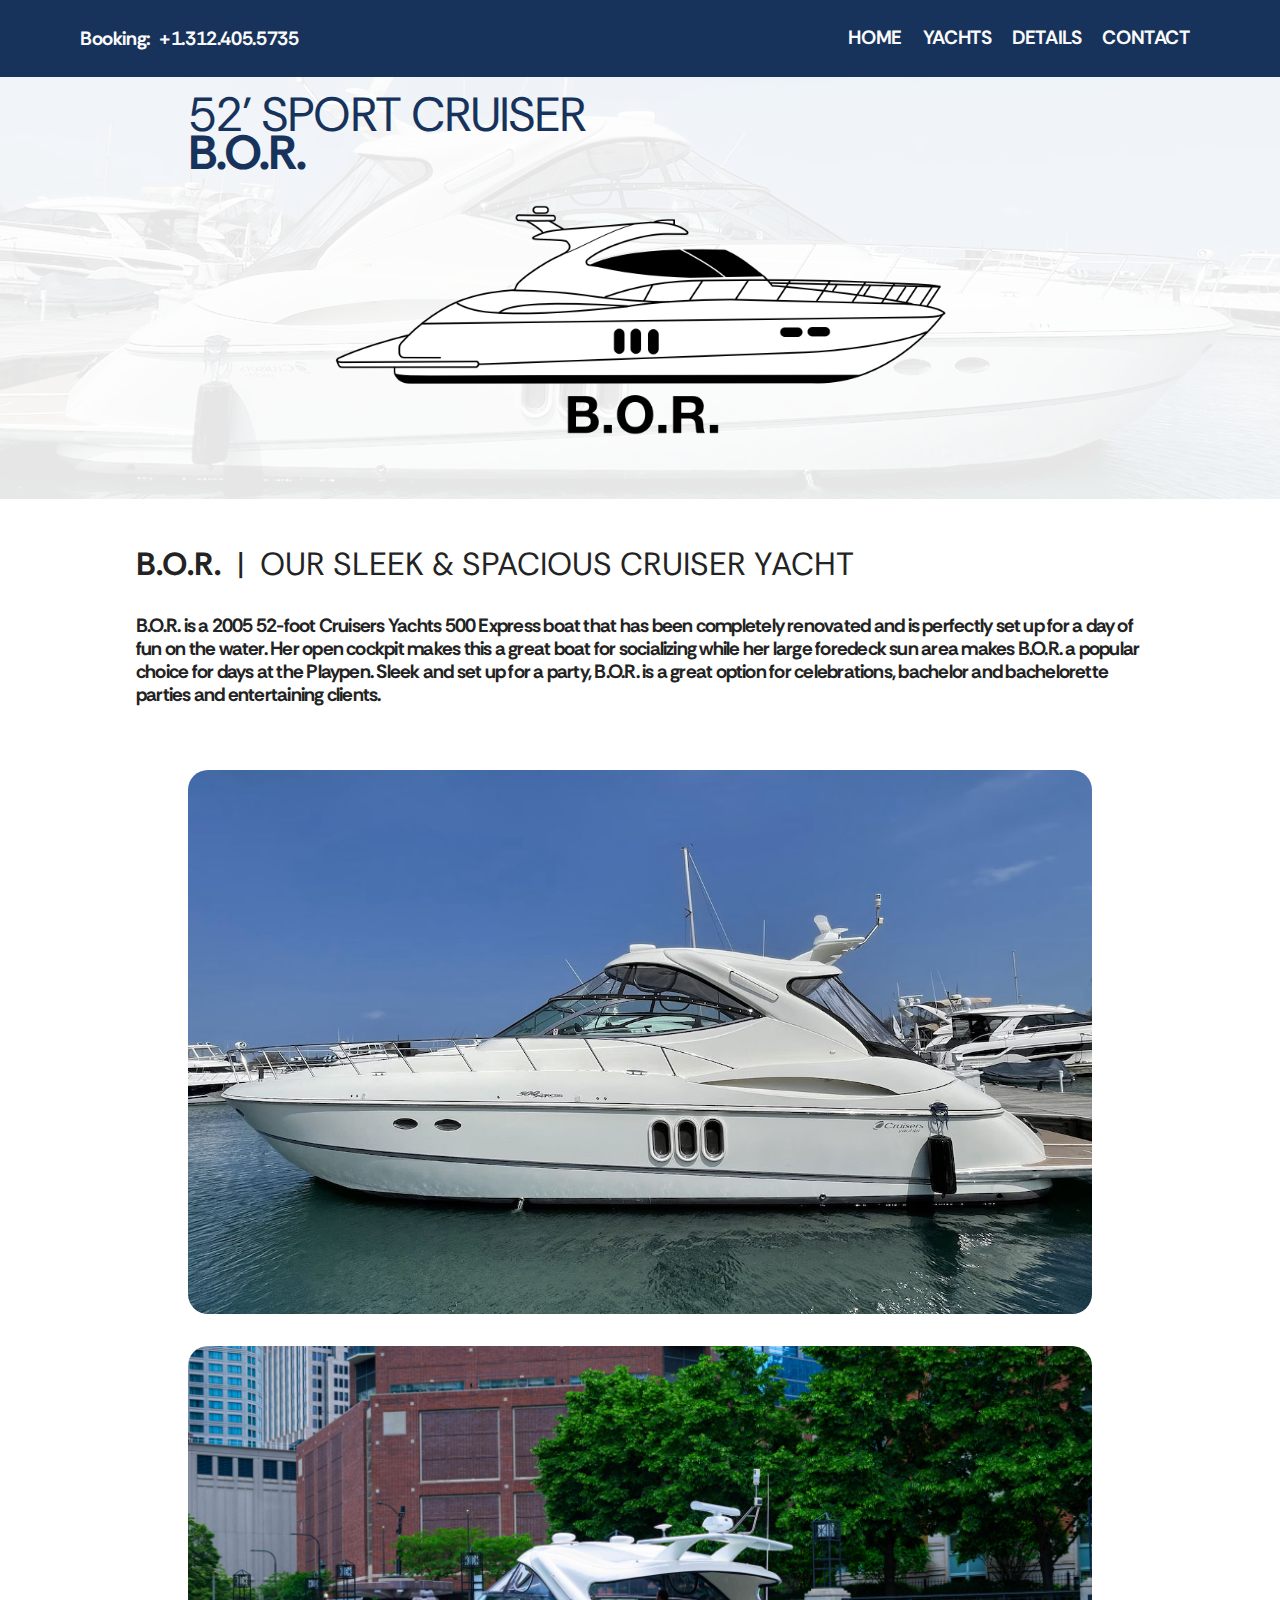
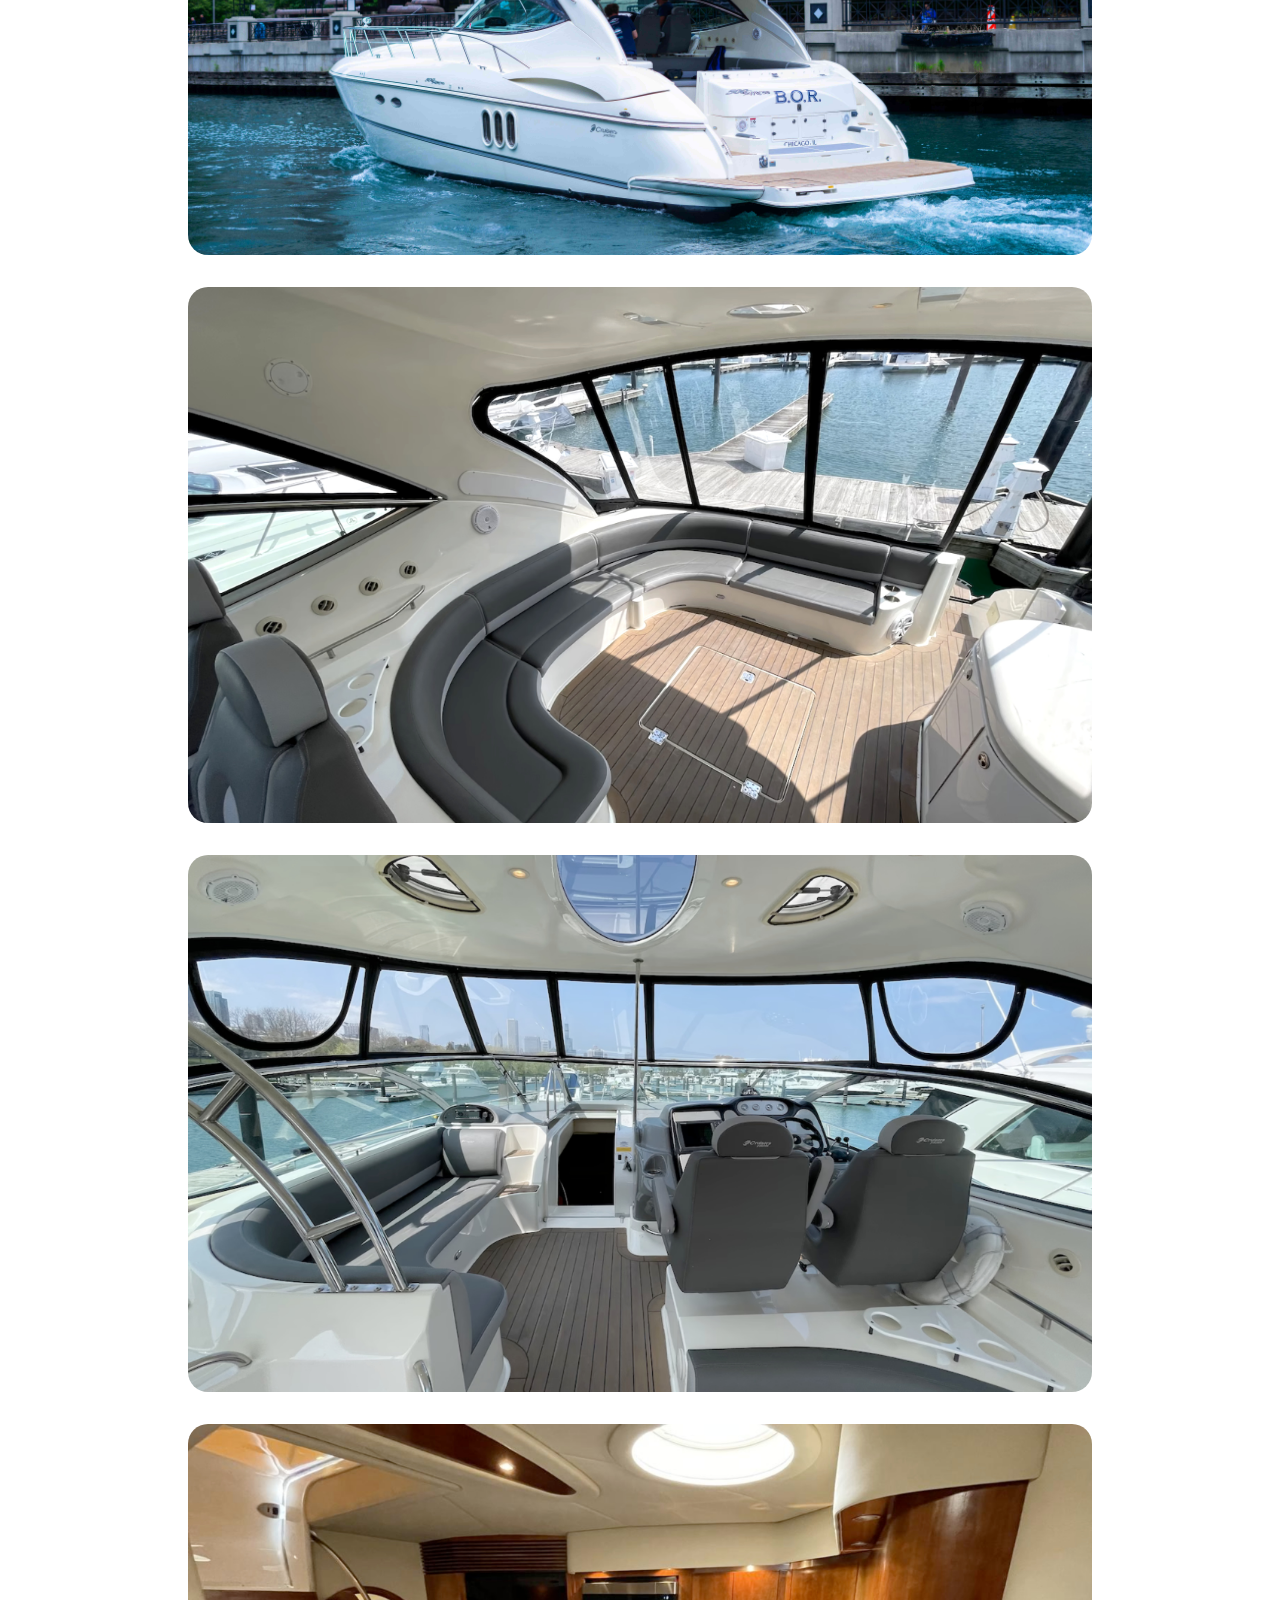
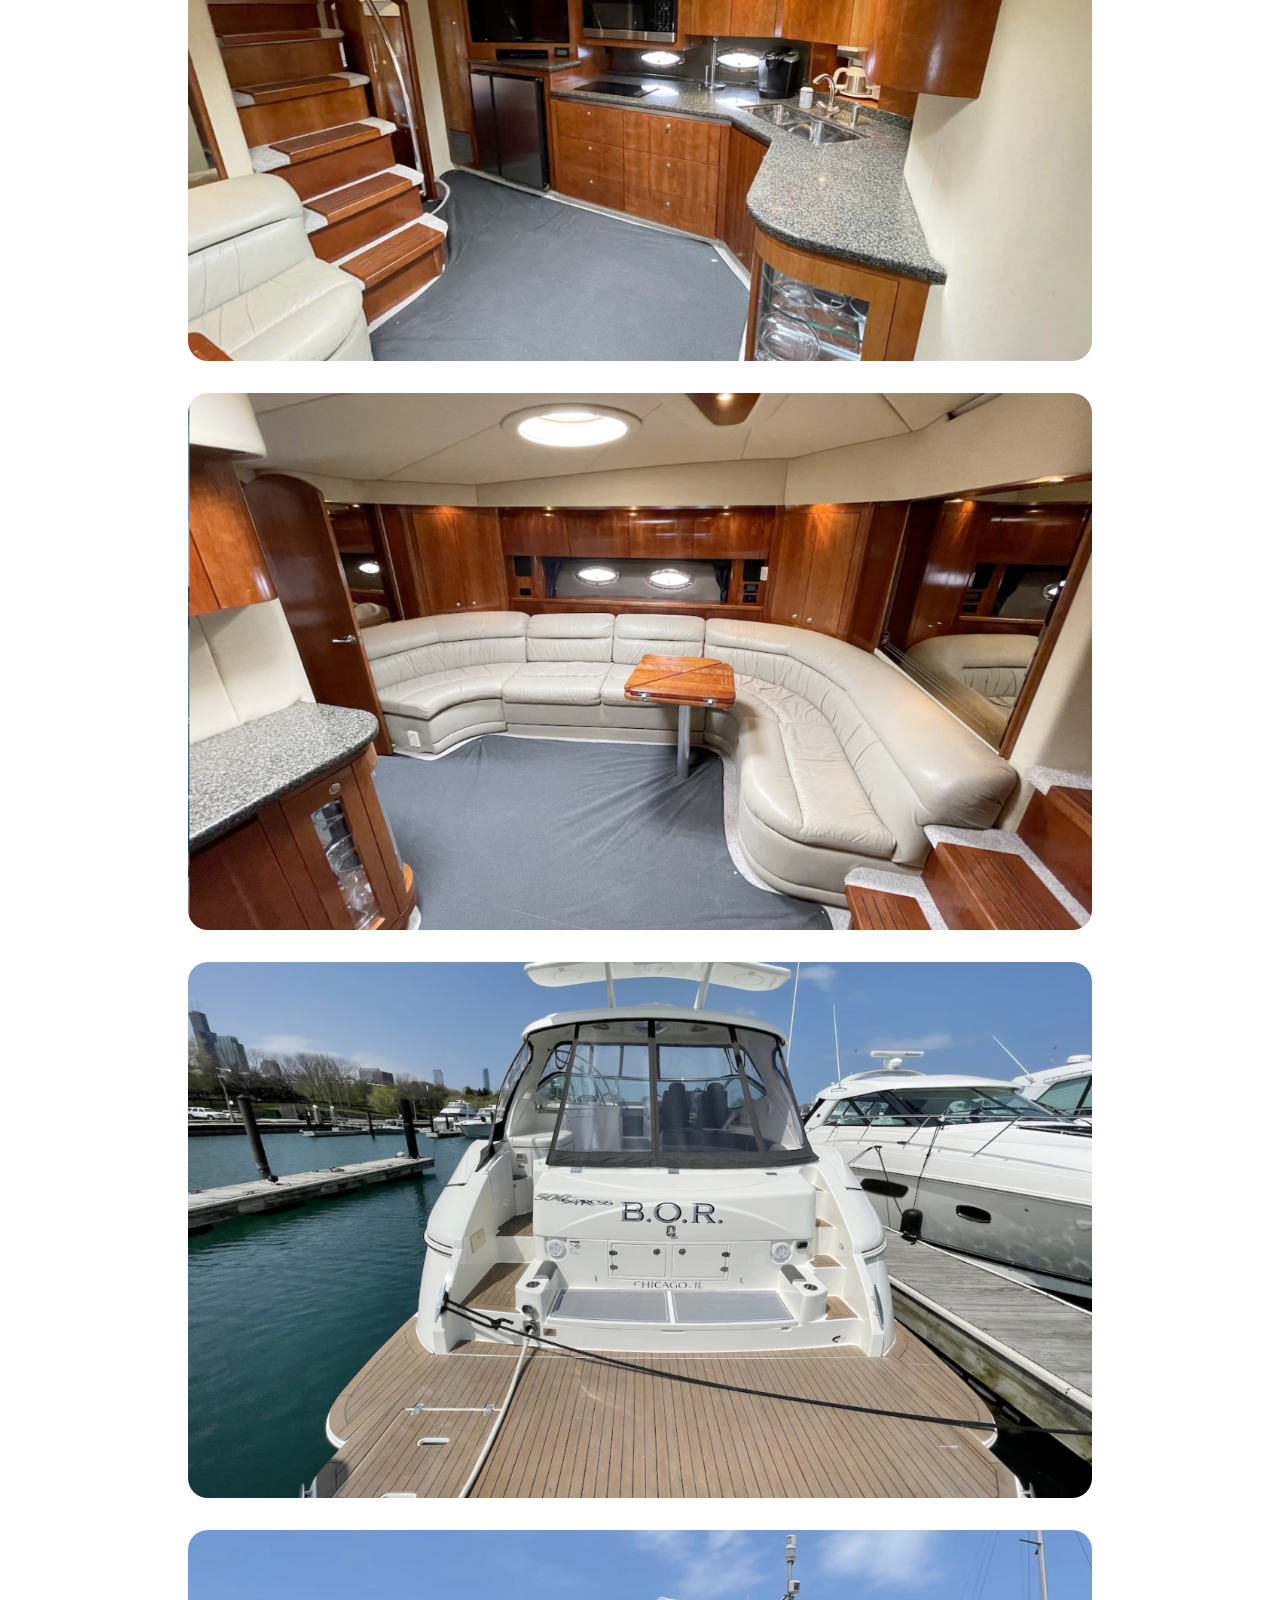
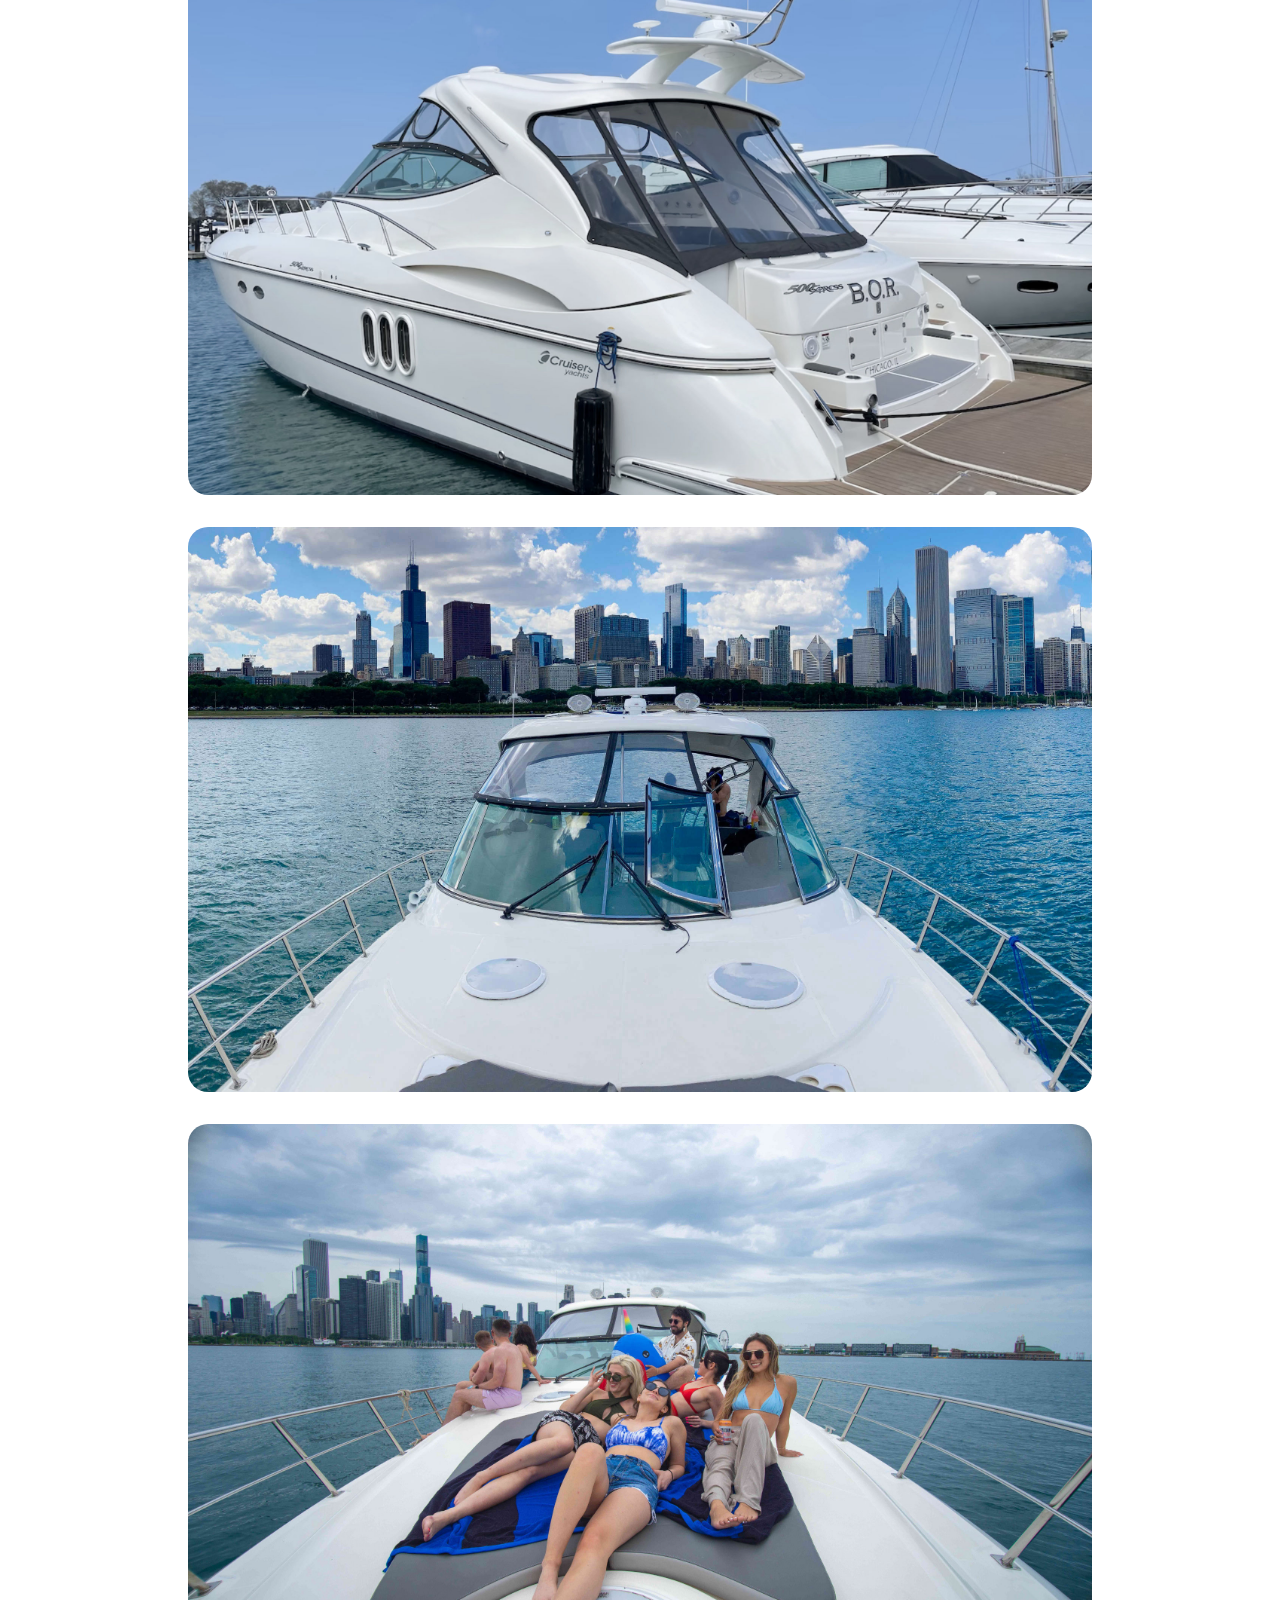
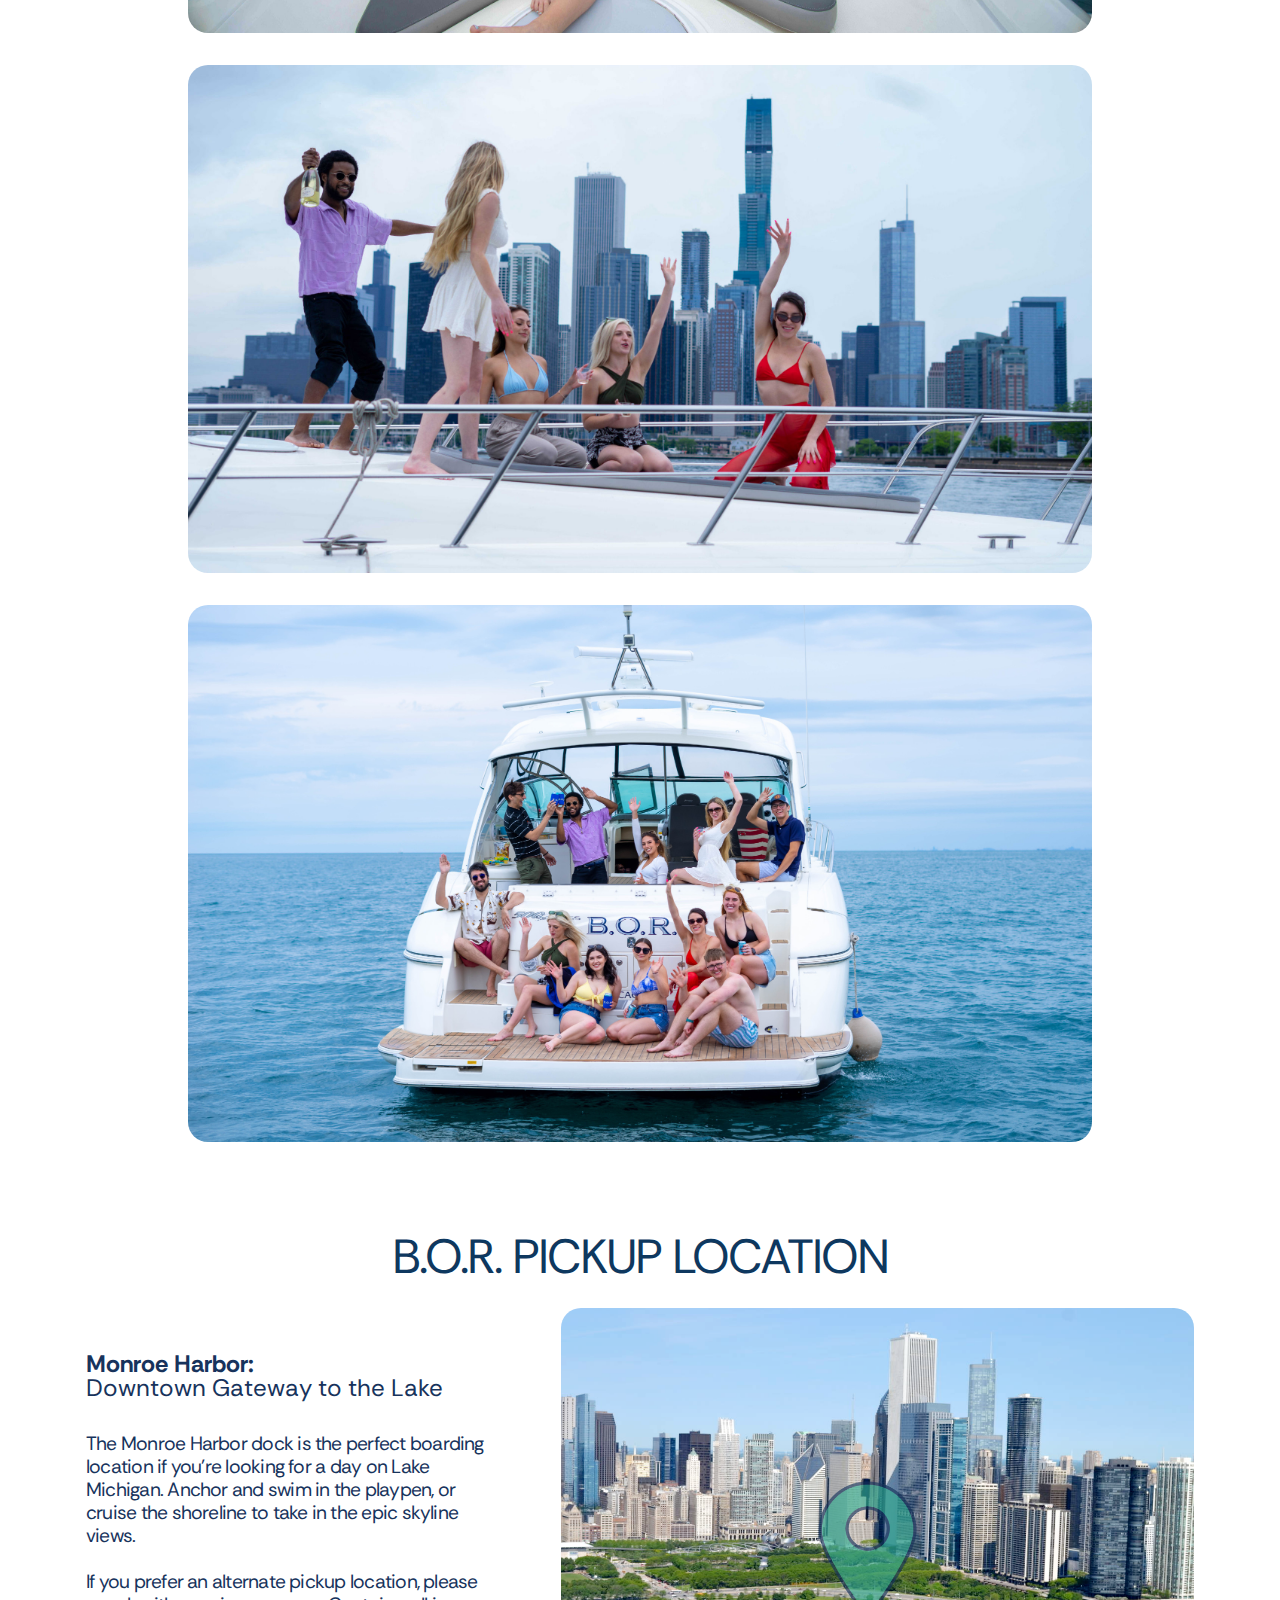
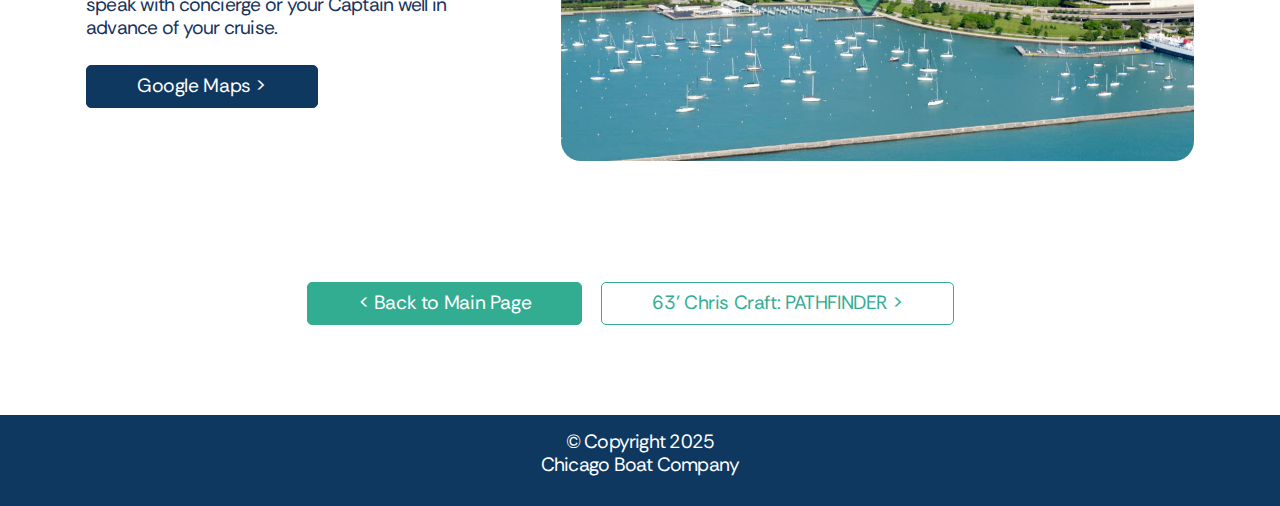
<file: bor.html>
<!DOCTYPE html>
<html  >
<head>
  
  <meta charset="UTF-8">
  <meta http-equiv="X-UA-Compatible" content="IE=edge">
  
  <meta name="twitter:card" content="summary_large_image"/>
  <meta name="twitter:image:src" content="">
  <meta property="og:image" content="">
  <meta name="twitter:title" content="CBC Yacht Charters: 52' Sport Cruiser B.O.R.">
  <meta name="viewport" content="width=device-width, initial-scale=1, minimum-scale=1">
  <link rel="shortcut icon" href="assets/images/cbcyc-icon-svg.svg" type="image/x-icon">
  <meta name="description" content="Chicago Boat Company: Yachts available in Chicago IL">
  
  
  <title>CBC Yacht Charters: 52' Sport Cruiser B.O.R.</title>
  <link rel="stylesheet" href="assets/web/assets/mobirise-icons2/mobirise2.css">
  <link rel="stylesheet" href="assets/web/assets/mobirise-icons/mobirise-icons.css">
  <link rel="stylesheet" href="assets/bootstrap/css/bootstrap.min.css">
  <link rel="stylesheet" href="assets/bootstrap/css/bootstrap-grid.min.css">
  <link rel="stylesheet" href="assets/bootstrap/css/bootstrap-reboot.min.css">
  <link rel="stylesheet" href="assets/popup-overlay-plugin/style.css">
    <link rel="stylesheet" href="assets/dropdown/css/style.css">
  <link rel="stylesheet" href="assets/theme/css/style.css">
  <link rel="preload" href="https://fonts.googleapis.com/css?family=Rethink+Sans:400,500,600,700,800,400i,500i,600i,700i,800i&display=swap" as="style" onload="this.onload=null;this.rel='stylesheet'">
  <noscript><link rel="stylesheet" href="https://fonts.googleapis.com/css?family=Rethink+Sans:400,500,600,700,800,400i,500i,600i,700i,800i&display=swap"></noscript>
  <link rel="preload" as="style" href="assets/mobirise/css/mbr-additional.css"><link rel="stylesheet" href="assets/mobirise/css/mbr-additional.css" type="text/css">
  
  
  
  

</head>
<body>
  
  <section data-bs-version="5.1" class="menu cid-uEdSTaFEQc" once="menu" id="menu1-4">

    

    <nav class="navbar navbar-expand beta-menu navbar-dropdown align-items-center navbar-fixed-top navbar-toggleable-sm">
        <button class="navbar-toggler navbar-toggler-right" type="button" data-toggle="collapse" data-bs-toggle="collapse" data-target="#navbarSupportedContent" data-bs-target="#navbarSupportedContent" aria-controls="navbarSupportedContent" aria-expanded="false" aria-label="Toggle navigation">
            <div class="hamburger">
                <span></span>
                <span></span>
                <span></span>
                <span></span>
            </div>
        </button>
        <div class="menu-logo">
            <div class="navbar-brand">
                
                <span class="navbar-caption-wrap"><a class="navbar-caption text-white text-primary display-4" href="tel:+13124055735">Booking:&nbsp; +1.312.405.5735</a></span>
            </div>
        </div>
        <div class="collapse navbar-collapse" id="navbarSupportedContent">
            <ul class="navbar-nav nav-dropdown nav-right" data-app-modern-menu="true"><li class="nav-item"><a class="nav-link link text-white show text-primary display-4" href="index.html#home_header_01"><strong>HOME</strong></a></li><li class="nav-item"><a class="nav-link link text-white show text-primary display-4" href="index.html#our_yachts_feature"><strong>YACHTS</strong></a></li><li class="nav-item"><a class="nav-link link text-white text-primary display-4" href="index.html#charter_details_article_header"><strong>DETAILS</strong></a></li>
                <li class="nav-item"><a class="nav-link link text-white text-primary display-4" href="index.html#contact_page"><strong>CONTACT</strong></a></li></ul>
            
        </div>
    </nav>
</section>

<section data-bs-version="5.1" class="header10 cid-uEdTe5jcv2" id="header10-6">

    

    
    <div class="mbr-overlay" style="opacity: 0.9; background-color: rgb(255, 255, 255);"></div>

    <div class="align-center container-fluid">
        <div class="row justify-content-center">
            <div class="col-md-12 col-lg-9">
                <h1 class="mbr-section-title mbr-fonts-style mb-3 display-1">52' SPORT CRUISER<br><strong>B.O.R.</strong></h1>
                
                
                <div class="image-wrap mt-4">
                    <img src="assets/images/bor-side-graphic-2.png" alt="Cruiser Yacht B.O.R. Yacht Graphic" title="">
                </div>
            </div>
        </div>
    </div>
</section>

<section data-bs-version="5.1" class="content5 cid-uEdUGbOCYP" id="content5-7">
    
    <div class="container-fluid">
        <div class="row justify-content-center">
            <div class="col-md-12 col-lg-10">
                
                <h4 class="mbr-section-subtitle mbr-fonts-style mb-4 display-2"><strong>B.O.R.&nbsp;&nbsp;</strong>|&nbsp;<strong>&nbsp;</strong>OUR SLEEK &amp; SPACIOUS CRUISER YACHT</h4>
                <p class="mbr-text mbr-fonts-style display-7"><strong>B.O.R. is a 2005  52-foot Cruisers Yachts 500 Express boat that has been completely renovated and is perfectly set up for a day of fun on the water. Her open cockpit makes this a great boat for socializing while her large foredeck sun area makes B.O.R. a popular choice for days at the Playpen. Sleek and set up for a party, B.O.R. is a great option for celebrations, bachelor and bachelorette parties and entertaining clients.</strong>&nbsp;<br></p>
            </div>
        </div>
    </div>
</section>

<section data-bs-version="5.1" class="buildm5 image1 cid-uEe0BdNUSx" id="image1-d">
  

  
  

  <div class="container-fluid">
    <div class="row justify-content-center">
      <div class="col-12 col-lg-9">
        <div class="image-wrapper">
          <img class="w-100" src="assets/images/bor-side-view-unchanged-1296x779.jpg" alt="Cruiser Yacht B.O.R. available for charter via the Chicago Boat Company">
        </div>
        
        
      </div>
    </div>
  </div>
</section>

<section data-bs-version="5.1" class="buildm5 image1 cid-uEe2nd55Cm" id="image1-e">
  

  
  

  <div class="container-fluid">
    <div class="row justify-content-center">
      <div class="col-12 col-lg-9">
        <div class="image-wrapper">
          <img class="w-100" src="assets/images/bor-river-cruising-1.jpg" alt="Cruiser Yacht B.O.R. available for charter via the Chicago Boat Company">
        </div>
        
        
      </div>
    </div>
  </div>
</section>

<section data-bs-version="5.1" class="buildm5 image1 cid-uEee18ffOO" id="image1-n">
  

  
  

  <div class="container-fluid">
    <div class="row justify-content-center">
      <div class="col-12 col-lg-9">
        <div class="image-wrapper">
          <img class="w-100" src="assets/images/bor-back-seating.jpg" alt="Cruiser Yacht B.O.R. available for charter via the Chicago Boat Company">
        </div>
        
        
      </div>
    </div>
  </div>
</section>

<section data-bs-version="5.1" class="buildm5 image1 cid-uEeejctWrz" id="image1-o">
  

  
  

  <div class="container-fluid">
    <div class="row justify-content-center">
      <div class="col-12 col-lg-9">
        <div class="image-wrapper">
          <img class="w-100" src="assets/images/bor-cockpit.jpg" alt="Cruiser Yacht B.O.R. available for charter via the Chicago Boat Company">
        </div>
        
        
      </div>
    </div>
  </div>
</section>

<section data-bs-version="5.1" class="buildm5 image1 cid-uEedxg5tus" id="image1-m">
  

  
  

  <div class="container-fluid">
    <div class="row justify-content-center">
      <div class="col-12 col-lg-9">
        <div class="image-wrapper">
          <img class="w-100" src="assets/images/bor-kitchen-2.jpg" alt="Cruiser Yacht B.O.R. available for charter via the Chicago Boat Company">
        </div>
        
        
      </div>
    </div>
  </div>
</section>

<section data-bs-version="5.1" class="buildm5 image1 cid-uEedjD4AW8" id="image1-l">
  

  
  

  <div class="container-fluid">
    <div class="row justify-content-center">
      <div class="col-12 col-lg-9">
        <div class="image-wrapper">
          <img class="w-100" src="assets/images/bor-cabin.jpg" alt="Cruiser Yacht B.O.R. available for charter via the Chicago Boat Company">
        </div>
        
        
      </div>
    </div>
  </div>
</section>

<section data-bs-version="5.1" class="buildm5 image1 cid-uEeeMCNk6e" id="image1-p">
  

  
  

  <div class="container-fluid">
    <div class="row justify-content-center">
      <div class="col-12 col-lg-9">
        <div class="image-wrapper">
          <img class="w-100" src="assets/images/bor-swim-platform.jpg" alt="Cruiser Yacht B.O.R. available for charter via the Chicago Boat Company">
        </div>
        
        
      </div>
    </div>
  </div>
</section>

<section data-bs-version="5.1" class="buildm5 image1 cid-uEe4jmhiFu" id="image1-g">
  

  
  

  <div class="container-fluid">
    <div class="row justify-content-center">
      <div class="col-12 col-lg-9">
        <div class="image-wrapper">
          <img class="w-100" src="assets/images/bor-back-angle-at-dock-2400x1500.jpg" alt="Cruiser Yacht B.O.R. available for charter via the Chicago Boat Company">
        </div>
        
        
      </div>
    </div>
  </div>
</section>

<section data-bs-version="5.1" class="buildm5 image1 cid-uEe3J3sNgD" id="image1-f">
  

  
  

  <div class="container-fluid">
    <div class="row justify-content-center">
      <div class="col-12 col-lg-9">
        <div class="image-wrapper">
          <img class="w-100" src="assets/images/bor-pano-zoom-8x5-2400x1500.jpg" alt="Cruiser Yacht B.O.R. available for charter via the Chicago Boat Company">
        </div>
        
        
      </div>
    </div>
  </div>
</section>

<section data-bs-version="5.1" class="buildm5 image1 cid-uEecrOaA6t" id="image1-j">
  

  
  

  <div class="container-fluid">
    <div class="row justify-content-center">
      <div class="col-12 col-lg-9">
        <div class="image-wrapper">
          <img class="w-100" src="assets/images/bor-bow-crowd-2400x1350.jpg" alt="Cruiser Yacht B.O.R. available for charter via the Chicago Boat Company">
        </div>
        
        
      </div>
    </div>
  </div>
</section>

<section data-bs-version="5.1" class="buildm5 image1 cid-uEe56WLGIw" id="image1-h">
  

  
  

  <div class="container-fluid">
    <div class="row justify-content-center">
      <div class="col-12 col-lg-9">
        <div class="image-wrapper">
          <img class="w-100" src="assets/images/bor-champagne-2400x1350.jpg" alt="Cruiser Yacht B.O.R. available for charter via the Chicago Boat Company">
        </div>
        
        
      </div>
    </div>
  </div>
</section>

<section data-bs-version="5.1" class="buildm5 image1 cid-uEeeRVww3g" id="image1-q">
  

  
  

  <div class="container-fluid">
    <div class="row justify-content-center">
      <div class="col-12 col-lg-9">
        <div class="image-wrapper">
          <img class="w-100" src="assets/images/bor-party-crew.jpg" alt="Cruiser Yacht B.O.R. available for charter via the Chicago Boat Company">
        </div>
        
        
      </div>
    </div>
  </div>
</section>

<section data-bs-version="5.1" class="content4 cid-uEquGRLlNX" id="content4-2j">
    

    
    
    <div class="container">
        <div class="row justify-content-center">
            <div class="title col-md-12 col-lg-10">
                <h3 class="mbr-section-title mbr-fonts-style align-center mb-4 display-1">B.O.R. PICKUP LOCATION</h3>
                
                
            </div>
        </div>
    </div>
</section>

<section data-bs-version="5.1" class="features18 cid-uEqusIazzO" id="features19-2i">

    

    
    
    <div class="container">
        <div class="row justify-content-center">
            <div class="card col-12 col-lg">
                <div class="card-wrapper">
                    <h6 class="card-title mbr-fonts-style mb-4 display-5">
                        <strong>Monroe Harbor:</strong><br>Downtown Gateway to the Lake<br></h6>
                    <p class="mbr-text mbr-fonts-style display-7">The Monroe Harbor dock is the perfect boarding location if you're looking for a day on Lake Michigan. Anchor and swim in the playpen, or cruise the shoreline to take in the epic skyline views.<br><br>If you prefer an alternate pickup location, please speak with concierge or your Captain well in advance of your cruise.</p>
                    <div class="mbr-section-btn"><a class="btn btn-primary display-4" href="https://maps.app.goo.gl/s91tmwDCKhAU2cNT6" target="_blank">Google Maps &gt;</a></div>
                </div>
            </div>
            <div class="col-12 col-lg-7">
                <div class="image-wrapper">
                    <img src="assets/images/monroe-harbor-4.png" alt="Chicago Lakefront">
                </div>
            </div>
        </div>
    </div>
</section>

<section data-bs-version="5.1" class="content11 cid-uEqJwZU7Y4" id="content11-2o">
    
    <div class="container">
        <div class="row justify-content-center">
            <div class="col-md-12 col-lg-10">
                <div class="mbr-section-btn align-center"><a class="btn btn-secondary display-4" href="index.html#our_yachts_feature">&lt; Back to Main Page</a>
                    <a class="btn btn-secondary-outline display-4" href="pathfinder.html">63' Chris Craft: PATHFINDER &gt;</a></div>
            </div>
        </div>
    </div>
</section>

<section data-bs-version="5.1" class="footer7 cid-uEqDiPCmPe" once="footers" id="footer7-2m">

    

    

    <div class="container">
        <div class="media-container-row align-center mbr-white">
            <div class="col-12">
                <p class="mbr-text mb-0 mbr-fonts-style display-7">© Copyright 2025<br>Chicago Boat Company<br></p>
            </div>
        </div>
    </div>
</section>


<script src="assets/bootstrap/js/bootstrap.bundle.min.js"></script>
  <script src="assets/smoothscroll/smooth-scroll.js"></script>
  <script src="assets/ytplayer/index.js"></script>
      <script src="assets/dropdown/js/navbar-dropdown.js"></script>
  <script src="assets/theme/js/script.js"></script>
  
  
  

</body>
</html>
</file>
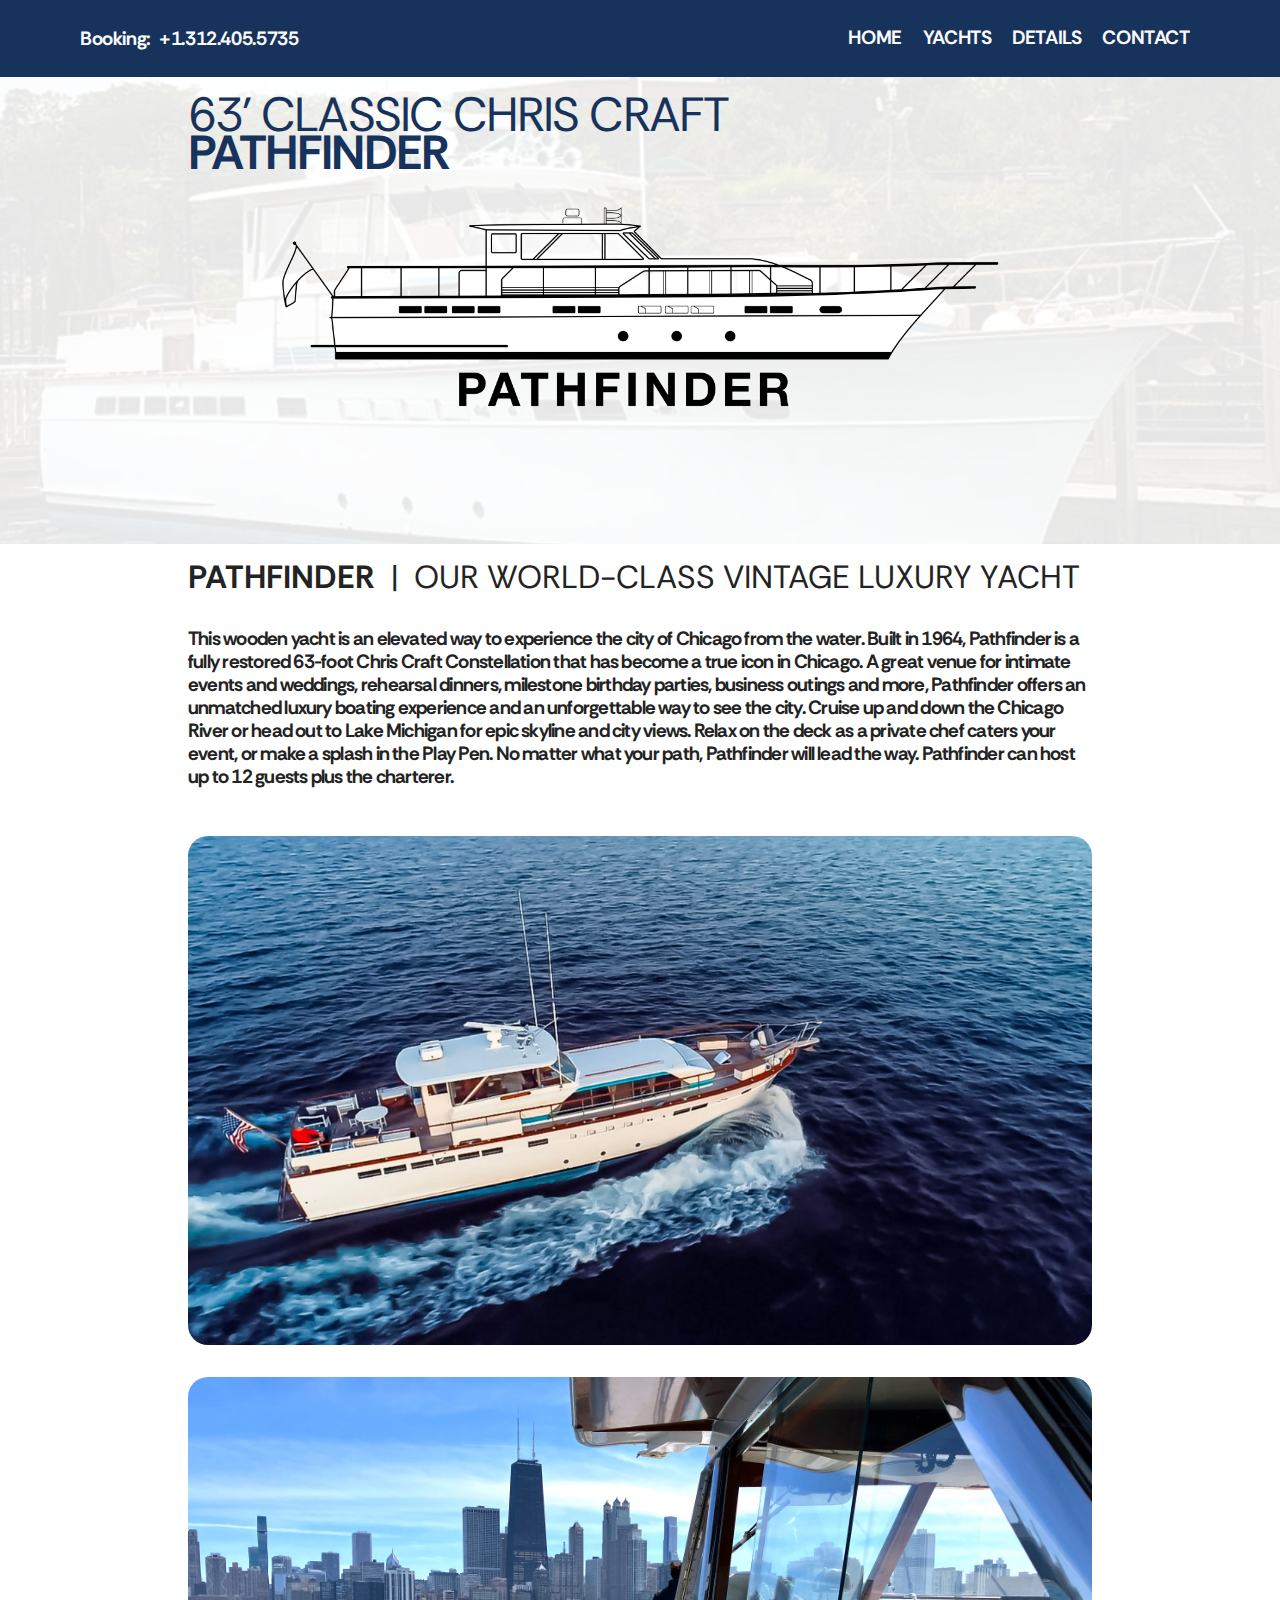
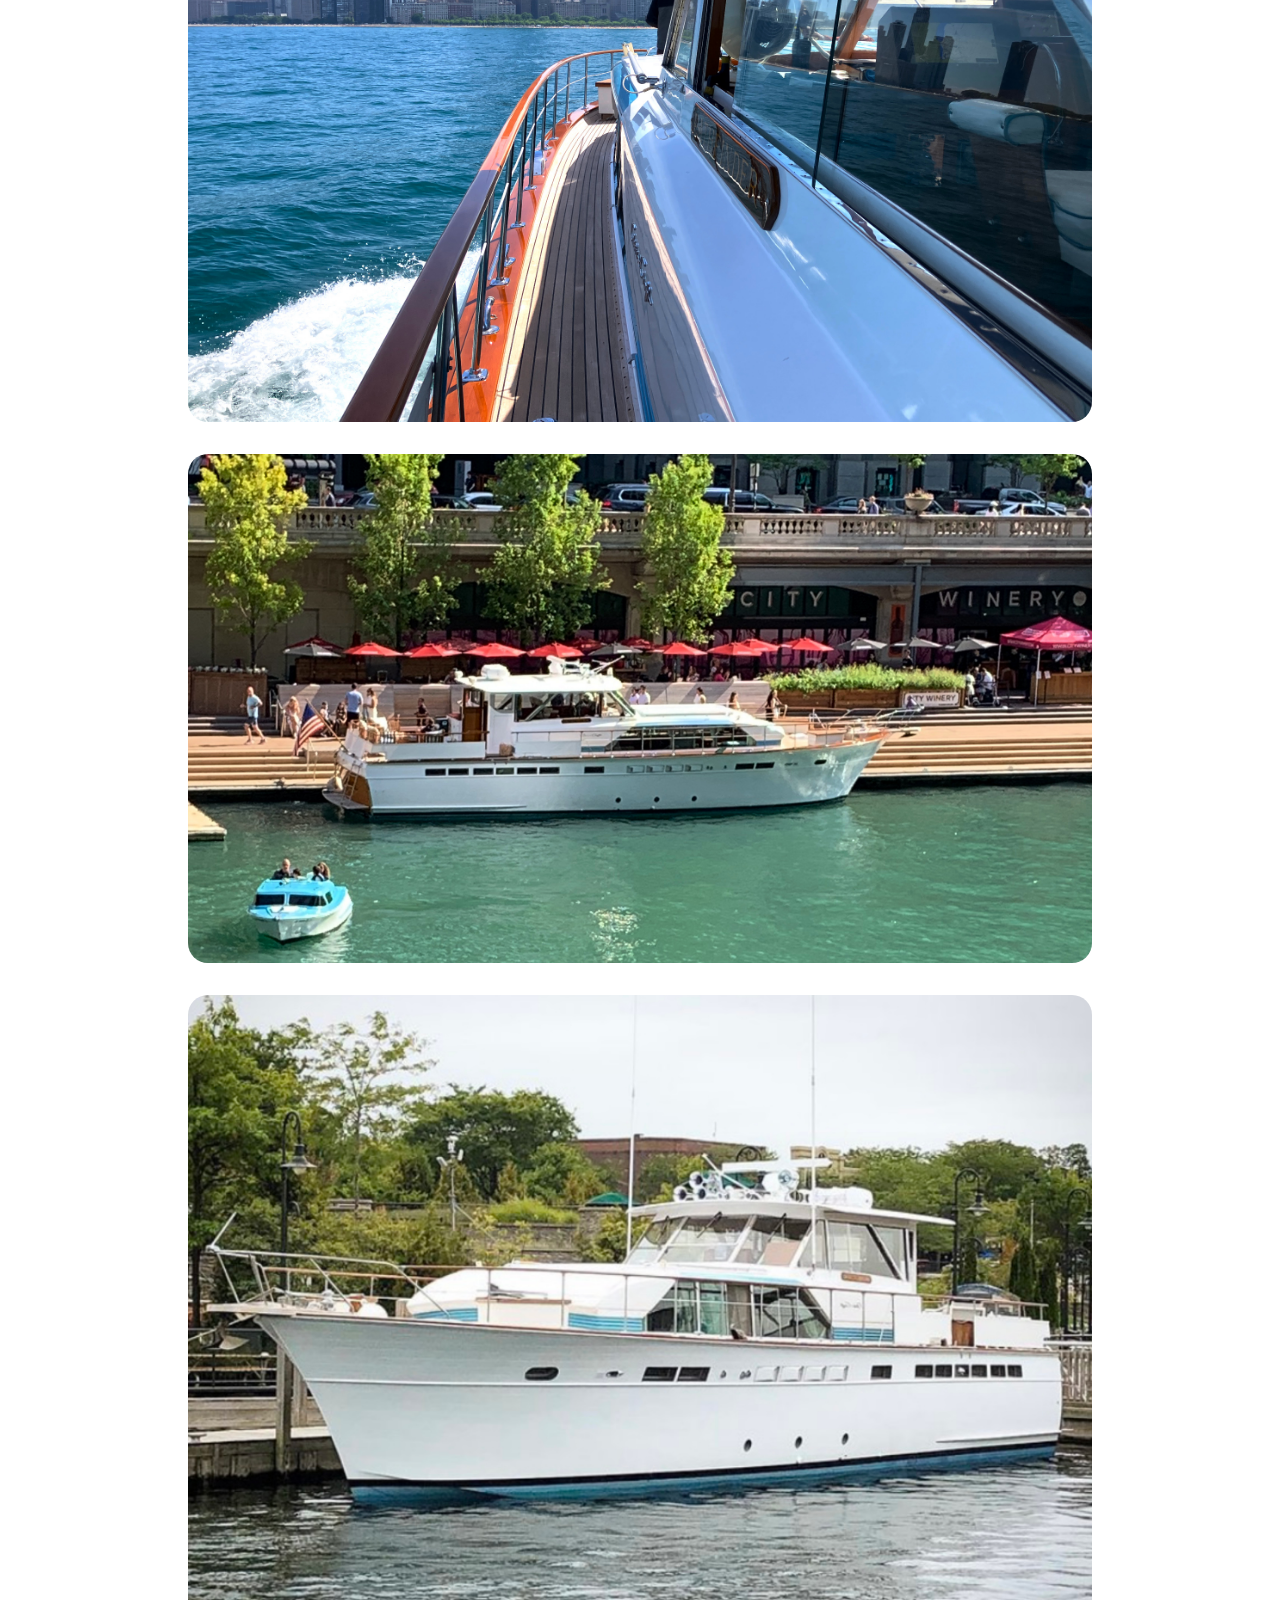
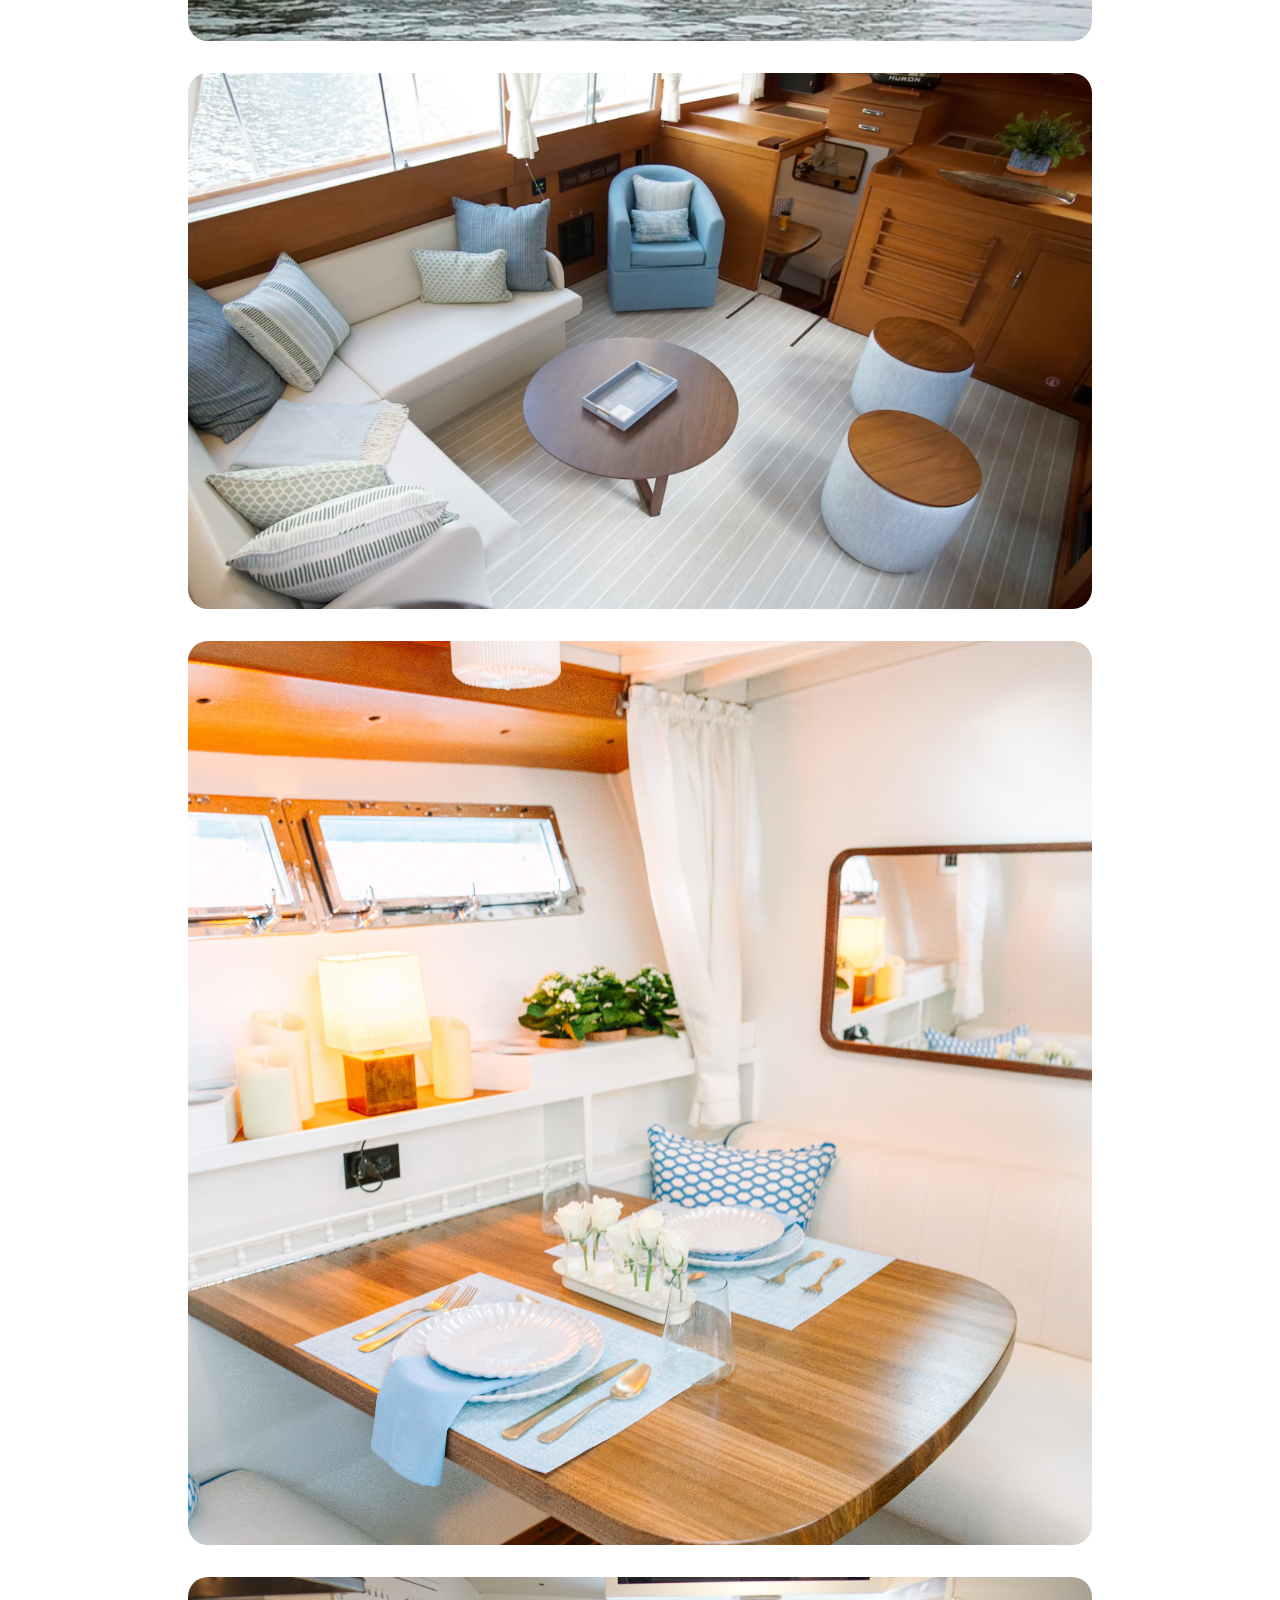
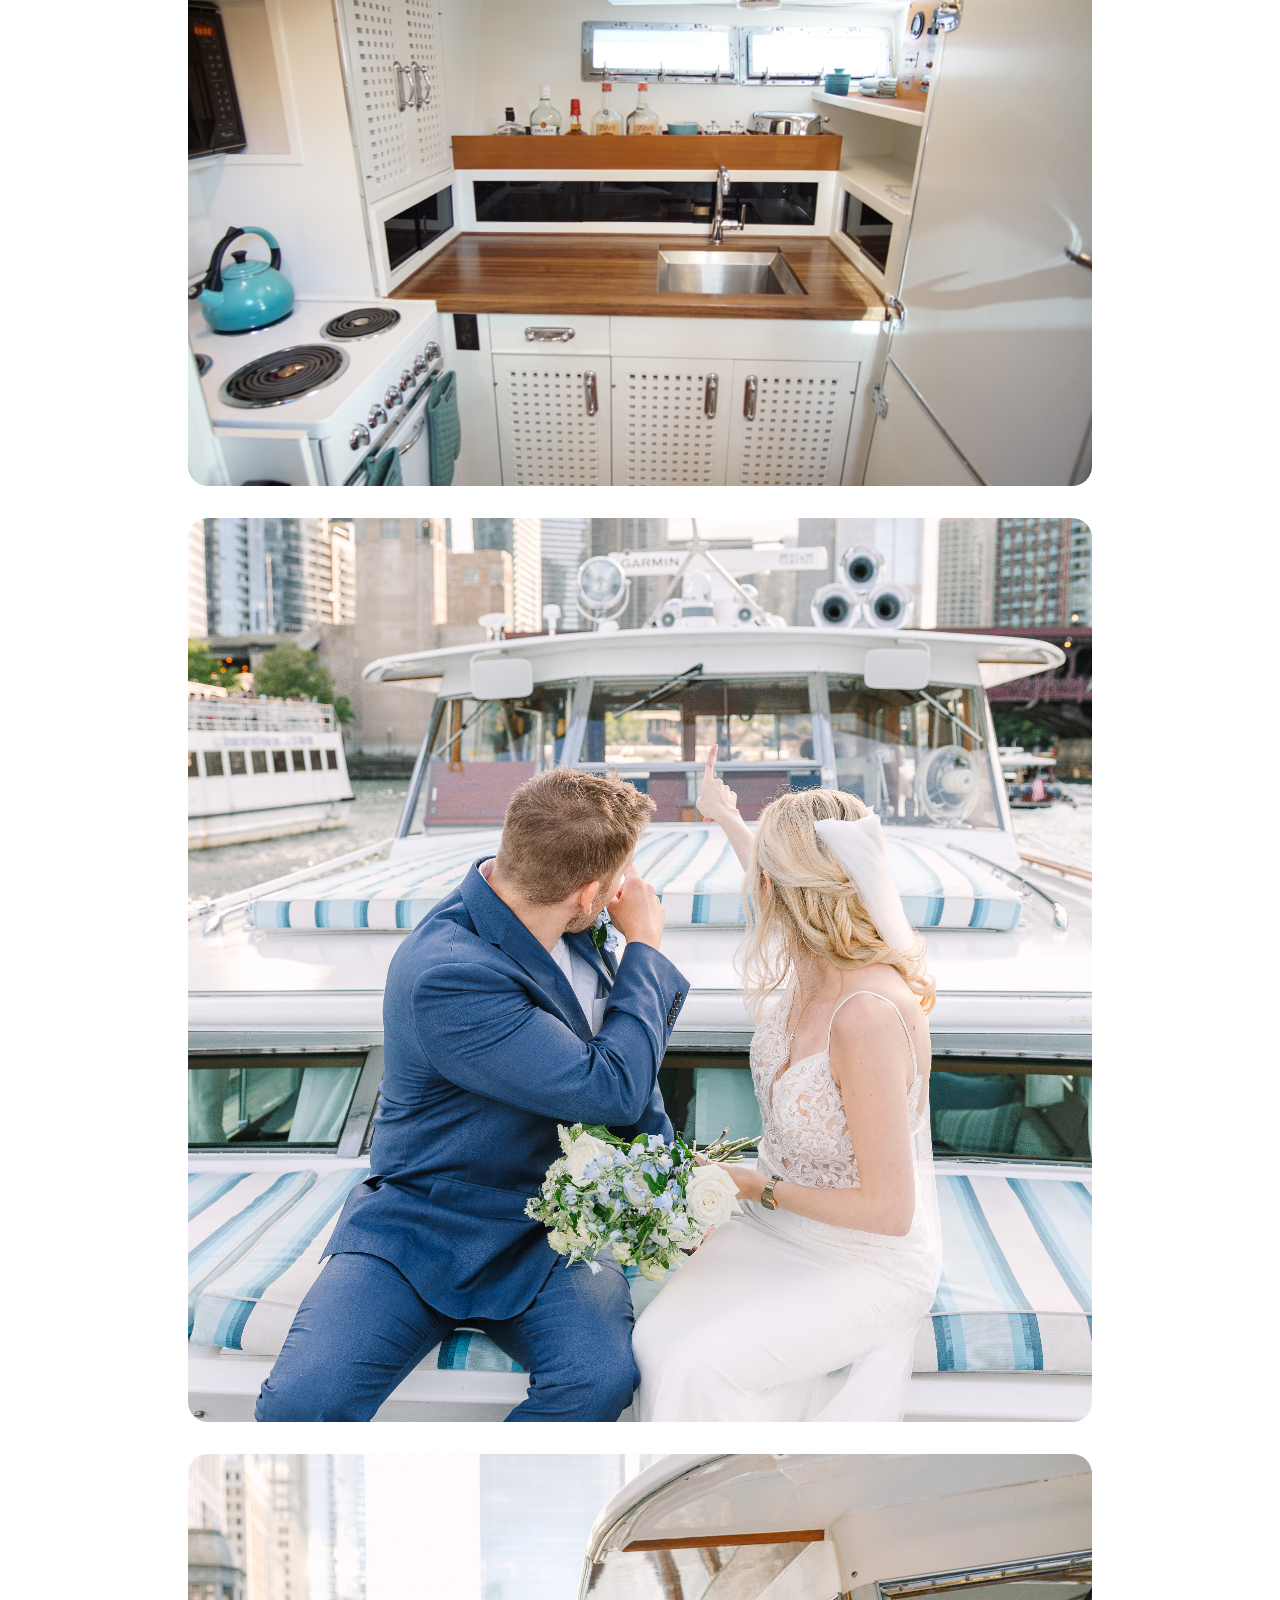
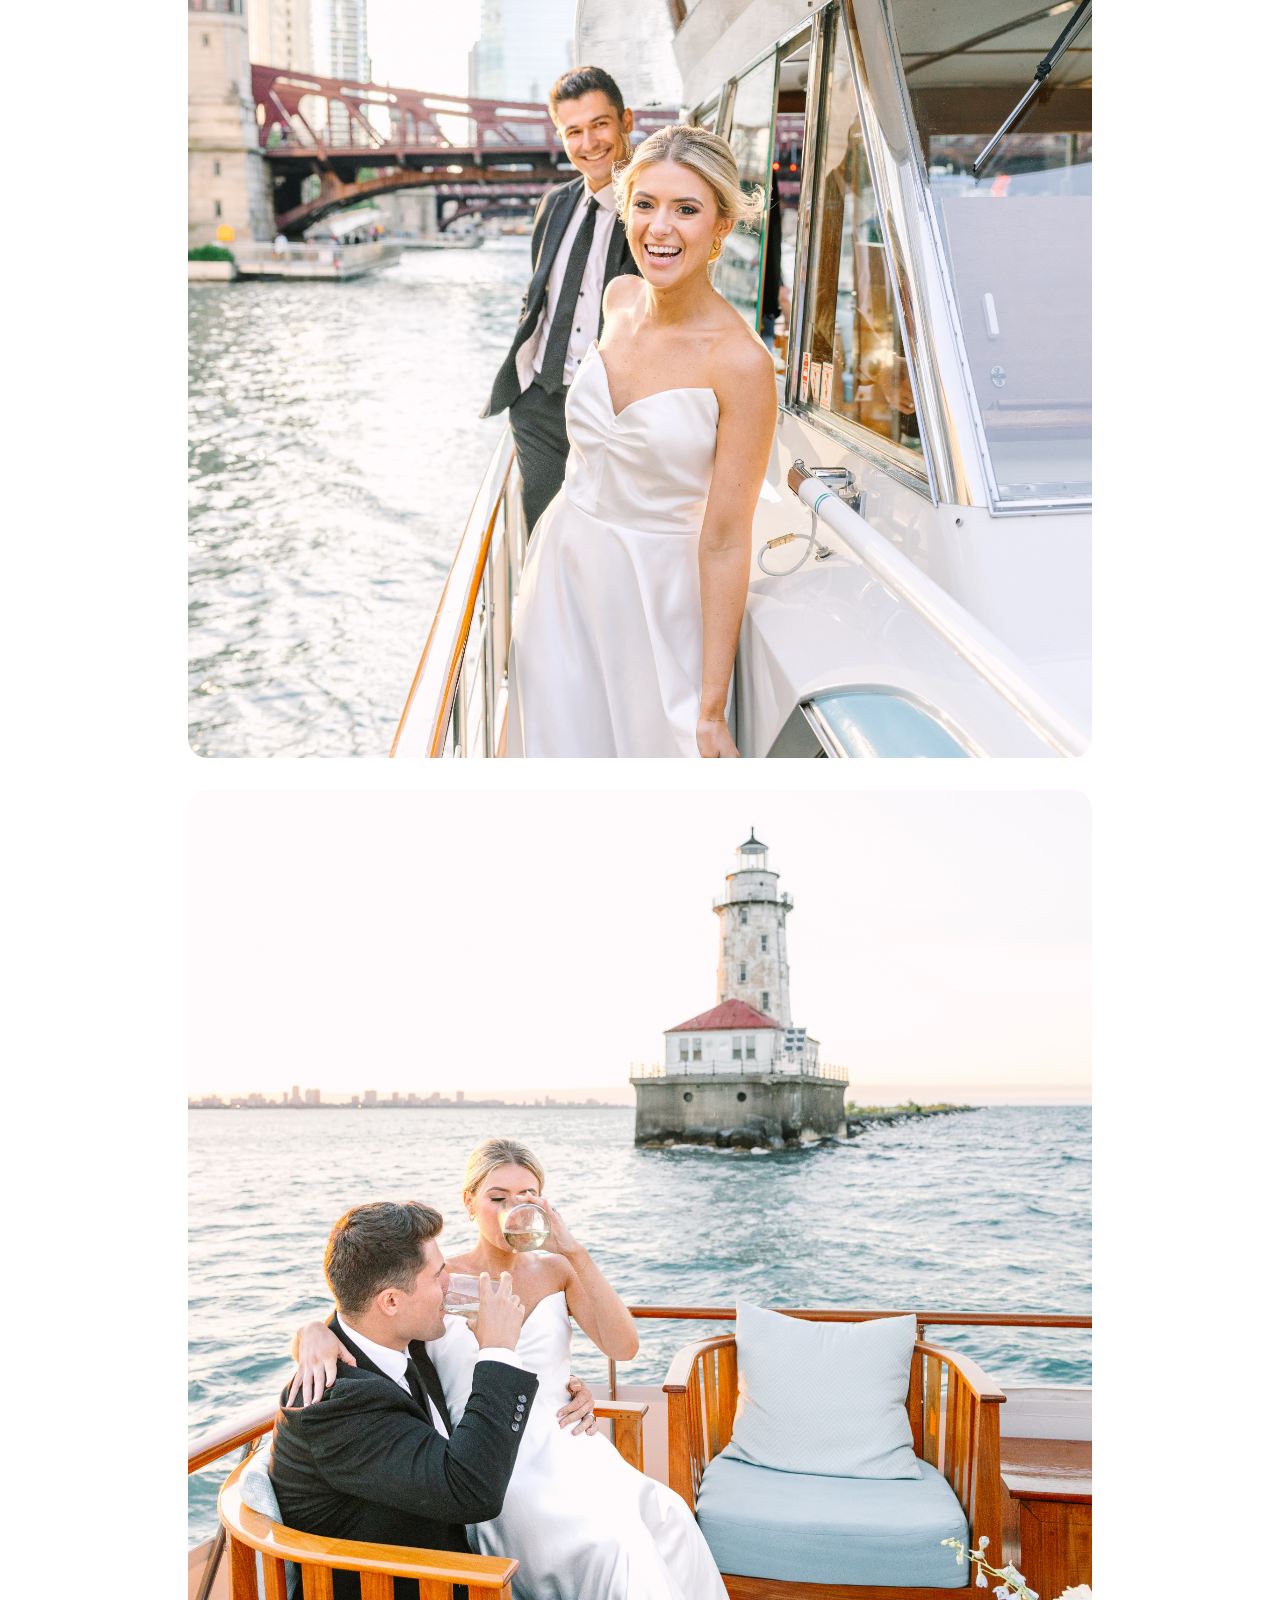
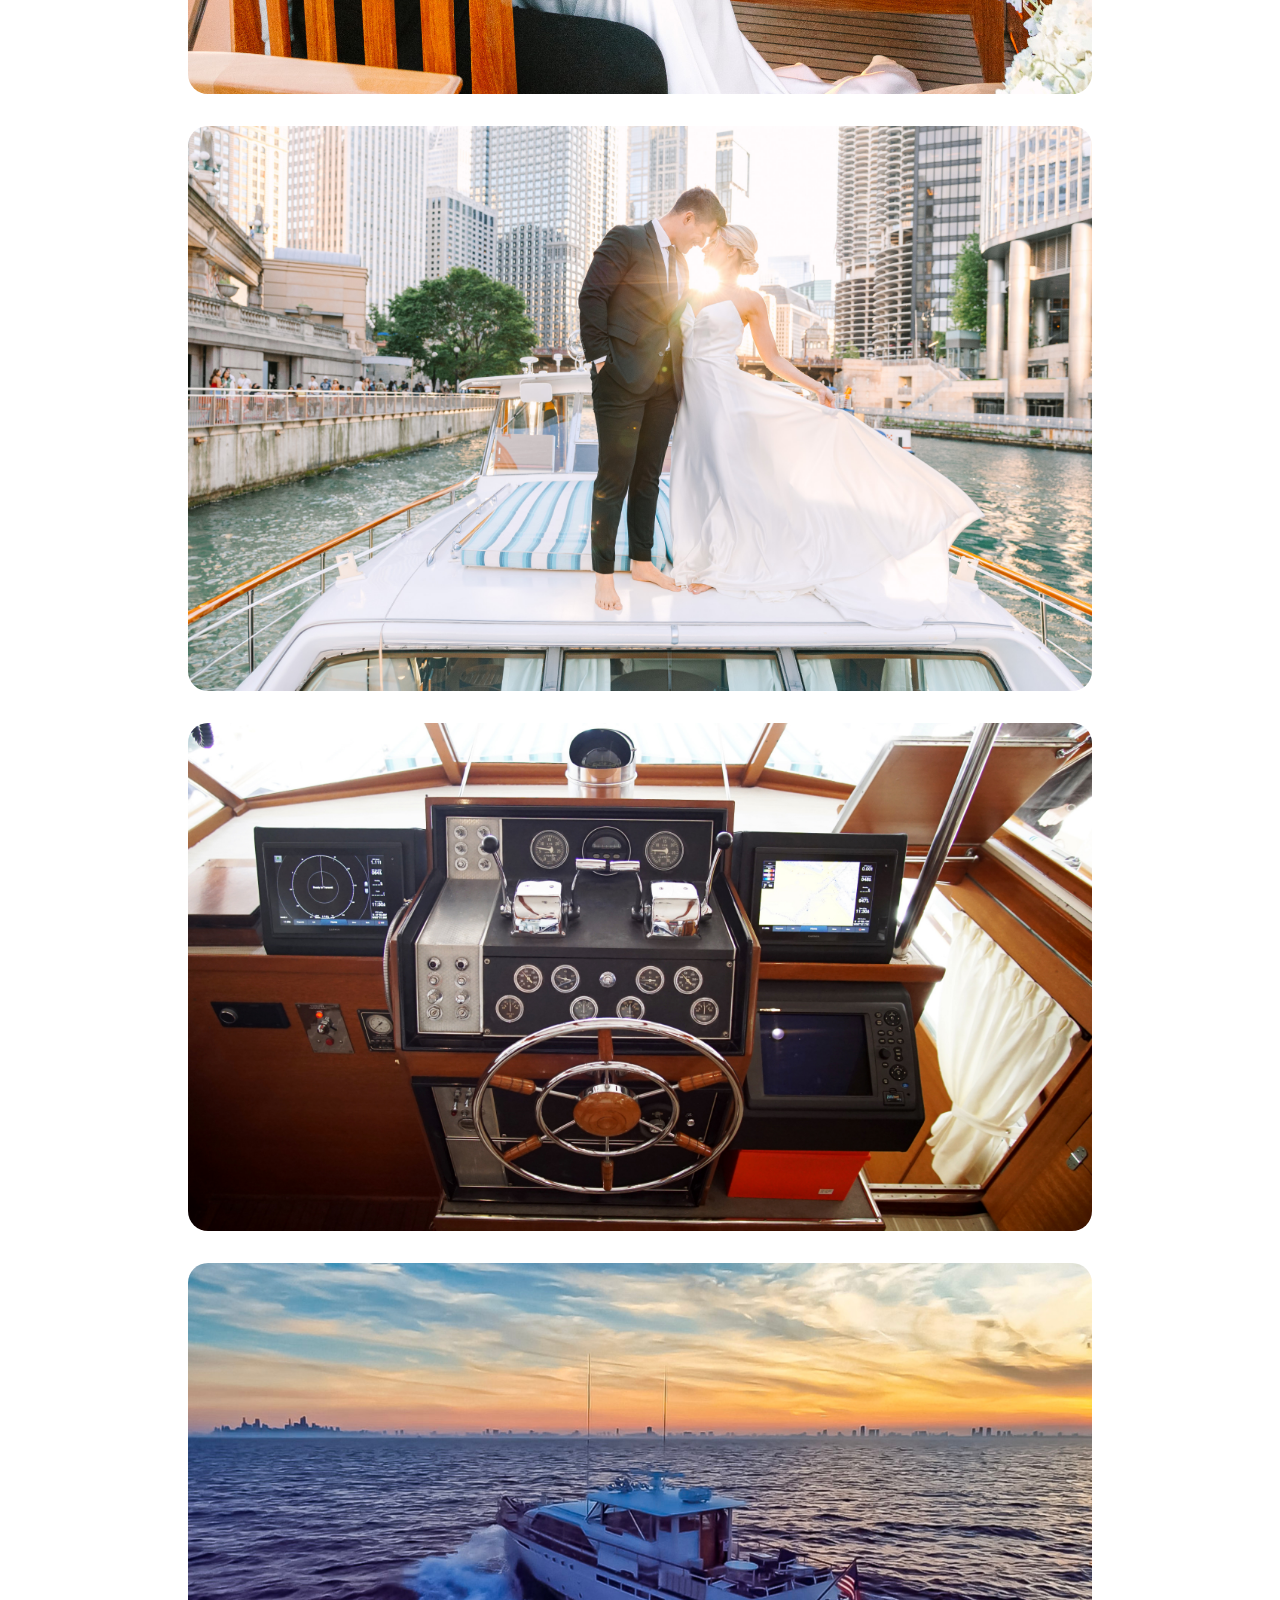
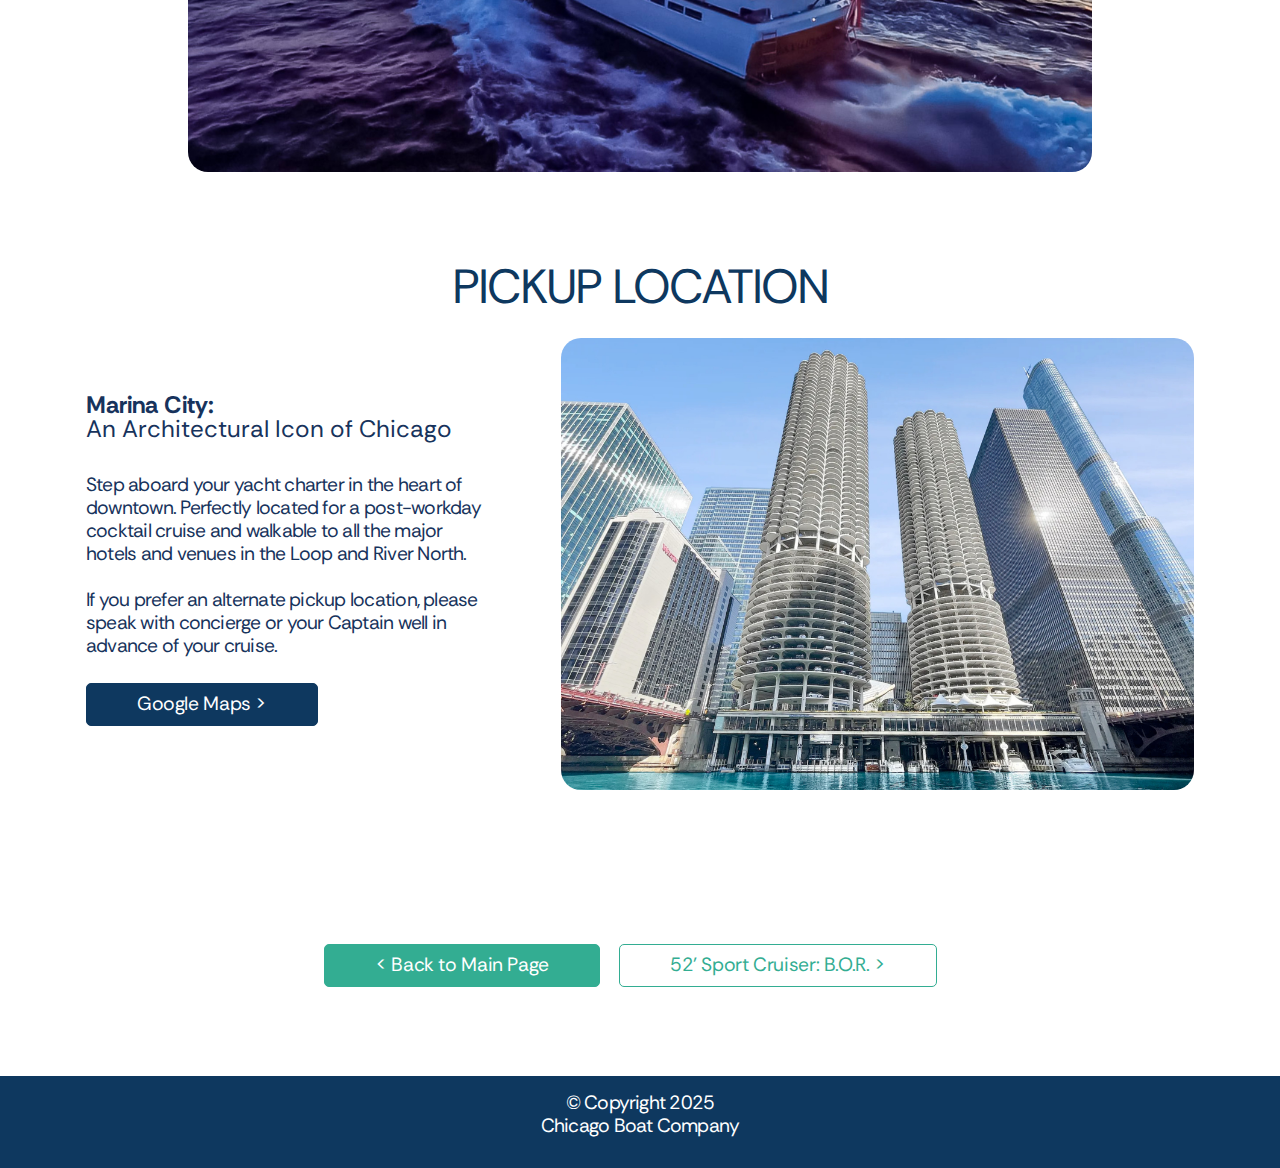
<file: pathfinder.html>
<!DOCTYPE html>
<html  >
<head>
  
  <meta charset="UTF-8">
  <meta http-equiv="X-UA-Compatible" content="IE=edge">
  
  <meta name="twitter:card" content="summary_large_image"/>
  <meta name="twitter:image:src" content="">
  <meta property="og:image" content="">
  <meta name="twitter:title" content="CBC Yacht Charters: 63' Vintage Chris Craft Pathfinder">
  <meta name="viewport" content="width=device-width, initial-scale=1, minimum-scale=1">
  <link rel="shortcut icon" href="assets/images/cbcyc-icon-svg.svg" type="image/x-icon">
  <meta name="description" content="Chicago Boat Company: Yachts available in Chicago IL">
  
  
  <title>CBC Yacht Charters: 63' Vintage Chris Craft Pathfinder</title>
  <link rel="stylesheet" href="assets/web/assets/mobirise-icons2/mobirise2.css">
  <link rel="stylesheet" href="assets/web/assets/mobirise-icons/mobirise-icons.css">
  <link rel="stylesheet" href="assets/bootstrap/css/bootstrap.min.css">
  <link rel="stylesheet" href="assets/bootstrap/css/bootstrap-grid.min.css">
  <link rel="stylesheet" href="assets/bootstrap/css/bootstrap-reboot.min.css">
  <link rel="stylesheet" href="assets/popup-overlay-plugin/style.css">
    <link rel="stylesheet" href="assets/dropdown/css/style.css">
  <link rel="stylesheet" href="assets/theme/css/style.css">
  <link rel="preload" href="https://fonts.googleapis.com/css?family=Rethink+Sans:400,500,600,700,800,400i,500i,600i,700i,800i&display=swap" as="style" onload="this.onload=null;this.rel='stylesheet'">
  <noscript><link rel="stylesheet" href="https://fonts.googleapis.com/css?family=Rethink+Sans:400,500,600,700,800,400i,500i,600i,700i,800i&display=swap"></noscript>
  <link rel="preload" as="style" href="assets/mobirise/css/mbr-additional.css"><link rel="stylesheet" href="assets/mobirise/css/mbr-additional.css" type="text/css">
  
  
  
  

</head>
<body>
  
  <section data-bs-version="5.1" class="menu cid-uEdSTaFEQc" once="menu" id="menu1-4">

    

    <nav class="navbar navbar-expand beta-menu navbar-dropdown align-items-center navbar-fixed-top navbar-toggleable-sm">
        <button class="navbar-toggler navbar-toggler-right" type="button" data-toggle="collapse" data-bs-toggle="collapse" data-target="#navbarSupportedContent" data-bs-target="#navbarSupportedContent" aria-controls="navbarSupportedContent" aria-expanded="false" aria-label="Toggle navigation">
            <div class="hamburger">
                <span></span>
                <span></span>
                <span></span>
                <span></span>
            </div>
        </button>
        <div class="menu-logo">
            <div class="navbar-brand">
                
                <span class="navbar-caption-wrap"><a class="navbar-caption text-white text-primary display-4" href="tel:+13124055735">Booking:&nbsp; +1.312.405.5735</a></span>
            </div>
        </div>
        <div class="collapse navbar-collapse" id="navbarSupportedContent">
            <ul class="navbar-nav nav-dropdown nav-right" data-app-modern-menu="true"><li class="nav-item"><a class="nav-link link text-white show text-primary display-4" href="index.html#home_header_01"><strong>HOME</strong></a></li><li class="nav-item"><a class="nav-link link text-white show text-primary display-4" href="index.html#our_yachts_feature"><strong>YACHTS</strong></a></li><li class="nav-item"><a class="nav-link link text-white text-primary display-4" href="index.html#charter_details_article_header"><strong>DETAILS</strong></a></li>
                <li class="nav-item"><a class="nav-link link text-white text-primary display-4" href="index.html#contact_page"><strong>CONTACT</strong></a></li></ul>
            
        </div>
    </nav>
</section>

<section data-bs-version="5.1" class="header10 cid-uEdT4m8eJ6" id="header10-5">

    

    
    <div class="mbr-overlay" style="opacity: 0.9; background-color: rgb(255, 255, 255);"></div>

    <div class="align-center container-fluid">
        <div class="row justify-content-center">
            <div class="col-md-12 col-lg-9">
                <h1 class="mbr-section-title mbr-fonts-style mb-3 display-1">63' CLASSIC CHRIS CRAFT<br><strong>PATHFINDER</strong></h1>
                
                
                <div class="image-wrap mt-4">
                    <img src="assets/images/pathfinder-logo-png.png" alt="Chris Craft Pathfinder Yacht Graphic" title="">
                </div>
            </div>
        </div>
    </div>
</section>

<section data-bs-version="5.1" class="content5 cid-uEdUO9NG3o" id="content5-8">
    
    <div class="container-fluid">
        <div class="row justify-content-center">
            <div class="col-md-12 col-lg-9">
                
                <h4 class="mbr-section-subtitle mbr-fonts-style mb-4 display-2"><strong>PATHFINDER&nbsp;&nbsp;</strong>|&nbsp;<strong>&nbsp;</strong>OUR<strong>&nbsp;</strong>WORLD-CLASS<strong>&nbsp;</strong>VINTAGE LUXURY YACHT</h4>
                <p class="mbr-text mbr-fonts-style display-7"><strong>This wooden yacht is an elevated way to experience the city of Chicago from the water. Built in 1964, Pathfinder is a fully restored 63-foot Chris Craft Constellation that has become a true icon in Chicago. A great venue for intimate events and weddings, rehearsal dinners, milestone birthday parties, business outings and more, Pathfinder offers an unmatched luxury boating experience and an unforgettable way to see the city. Cruise up and down the Chicago River or head out to Lake Michigan for epic skyline and city views. Relax on the deck as a private chef caters your event, or make a splash in the Play Pen. No matter what your path, Pathfinder will lead the way. Pathfinder can host up to 12 guests plus the charterer.</strong><br></p>
            </div>
        </div>
    </div>
</section>

<section data-bs-version="5.1" class="buildm5 image1 cid-uEendUdtDd" id="image1-14">
  

  
  

  <div class="container-fluid">
    <div class="row justify-content-center">
      <div class="col-12 col-lg-9">
        <div class="image-wrapper">
          <img class="w-100" src="assets/images/pathfinder-overhead.jpg" alt="Chris Craft Pathfinder Yacht available for charter via the Chicago Boat Company">
        </div>
        
        
      </div>
    </div>
  </div>
</section>

<section data-bs-version="5.1" class="buildm5 image1 cid-uEzT6ot2ko" id="image1-2s">
  

  
  

  <div class="container-fluid">
    <div class="row justify-content-center">
      <div class="col-12 col-lg-9">
        <div class="image-wrapper">
          <img class="w-100" src="assets/images/pathfinder-side-deck-1.jpg" alt="Chris Craft Pathfinder Yacht available for charter via the Chicago Boat Company">
        </div>
        
        
      </div>
    </div>
  </div>
</section>

<section data-bs-version="5.1" class="buildm5 image1 cid-uEes9KJzLg" id="image1-18">
  

  
  

  <div class="container-fluid">
    <div class="row justify-content-center">
      <div class="col-12 col-lg-9">
        <div class="image-wrapper">
          <img class="w-100" src="assets/images/pathfinder-city-winery.jpg" alt="Chris Craft Pathfinder Yacht available for charter via the Chicago Boat Company">
        </div>
        
        
      </div>
    </div>
  </div>
</section>

<section data-bs-version="5.1" class="buildm5 image1 cid-uEzRJA879v" id="image1-2r">
  

  
  

  <div class="container-fluid">
    <div class="row justify-content-center">
      <div class="col-12 col-lg-9">
        <div class="image-wrapper">
          <img class="w-100" src="assets/images/pathfinder-reverse.jpg" alt="Chris Craft Pathfinder Yacht available for charter via the Chicago Boat Company">
        </div>
        
        
      </div>
    </div>
  </div>
</section>

<section data-bs-version="5.1" class="buildm5 image1 cid-uEemM3VOXl" id="image1-13">
  

  
  

  <div class="container-fluid">
    <div class="row justify-content-center">
      <div class="col-12 col-lg-9">
        <div class="image-wrapper">
          <img class="w-100" src="assets/images/pathfinder-salon.jpg" alt="Chris Craft Pathfinder Yacht available for charter via the Chicago Boat Company">
        </div>
        
        
      </div>
    </div>
  </div>
</section>

<section data-bs-version="5.1" class="buildm5 image1 cid-uEehS44P3r" id="image1-t">
  

  
  

  <div class="container-fluid">
    <div class="row justify-content-center">
      <div class="col-12 col-lg-9">
        <div class="image-wrapper">
          <img class="w-100" src="assets/images/pathfinder-galley-booth.jpg" alt="Chris Craft Pathfinder Yacht available for charter via the Chicago Boat Company">
        </div>
        
        
      </div>
    </div>
  </div>
</section>

<section data-bs-version="5.1" class="buildm5 image1 cid-uEeoF5WTLX" id="image1-15">
  

  
  

  <div class="container-fluid">
    <div class="row justify-content-center">
      <div class="col-12 col-lg-9">
        <div class="image-wrapper">
          <img class="w-100" src="assets/images/pathfinder-galley-2.jpg" alt="Chris Craft Pathfinder Yacht available for charter via the Chicago Boat Company">
        </div>
        
        
      </div>
    </div>
  </div>
</section>

<section data-bs-version="5.1" class="buildm5 image1 cid-uEekUVtpaJ" id="image1-10">
  

  
  

  <div class="container-fluid">
    <div class="row justify-content-center">
      <div class="col-12 col-lg-9">
        <div class="image-wrapper">
          <img class="w-100" src="assets/images/pathfinder-couple-bow.jpg" alt="Chris Craft Pathfinder Yacht available for charter via the Chicago Boat Company">
        </div>
        
        
      </div>
    </div>
  </div>
</section>

<section data-bs-version="5.1" class="buildm5 image1 cid-uEeluxFs6E" id="image1-11">
  

  
  

  <div class="container-fluid">
    <div class="row justify-content-center">
      <div class="col-12 col-lg-9">
        <div class="image-wrapper">
          <img class="w-100" src="assets/images/pathfinder-side-deck-couple.jpg" alt="Chris Craft Pathfinder Yacht available for charter via the Chicago Boat Company">
        </div>
        
        
      </div>
    </div>
  </div>
</section>

<section data-bs-version="5.1" class="buildm5 image1 cid-uEekjUU51G" id="image1-z">
  

  
  

  <div class="container-fluid">
    <div class="row justify-content-center">
      <div class="col-12 col-lg-9">
        <div class="image-wrapper">
          <img class="w-100" src="assets/images/pathfinder-aft-deck-lighthouse.jpg" alt="Chris Craft Pathfinder Yacht available for charter via the Chicago Boat Company">
        </div>
        
        
      </div>
    </div>
  </div>
</section>

<section data-bs-version="5.1" class="buildm5 image1 cid-uEejB0X20M" id="image1-x">
  

  
  

  <div class="container-fluid">
    <div class="row justify-content-center">
      <div class="col-12 col-lg-9">
        <div class="image-wrapper">
          <img class="w-100" src="assets/images/pathfinder-wedding-image.jpg" alt="Chris Craft Pathfinder Yacht available for charter via the Chicago Boat Company">
        </div>
        
        
      </div>
    </div>
  </div>
</section>

<section data-bs-version="5.1" class="buildm5 image1 cid-uEej2unqHG" id="image1-w">
  

  
  

  <div class="container-fluid">
    <div class="row justify-content-center">
      <div class="col-12 col-lg-9">
        <div class="image-wrapper">
          <img class="w-100" src="assets/images/pathfinder-helm-whole-2.jpg" alt="Chris Craft Pathfinder Yacht available for charter via the Chicago Boat Company">
        </div>
        
        
      </div>
    </div>
  </div>
</section>

<section data-bs-version="5.1" class="buildm5 image1 cid-uEejUKorjD" id="image1-y">
  

  
  

  <div class="container-fluid">
    <div class="row justify-content-center">
      <div class="col-12 col-lg-9">
        <div class="image-wrapper">
          <img class="w-100" src="assets/images/pathfinder-sunset-2.jpg" alt="Chris Craft Pathfinder Yacht available for charter via the Chicago Boat Company">
        </div>
        
        
      </div>
    </div>
  </div>
</section>

<section data-bs-version="5.1" class="content4 cid-uEiDkbLLck" id="content4-21">
    

    
    
    <div class="container">
        <div class="row justify-content-center">
            <div class="title col-md-12 col-lg-10">
                <h3 class="mbr-section-title mbr-fonts-style align-center mb-4 display-1">
                    PICKUP LOCATION</h3>
                
                
            </div>
        </div>
    </div>
</section>

<section data-bs-version="5.1" class="features18 cid-uEqxTXR4i1" id="features19-2k">

    

    
    
    <div class="container">
        <div class="row justify-content-center">
            <div class="card col-12 col-lg">
                <div class="card-wrapper">
                    <h6 class="card-title mbr-fonts-style mb-4 display-5">
                        <strong>Marina City:</strong><br>An Architectural Icon of Chicago<br></h6>
                    <p class="mbr-text mbr-fonts-style display-7">Step aboard your yacht charter in the heart of downtown. Perfectly located for a post-workday cocktail cruise and walkable to all the major hotels and venues in the Loop and River North.<br><br>If you prefer an alternate pickup location, please speak with concierge or your Captain well in advance of your cruise.<br></p>
                    <div class="mbr-section-btn"><a class="btn btn-primary display-4" href="https://maps.app.goo.gl/rkBHve5dvcFTtd8LA" target="_blank">Google Maps &gt;</a></div>
                </div>
            </div>
            <div class="col-12 col-lg-7">
                <div class="image-wrapper">
                    <img src="assets/images/marina-city-7x5.jpg" alt="">
                </div>
            </div>
        </div>
    </div>
</section>

<section data-bs-version="5.1" class="content11 cid-uEqK5h4LKW" id="content11-2p">
    
    <div class="container">
        <div class="row justify-content-center">
            <div class="col-md-12 col-lg-10">
                <div class="mbr-section-btn align-center"><a class="btn btn-secondary display-4" href="index.html#our_yachts_feature">&lt; Back to Main Page</a>
                    <a class="btn btn-secondary-outline display-4" href="bor.html">52' Sport Cruiser: B.O.R. &gt;</a></div>
            </div>
        </div>
    </div>
</section>

<section data-bs-version="5.1" class="footer7 cid-uEqDiPCmPe" once="footers" id="footer7-2m">

    

    

    <div class="container">
        <div class="media-container-row align-center mbr-white">
            <div class="col-12">
                <p class="mbr-text mb-0 mbr-fonts-style display-7">© Copyright 2025<br>Chicago Boat Company<br></p>
            </div>
        </div>
    </div>
</section>


<script src="assets/bootstrap/js/bootstrap.bundle.min.js"></script>
  <script src="assets/smoothscroll/smooth-scroll.js"></script>
  <script src="assets/ytplayer/index.js"></script>
      <script src="assets/dropdown/js/navbar-dropdown.js"></script>
  <script src="assets/theme/js/script.js"></script>
  
  
  

</body>
</html>
</file>
<file: assets/web/assets/mobirise-icons2/mobirise2.css>
@font-face {
  font-family: 'Moririse2';
  font-display: swap;
  src:  url('mobirise2.eot?f2bix4');
  src:  url('mobirise2.eot?f2bix4#iefix') format('embedded-opentype'),
    url('mobirise2.ttf?f2bix4') format('truetype'),
    url('mobirise2.woff?f2bix4') format('woff'),
    url('mobirise2.svg?f2bix4#mobirise2') format('svg');
  font-weight: normal;
  font-style: normal;
}

[class^="mobi-"], [class*=" mobi-"] {
  /* use !important to prevent issues with browser extensions that change fonts */
  font-family: 'Moririse2' !important;
  speak: none;
  font-style: normal;
  font-weight: normal;
  font-variant: normal;
  text-transform: none;
  line-height: 1;

  /* Better Font Rendering =========== */
  -webkit-font-smoothing: antialiased;
  -moz-osx-font-smoothing: grayscale;
}

.mobi-mbri-add-submenu:before {
  content: "\e900";
}
.mobi-mbri-alert:before {
  content: "\e901";
}
.mobi-mbri-align-center:before {
  content: "\e902";
}
.mobi-mbri-align-justify:before {
  content: "\e903";
}
.mobi-mbri-align-left:before {
  content: "\e904";
}
.mobi-mbri-align-right:before {
  content: "\e905";
}
.mobi-mbri-android:before {
  content: "\e906";
}
.mobi-mbri-apple:before {
  content: "\e907";
}
.mobi-mbri-arrow-down:before {
  content: "\e908";
}
.mobi-mbri-arrow-next:before {
  content: "\e909";
}
.mobi-mbri-arrow-prev:before {
  content: "\e90a";
}
.mobi-mbri-arrow-up:before {
  content: "\e90b";
}
.mobi-mbri-bold:before {
  content: "\e90c";
}
.mobi-mbri-bookmark:before {
  content: "\e90d";
}
.mobi-mbri-bootstrap:before {
  content: "\e90e";
}
.mobi-mbri-briefcase:before {
  content: "\e90f";
}
.mobi-mbri-browse:before {
  content: "\e910";
}
.mobi-mbri-bulleted-list:before {
  content: "\e911";
}
.mobi-mbri-calendar:before {
  content: "\e912";
}
.mobi-mbri-camera:before {
  content: "\e913";
}
.mobi-mbri-cart-add:before {
  content: "\e914";
}
.mobi-mbri-cart-full:before {
  content: "\e915";
}
.mobi-mbri-cash:before {
  content: "\e916";
}
.mobi-mbri-change-style:before {
  content: "\e917";
}
.mobi-mbri-chat:before {
  content: "\e918";
}
.mobi-mbri-clock:before {
  content: "\e919";
}
.mobi-mbri-close:before {
  content: "\e91a";
}
.mobi-mbri-cloud:before {
  content: "\e91b";
}
.mobi-mbri-code:before {
  content: "\e91c";
}
.mobi-mbri-contact-form:before {
  content: "\e91d";
}
.mobi-mbri-credit-card:before {
  content: "\e91e";
}
.mobi-mbri-cursor-click:before {
  content: "\e91f";
}
.mobi-mbri-cust-feedback:before {
  content: "\e920";
}
.mobi-mbri-database:before {
  content: "\e921";
}
.mobi-mbri-delivery:before {
  content: "\e922";
}
.mobi-mbri-desktop:before {
  content: "\e923";
}
.mobi-mbri-devices:before {
  content: "\e924";
}
.mobi-mbri-down:before {
  content: "\e925";
}
.mobi-mbri-download-2:before {
  content: "\e926";
}
.mobi-mbri-download:before {
  content: "\e927";
}
.mobi-mbri-drag-n-drop-2:before {
  content: "\e928";
}
.mobi-mbri-drag-n-drop:before {
  content: "\e929";
}
.mobi-mbri-edit-2:before {
  content: "\e92a";
}
.mobi-mbri-edit:before {
  content: "\e92b";
}
.mobi-mbri-error:before {
  content: "\e92c";
}
.mobi-mbri-extension:before {
  content: "\e92d";
}
.mobi-mbri-features:before {
  content: "\e92e";
}
.mobi-mbri-file:before {
  content: "\e92f";
}
.mobi-mbri-flag:before {
  content: "\e930";
}
.mobi-mbri-folder:before {
  content: "\e931";
}
.mobi-mbri-gift:before {
  content: "\e932";
}
.mobi-mbri-github:before {
  content: "\e933";
}
.mobi-mbri-globe-2:before {
  content: "\e934";
}
.mobi-mbri-globe:before {
  content: "\e935";
}
.mobi-mbri-growing-chart:before {
  content: "\e936";
}
.mobi-mbri-hearth:before {
  content: "\e937";
}
.mobi-mbri-help:before {
  content: "\e938";
}
.mobi-mbri-home:before {
  content: "\e939";
}
.mobi-mbri-hot-cup:before {
  content: "\e93a";
}
.mobi-mbri-idea:before {
  content: "\e93b";
}
.mobi-mbri-image-gallery:before {
  content: "\e93c";
}
.mobi-mbri-image-slider:before {
  content: "\e93d";
}
.mobi-mbri-info:before {
  content: "\e93e";
}
.mobi-mbri-italic:before {
  content: "\e93f";
}
.mobi-mbri-key:before {
  content: "\e940";
}
.mobi-mbri-laptop:before {
  content: "\e941";
}
.mobi-mbri-layers:before {
  content: "\e942";
}
.mobi-mbri-left-right:before {
  content: "\e943";
}
.mobi-mbri-left:before {
  content: "\e944";
}
.mobi-mbri-letter:before {
  content: "\e945";
}
.mobi-mbri-like:before {
  content: "\e946";
}
.mobi-mbri-link:before {
  content: "\e947";
}
.mobi-mbri-lock:before {
  content: "\e948";
}
.mobi-mbri-login:before {
  content: "\e949";
}
.mobi-mbri-logout:before {
  content: "\e94a";
}
.mobi-mbri-magic-stick:before {
  content: "\e94b";
}
.mobi-mbri-map-pin:before {
  content: "\e94c";
}
.mobi-mbri-menu:before {
  content: "\e94d";
}
.mobi-mbri-mobile-2:before {
  content: "\e94e";
}
.mobi-mbri-mobile-horizontal:before {
  content: "\e94f";
}
.mobi-mbri-mobile:before {
  content: "\e950";
}
.mobi-mbri-mobirise:before {
  content: "\e951";
}
.mobi-mbri-more-horizontal:before {
  content: "\e952";
}
.mobi-mbri-more-vertical:before {
  content: "\e953";
}
.mobi-mbri-music:before {
  content: "\e954";
}
.mobi-mbri-new-file:before {
  content: "\e955";
}
.mobi-mbri-numbered-list:before {
  content: "\e956";
}
.mobi-mbri-opened-folder:before {
  content: "\e957";
}
.mobi-mbri-pages:before {
  content: "\e958";
}
.mobi-mbri-paper-plane:before {
  content: "\e959";
}
.mobi-mbri-paperclip:before {
  content: "\e95a";
}
.mobi-mbri-phone:before {
  content: "\e95b";
}
.mobi-mbri-photo:before {
  content: "\e95c";
}
.mobi-mbri-photos:before {
  content: "\e95d";
}
.mobi-mbri-pin:before {
  content: "\e95e";
}
.mobi-mbri-play:before {
  content: "\e95f";
}
.mobi-mbri-plus:before {
  content: "\e960";
}
.mobi-mbri-preview:before {
  content: "\e961";
}
.mobi-mbri-print:before {
  content: "\e962";
}
.mobi-mbri-protect:before {
  content: "\e963";
}
.mobi-mbri-question:before {
  content: "\e964";
}
.mobi-mbri-quote-left:before {
  content: "\e965";
}
.mobi-mbri-quote-right:before {
  content: "\e966";
}
.mobi-mbri-redo:before {
  content: "\e967";
}
.mobi-mbri-refresh:before {
  content: "\e968";
}
.mobi-mbri-responsive-2:before {
  content: "\e969";
}
.mobi-mbri-responsive:before {
  content: "\e96a";
}
.mobi-mbri-right:before {
  content: "\e96b";
}
.mobi-mbri-rocket:before {
  content: "\e96c";
}
.mobi-mbri-sad-face:before {
  content: "\e96d";
}
.mobi-mbri-sale:before {
  content: "\e96e";
}
.mobi-mbri-save:before {
  content: "\e96f";
}
.mobi-mbri-search:before {
  content: "\e970";
}
.mobi-mbri-setting-2:before {
  content: "\e971";
}
.mobi-mbri-setting-3:before {
  content: "\e972";
}
.mobi-mbri-setting:before {
  content: "\e973";
}
.mobi-mbri-share:before {
  content: "\e974";
}
.mobi-mbri-shopping-bag:before {
  content: "\e975";
}
.mobi-mbri-shopping-basket:before {
  content: "\e976";
}
.mobi-mbri-shopping-cart:before {
  content: "\e977";
}
.mobi-mbri-sites:before {
  content: "\e978";
}
.mobi-mbri-smile-face:before {
  content: "\e979";
}
.mobi-mbri-speed:before {
  content: "\e97a";
}
.mobi-mbri-star:before {
  content: "\e97b";
}
.mobi-mbri-success:before {
  content: "\e97c";
}
.mobi-mbri-sun:before {
  content: "\e97d";
}
.mobi-mbri-sun2:before {
  content: "\e97e";
}
.mobi-mbri-tablet-vertical:before {
  content: "\e97f";
}
.mobi-mbri-tablet:before {
  content: "\e980";
}
.mobi-mbri-target:before {
  content: "\e981";
}
.mobi-mbri-timer:before {
  content: "\e982";
}
.mobi-mbri-to-ftp:before {
  content: "\e983";
}
.mobi-mbri-to-local-drive:before {
  content: "\e984";
}
.mobi-mbri-touch-swipe:before {
  content: "\e985";
}
.mobi-mbri-touch:before {
  content: "\e986";
}
.mobi-mbri-trash:before {
  content: "\e987";
}
.mobi-mbri-underline:before {
  content: "\e988";
}
.mobi-mbri-undo:before {
  content: "\e989";
}
.mobi-mbri-unlink:before {
  content: "\e98a";
}
.mobi-mbri-unlock:before {
  content: "\e98b";
}
.mobi-mbri-up-down:before {
  content: "\e98c";
}
.mobi-mbri-up:before {
  content: "\e98d";
}
.mobi-mbri-update:before {
  content: "\e98e";
}
.mobi-mbri-upload-2:before {
  content: "\e98f";
}
.mobi-mbri-upload:before {
  content: "\e990";
}
.mobi-mbri-user-2:before {
  content: "\e991";
}
.mobi-mbri-user:before {
  content: "\e992";
}
.mobi-mbri-users:before {
  content: "\e993";
}
.mobi-mbri-video-play:before {
  content: "\e994";
}
.mobi-mbri-video:before {
  content: "\e995";
}
.mobi-mbri-watch:before {
  content: "\e996";
}
.mobi-mbri-website-theme-2:before {
  content: "\e997";
}
.mobi-mbri-website-theme:before {
  content: "\e998";
}
.mobi-mbri-wifi:before {
  content: "\e999";
}
.mobi-mbri-windows:before {
  content: "\e99a";
}
.mobi-mbri-zoom-in:before {
  content: "\e99b";
}
.mobi-mbri-zoom-out:before {
  content: "\e99c";
}
</file>
<file: assets/web/assets/mobirise-icons/mobirise-icons.css>
@font-face {
  font-family: 'MobiriseIcons';
  src:  url('mobirise-icons.eot?spat4u');
  src:  url('mobirise-icons.eot?spat4u#iefix') format('embedded-opentype'),
    url('mobirise-icons.ttf?spat4u') format('truetype'),
    url('mobirise-icons.woff?spat4u') format('woff'),
    url('mobirise-icons.svg?spat4u#MobiriseIcons') format('svg');
  font-weight: normal;
  font-style: normal;
  font-display: swap;
}

[class^="mbri-"], [class*=" mbri-"] {
  /* use !important to prevent issues with browser extensions that change fonts */
  font-family: MobiriseIcons !important;
  speak: none;
  font-style: normal;
  font-weight: normal;
  font-variant: normal;
  text-transform: none;
  line-height: 1;

  /* Better Font Rendering =========== */
  -webkit-font-smoothing: antialiased;
  -moz-osx-font-smoothing: grayscale;
}

.mbri-add-submenu:before {
  content: "\e900";
}
.mbri-alert:before {
  content: "\e901";
}
.mbri-align-center:before {
  content: "\e902";
}
.mbri-align-justify:before {
  content: "\e903";
}
.mbri-align-left:before {
  content: "\e904";
}
.mbri-align-right:before {
  content: "\e905";
}
.mbri-android:before {
  content: "\e906";
}
.mbri-apple:before {
  content: "\e907";
}
.mbri-arrow-down:before {
  content: "\e908";
}
.mbri-arrow-next:before {
  content: "\e909";
}
.mbri-arrow-prev:before {
  content: "\e90a";
}
.mbri-arrow-up:before {
  content: "\e90b";
}
.mbri-bold:before {
  content: "\e90c";
}
.mbri-bookmark:before {
  content: "\e90d";
}
.mbri-bootstrap:before {
  content: "\e90e";
}
.mbri-briefcase:before {
  content: "\e90f";
}
.mbri-browse:before {
  content: "\e910";
}
.mbri-bulleted-list:before {
  content: "\e911";
}
.mbri-calendar:before {
  content: "\e912";
}
.mbri-camera:before {
  content: "\e913";
}
.mbri-cart-add:before {
  content: "\e914";
}
.mbri-cart-full:before {
  content: "\e915";
}
.mbri-cash:before {
  content: "\e916";
}
.mbri-change-style:before {
  content: "\e917";
}
.mbri-chat:before {
  content: "\e918";
}
.mbri-clock:before {
  content: "\e919";
}
.mbri-close:before {
  content: "\e91a";
}
.mbri-cloud:before {
  content: "\e91b";
}
.mbri-code:before {
  content: "\e91c";
}
.mbri-contact-form:before {
  content: "\e91d";
}
.mbri-credit-card:before {
  content: "\e91e";
}
.mbri-cursor-click:before {
  content: "\e91f";
}
.mbri-cust-feedback:before {
  content: "\e920";
}
.mbri-database:before {
  content: "\e921";
}
.mbri-delivery:before {
  content: "\e922";
}
.mbri-desktop:before {
  content: "\e923";
}
.mbri-devices:before {
  content: "\e924";
}
.mbri-down:before {
  content: "\e925";
}
.mbri-download:before {
  content: "\e989";
}
.mbri-drag-n-drop:before {
  content: "\e927";
}
.mbri-drag-n-drop2:before {
  content: "\e928";
}
.mbri-edit:before {
  content: "\e929";
}
.mbri-edit2:before {
  content: "\e92a";
}
.mbri-error:before {
  content: "\e92b";
}
.mbri-extension:before {
  content: "\e92c";
}
.mbri-features:before {
  content: "\e92d";
}
.mbri-file:before {
  content: "\e92e";
}
.mbri-flag:before {
  content: "\e92f";
}
.mbri-folder:before {
  content: "\e930";
}
.mbri-gift:before {
  content: "\e931";
}
.mbri-github:before {
  content: "\e932";
}
.mbri-globe:before {
  content: "\e933";
}
.mbri-globe-2:before {
  content: "\e934";
}
.mbri-growing-chart:before {
  content: "\e935";
}
.mbri-hearth:before {
  content: "\e936";
}
.mbri-help:before {
  content: "\e937";
}
.mbri-home:before {
  content: "\e938";
}
.mbri-hot-cup:before {
  content: "\e939";
}
.mbri-idea:before {
  content: "\e93a";
}
.mbri-image-gallery:before {
  content: "\e93b";
}
.mbri-image-slider:before {
  content: "\e93c";
}
.mbri-info:before {
  content: "\e93d";
}
.mbri-italic:before {
  content: "\e93e";
}
.mbri-key:before {
  content: "\e93f";
}
.mbri-laptop:before {
  content: "\e940";
}
.mbri-layers:before {
  content: "\e941";
}
.mbri-left-right:before {
  content: "\e942";
}
.mbri-left:before {
  content: "\e943";
}
.mbri-letter:before {
  content: "\e944";
}
.mbri-like:before {
  content: "\e945";
}
.mbri-link:before {
  content: "\e946";
}
.mbri-lock:before {
  content: "\e947";
}
.mbri-login:before {
  content: "\e948";
}
.mbri-logout:before {
  content: "\e949";
}
.mbri-magic-stick:before {
  content: "\e94a";
}
.mbri-map-pin:before {
  content: "\e94b";
}
.mbri-menu:before {
  content: "\e94c";
}
.mbri-mobile:before {
  content: "\e94d";
}
.mbri-mobile2:before {
  content: "\e94e";
}
.mbri-mobirise:before {
  content: "\e94f";
}
.mbri-more-horizontal:before {
  content: "\e950";
}
.mbri-more-vertical:before {
  content: "\e951";
}
.mbri-music:before {
  content: "\e952";
}
.mbri-new-file:before {
  content: "\e953";
}
.mbri-numbered-list:before {
  content: "\e954";
}
.mbri-opened-folder:before {
  content: "\e955";
}
.mbri-pages:before {
  content: "\e956";
}
.mbri-paper-plane:before {
  content: "\e957";
}
.mbri-paperclip:before {
  content: "\e958";
}
.mbri-photo:before {
  content: "\e959";
}
.mbri-photos:before {
  content: "\e95a";
}
.mbri-pin:before {
  content: "\e95b";
}
.mbri-play:before {
  content: "\e95c";
}
.mbri-plus:before {
  content: "\e95d";
}
.mbri-preview:before {
  content: "\e95e";
}
.mbri-print:before {
  content: "\e95f";
}
.mbri-protect:before {
  content: "\e960";
}
.mbri-question:before {
  content: "\e961";
}
.mbri-quote-left:before {
  content: "\e962";
}
.mbri-quote-right:before {
  content: "\e963";
}
.mbri-refresh:before {
  content: "\e964";
}
.mbri-responsive:before {
  content: "\e965";
}
.mbri-right:before {
  content: "\e966";
}
.mbri-rocket:before {
  content: "\e967";
}
.mbri-sad-face:before {
  content: "\e968";
}
.mbri-sale:before {
  content: "\e969";
}
.mbri-save:before {
  content: "\e96a";
}
.mbri-search:before {
  content: "\e96b";
}
.mbri-setting:before {
  content: "\e96c";
}
.mbri-setting2:before {
  content: "\e96d";
}
.mbri-setting3:before {
  content: "\e96e";
}
.mbri-share:before {
  content: "\e96f";
}
.mbri-shopping-bag:before {
  content: "\e970";
}
.mbri-shopping-basket:before {
  content: "\e971";
}
.mbri-shopping-cart:before {
  content: "\e972";
}
.mbri-sites:before {
  content: "\e973";
}
.mbri-smile-face:before {
  content: "\e974";
}
.mbri-speed:before {
  content: "\e975";
}
.mbri-star:before {
  content: "\e976";
}
.mbri-success:before {
  content: "\e977";
}
.mbri-sun:before {
  content: "\e978";
}
.mbri-sun2:before {
  content: "\e979";
}
.mbri-tablet:before {
  content: "\e97a";
}
.mbri-tablet-vertical:before {
  content: "\e97b";
}
.mbri-target:before {
  content: "\e97c";
}
.mbri-timer:before {
  content: "\e97d";
}
.mbri-to-ftp:before {
  content: "\e97e";
}
.mbri-to-local-drive:before {
  content: "\e97f";
}
.mbri-touch-swipe:before {
  content: "\e980";
}
.mbri-touch:before {
  content: "\e981";
}
.mbri-trash:before {
  content: "\e982";
}
.mbri-underline:before {
  content: "\e983";
}
.mbri-unlink:before {
  content: "\e984";
}
.mbri-unlock:before {
  content: "\e985";
}
.mbri-up-down:before {
  content: "\e986";
}
.mbri-up:before {
  content: "\e987";
}
.mbri-update:before {
  content: "\e988";
}
.mbri-upload:before {
 content: "\e926"; 
}
.mbri-user:before {
  content: "\e98a";
}
.mbri-user2:before {
  content: "\e98b";
}
.mbri-users:before {
  content: "\e98c";
}
.mbri-video:before {
  content: "\e98d";
}
.mbri-video-play:before {
  content: "\e98e";
}
.mbri-watch:before {
  content: "\e98f";
}
.mbri-website-theme:before {
  content: "\e990";
}
.mbri-wifi:before {
  content: "\e991";
}
.mbri-windows:before {
  content: "\e992";
}
.mbri-zoom-out:before {
  content: "\e993";
}
.mbri-redo:before {
  content: "\e994";
}
.mbri-undo:before {
  content: "\e995";
}
</file>
<file: assets/popup-overlay-plugin/style.css>
html.is-builder .modal-backdrop.show {
    display: none !important;
}
</file>
<file: assets/dropdown/css/style.css>
.navbar-dropdown {
  left: 0;
  padding: 0;
  position: absolute;
  right: 0;
  top: 0;
  transition: all 0.45s ease;
  z-index: 1030;
  background: #282828; }
  .navbar-dropdown .navbar-logo {
    margin-right: 0.8rem;
    transition: margin 0.3s ease-in-out;
    vertical-align: middle; }
    .navbar-dropdown .navbar-logo img {
      height: 3.125rem;
      transition: all 0.3s ease-in-out; }
    .navbar-dropdown .navbar-logo.mbr-iconfont {
      font-size: 3.125rem;
      line-height: 3.125rem; }
  .navbar-dropdown .navbar-caption {
    font-weight: 700;
    white-space: normal;
    vertical-align: -4px;
    line-height: 3.125rem !important; }
    .navbar-dropdown .navbar-caption, .navbar-dropdown .navbar-caption:hover {
      color: inherit;
      text-decoration: none; }
  .navbar-dropdown .mbr-iconfont + .navbar-caption {
    vertical-align: -1px; }
  .navbar-dropdown.navbar-fixed-top {
    position: fixed; }
  .navbar-dropdown .navbar-brand span {
    vertical-align: -4px; }
  .navbar-dropdown.bg-color.transparent {
    background: none; }
  .navbar-dropdown.navbar-short .navbar-brand {
    padding: 0.625rem 0; }
    .navbar-dropdown.navbar-short .navbar-brand span {
      vertical-align: -1px; }
  .navbar-dropdown.navbar-short .navbar-caption {
    line-height: 2.375rem !important;
    vertical-align: -2px; }
  .navbar-dropdown.navbar-short .navbar-logo {
    margin-right: 0.5rem; }
    .navbar-dropdown.navbar-short .navbar-logo img {
      height: 2.375rem; }
    .navbar-dropdown.navbar-short .navbar-logo.mbr-iconfont {
      font-size: 2.375rem;
      line-height: 2.375rem; }
  .navbar-dropdown.navbar-short .mbr-table-cell {
    height: 3.625rem; }
  .navbar-dropdown .navbar-close {
    left: 0.6875rem;
    position: fixed;
    top: 0.75rem;
    z-index: 1000; }
  .navbar-dropdown .hamburger-icon {
    content: "";
    display: inline-block;
    vertical-align: middle;
    width: 16px;
    -webkit-box-shadow: 0 -6px 0 1px #282828,0 0 0 1px #282828,0 6px 0 1px #282828;
    -moz-box-shadow: 0 -6px 0 1px #282828,0 0 0 1px #282828,0 6px 0 1px #282828;
    box-shadow: 0 -6px 0 1px #282828,0 0 0 1px #282828,0 6px 0 1px #282828; }

.dropdown-menu .dropdown-toggle[data-toggle="dropdown-submenu"]::after {
  border-bottom: 0.35em solid transparent;
  border-left: 0.35em solid;
  border-right: 0;
  border-top: 0.35em solid transparent;
  margin-left: 0.3rem; }

.dropdown-menu .dropdown-item:focus {
  outline: 0; }

.nav-dropdown {
  font-size: 0.75rem;
  font-weight: 500;
  height: auto !important; }
  .nav-dropdown .nav-btn {
    padding-left: 1rem; }
  .nav-dropdown .link {
    margin: .667em 1.667em;
    font-weight: 500;
    padding: 0;
    transition: color .2s ease-in-out; }
    .nav-dropdown .link.dropdown-toggle {
      margin-right: 2.583em; }
      .nav-dropdown .link.dropdown-toggle::after {
        margin-left: .25rem;
        border-top: 0.35em solid;
        border-right: 0.35em solid transparent;
        border-left: 0.35em solid transparent;
        border-bottom: 0; }
      .nav-dropdown .link.dropdown-toggle[aria-expanded="true"] {
        margin: 0;
        padding: 0.667em 3.263em  0.667em 1.667em; }
  .nav-dropdown .link::after,
  .nav-dropdown .dropdown-item::after {
    color: inherit; }
  .nav-dropdown .btn {
    font-size: 0.75rem;
    font-weight: 700;
    letter-spacing: 0;
    margin-bottom: 0;
    padding-left: 1.25rem;
    padding-right: 1.25rem; }
  .nav-dropdown .dropdown-menu {
    border-radius: 0;
    border: 0;
    left: 0;
    margin: 0;
    padding-bottom: 1.25rem;
    padding-top: 1.25rem;
    position: relative; }
  .nav-dropdown .dropdown-submenu {
    margin-left: 0.125rem;
    top: 0; }
  .nav-dropdown .dropdown-item {
    font-weight: 500;
    line-height: 2;
    padding: 0.3846em 4.615em 0.3846em 1.5385em;
    position: relative;
    transition: color .2s ease-in-out, background-color .2s ease-in-out; }
    .nav-dropdown .dropdown-item::after {
      margin-top: -0.3077em;
      position: absolute;
      right: 1.1538em;
      top: 50%; }
    .nav-dropdown .dropdown-item:focus, .nav-dropdown .dropdown-item:hover {
      background: none; }

@media (max-width: 767px) {
  .nav-dropdown.navbar-toggleable-sm {
    bottom: 0;
    display: none;
    left: 0;
    overflow-x: hidden;
    position: fixed;
    top: 0;
    transform: translateX(-100%);
    -ms-transform: translateX(-100%);
    -webkit-transform: translateX(-100%);
    width: 18.75rem;
    z-index: 999; } }
.nav-dropdown.navbar-toggleable-xl {
  bottom: 0;
  display: none;
  left: 0;
  overflow-x: hidden;
  position: fixed;
  top: 0;
  transform: translateX(-100%);
  -ms-transform: translateX(-100%);
  -webkit-transform: translateX(-100%);
  width: 18.75rem;
  z-index: 999; }

.nav-dropdown-sm {
  display: block !important;
  overflow-x: hidden;
  overflow: auto;
  padding-top: 3.875rem; }
  .nav-dropdown-sm::after {
    content: "";
    display: block;
    height: 3rem;
    width: 100%; }
  .nav-dropdown-sm.collapse.in ~ .navbar-close {
    display: block !important; }
  .nav-dropdown-sm.collapsing, .nav-dropdown-sm.collapse.in {
    transform: translateX(0);
    -ms-transform: translateX(0);
    -webkit-transform: translateX(0);
    transition: all 0.25s ease-out;
    -webkit-transition: all 0.25s ease-out;
    background: #282828; }
  .nav-dropdown-sm.collapsing[aria-expanded="false"] {
    transform: translateX(-100%);
    -ms-transform: translateX(-100%);
    -webkit-transform: translateX(-100%); }
  .nav-dropdown-sm .nav-item {
    display: block;
    margin-left: 0 !important;
    padding-left: 0; }
  .nav-dropdown-sm .link,
  .nav-dropdown-sm .dropdown-item {
    border-top: 1px dotted rgba(255, 255, 255, 0.1);
    font-size: 0.8125rem;
    line-height: 1.6;
    margin: 0 !important;
    padding: 0.875rem 2.4rem 0.875rem 1.5625rem !important;
    position: relative;
    white-space: normal; }
    .nav-dropdown-sm .link:focus, .nav-dropdown-sm .link:hover,
    .nav-dropdown-sm .dropdown-item:focus,
    .nav-dropdown-sm .dropdown-item:hover {
      background: rgba(0, 0, 0, 0.2) !important;
      color: #c0a375; }
  .nav-dropdown-sm .nav-btn {
    position: relative;
    padding: 1.5625rem 1.5625rem 0 1.5625rem; }
    .nav-dropdown-sm .nav-btn::before {
      border-top: 1px dotted rgba(255, 255, 255, 0.1);
      content: "";
      left: 0;
      position: absolute;
      top: 0;
      width: 100%; }
    .nav-dropdown-sm .nav-btn + .nav-btn {
      padding-top: 0.625rem; }
      .nav-dropdown-sm .nav-btn + .nav-btn::before {
        display: none; }
  .nav-dropdown-sm .btn {
    padding: 0.625rem 0; }
  .nav-dropdown-sm .dropdown-toggle[data-toggle="dropdown-submenu"]::after {
    margin-left: .25rem;
    border-top: 0.35em solid;
    border-right: 0.35em solid transparent;
    border-left: 0.35em solid transparent;
    border-bottom: 0; }
  .nav-dropdown-sm .dropdown-toggle[data-toggle="dropdown-submenu"][aria-expanded="true"]::after {
    border-top: 0;
    border-right: 0.35em solid transparent;
    border-left: 0.35em solid transparent;
    border-bottom: 0.35em solid; }
  .nav-dropdown-sm .dropdown-menu {
    margin: 0;
    padding: 0;
    position: relative;
    top: 0;
    left: 0;
    width: 100%;
    border: 0;
    float: none;
    border-radius: 0;
    background: none; }
  .nav-dropdown-sm .dropdown-submenu {
    left: 100%;
    margin-left: 0.125rem;
    margin-top: -1.25rem;
    top: 0; }

.navbar-toggleable-sm .nav-dropdown .dropdown-menu {
  position: absolute; }

.navbar-toggleable-sm .nav-dropdown .dropdown-submenu {
  left: 100%;
  margin-left: 0.125rem;
  margin-top: -1.25rem;
  top: 0; }

.navbar-toggleable-sm.opened .nav-dropdown .dropdown-menu {
  position: relative; }

.navbar-toggleable-sm.opened .nav-dropdown .dropdown-submenu {
  left: 0;
  margin-left: 00rem;
  margin-top: 0rem;
  top: 0; }

.is-builder .nav-dropdown.collapsing {
  transition: none !important; }
</file>
<file: assets/theme/css/style.css>
@charset "UTF-8";
section {
  background-color: #ffffff;
}

body {
  font-style: normal;
  line-height: 1.5;
  font-weight: 400;
  color: #232323;
  position: relative;
}

button {
  background-color: transparent;
  border-color: transparent;
}

.embla__button,
.carousel-control {
  background-color: #edefea !important;
  opacity: 0.8 !important;
  color: #464845 !important;
  border-color: #edefea !important;
}

.carousel .close,
.modalWindow .close {
  background-color: #edefea !important;
  color: #464845 !important;
  border-color: #edefea !important;
  opacity: 0.8 !important;
}

.carousel .close:hover,
.modalWindow .close:hover {
  opacity: 1 !important;
}

.carousel-indicators li {
  background-color: #edefea !important;
  border: 2px solid #464845 !important;
}

.carousel-indicators li:hover,
.carousel-indicators li:active {
  opacity: 0.8 !important;
}

.embla__button:hover,
.carousel-control:hover {
  background-color: #edefea !important;
  opacity: 1 !important;
}

.modalWindow-video-container {
  height: 80%;
}

section,
.container,
.container-fluid {
  position: relative;
  word-wrap: break-word;
}

a.mbr-iconfont:hover {
  text-decoration: none;
}

.article .lead p,
.article .lead ul,
.article .lead ol,
.article .lead pre,
.article .lead blockquote {
  margin-bottom: 0;
}

a {
  font-style: normal;
  font-weight: 400;
  cursor: pointer;
}
a, a:hover {
  text-decoration: none;
}

.mbr-section-title {
  font-style: normal;
  line-height: 1.3;
}

.mbr-section-subtitle {
  line-height: 1.3;
}

.mbr-text {
  font-style: normal;
  line-height: 1.7;
}

h1,
h2,
h3,
h4,
h5,
h6,
.display-1,
.display-2,
.display-4,
.display-5,
.display-7,
span,
p,
a {
  line-height: 1;
  word-break: break-word;
  word-wrap: break-word;
  font-weight: 400;
}

b,
strong {
  font-weight: bold;
}

input:-webkit-autofill, input:-webkit-autofill:hover, input:-webkit-autofill:focus, input:-webkit-autofill:active {
  transition-delay: 9999s;
  -webkit-transition-property: background-color, color;
  transition-property: background-color, color;
}

textarea[type=hidden] {
  display: none;
}

section {
  background-position: 50% 50%;
  background-repeat: no-repeat;
  background-size: cover;
}
section .mbr-background-video,
section .mbr-background-video-preview {
  position: absolute;
  bottom: 0;
  left: 0;
  right: 0;
  top: 0;
}

.hidden {
  visibility: hidden;
}

.mbr-z-index20 {
  z-index: 20;
}

/*! Base colors */
.mbr-white {
  color: #ffffff;
}

.mbr-black {
  color: #111111;
}

.mbr-bg-white {
  background-color: #ffffff;
}

.mbr-bg-black {
  background-color: #000000;
}

/*! Text-aligns */
.align-left {
  text-align: left;
}

.align-center {
  text-align: center;
}

.align-right {
  text-align: right;
}

/*! Font-weight  */
.mbr-light {
  font-weight: 300;
}

.mbr-regular {
  font-weight: 400;
}

.mbr-semibold {
  font-weight: 500;
}

.mbr-bold {
  font-weight: 700;
}

/*! Media  */
.media-content {
  flex-basis: 100%;
}

.media-container-row {
  display: flex;
  flex-direction: row;
  flex-wrap: wrap;
  justify-content: center;
  align-content: center;
  align-items: start;
}
.media-container-row .media-size-item {
  width: 400px;
}

.media-container-column {
  display: flex;
  flex-direction: column;
  flex-wrap: wrap;
  justify-content: center;
  align-content: center;
  align-items: stretch;
}
.media-container-column > * {
  width: 100%;
}

@media (min-width: 992px) {
  .media-container-row {
    flex-wrap: nowrap;
  }
}
figure {
  margin-bottom: 0;
  overflow: hidden;
}

figure[mbr-media-size] {
  transition: width 0.1s;
}

img,
iframe {
  display: block;
  width: 100%;
}

.card {
  background-color: transparent;
  border: none;
}

.card-box {
  width: 100%;
}

.card-img {
  text-align: center;
  flex-shrink: 0;
  -webkit-flex-shrink: 0;
}

.media {
  max-width: 100%;
  margin: 0 auto;
}

.mbr-figure {
  align-self: center;
}

.media-container > div {
  max-width: 100%;
}

.mbr-figure img,
.card-img img {
  width: 100%;
}

@media (max-width: 991px) {
  .media-size-item {
    width: auto !important;
  }
  .media {
    width: auto;
  }
  .mbr-figure {
    width: 100% !important;
  }
}
/*! Buttons */
.mbr-section-btn {
  margin-left: -0.6rem;
  margin-right: -0.6rem;
  font-size: 0;
}

.btn {
  font-weight: 600;
  border-width: 1px;
  font-style: normal;
  margin: 0.6rem 0.6rem;
  white-space: normal;
  transition: all 0.2s ease-in-out;
  display: inline-flex;
  align-items: center;
  justify-content: center;
  word-break: break-word;
}

.btn-sm {
  font-weight: 600;
  letter-spacing: 0px;
  transition: all 0.3s ease-in-out;
}

.btn-md {
  font-weight: 600;
  letter-spacing: 0px;
  transition: all 0.3s ease-in-out;
}

.btn-lg {
  font-weight: 600;
  letter-spacing: 0px;
  transition: all 0.3s ease-in-out;
}

.btn-form {
  margin: 0;
}
.btn-form:hover {
  cursor: pointer;
}

nav .mbr-section-btn {
  margin-left: 0rem;
  margin-right: 0rem;
}

/*! Btn icon margin */
.btn .mbr-iconfont,
.btn.btn-sm .mbr-iconfont {
  order: 1;
  cursor: pointer;
  margin-left: 0.5rem;
  vertical-align: sub;
}

.btn.btn-md .mbr-iconfont,
.btn.btn-md .mbr-iconfont {
  margin-left: 0.8rem;
}

.mbr-regular {
  font-weight: 400;
}

.mbr-semibold {
  font-weight: 500;
}

.mbr-bold {
  font-weight: 700;
}

[type=submit] {
  -webkit-appearance: none;
}

/*! Full-screen */
.mbr-fullscreen .mbr-overlay {
  min-height: 100vh;
}

.mbr-fullscreen {
  display: flex;
  display: -moz-flex;
  display: -ms-flex;
  display: -o-flex;
  align-items: center;
  min-height: 100vh;
  padding-top: 3rem;
  padding-bottom: 3rem;
}

/*! Map */
.map {
  height: 25rem;
  position: relative;
}
.map iframe {
  width: 100%;
  height: 100%;
}

/*! Scroll to top arrow */
.mbr-arrow-up {
  bottom: 25px;
  right: 90px;
  position: fixed;
  text-align: right;
  z-index: 5000;
  color: #ffffff;
  font-size: 22px;
}

.mbr-arrow-up a {
  background: rgba(0, 0, 0, 0.2);
  border-radius: 50%;
  color: #fff;
  display: inline-block;
  height: 60px;
  width: 60px;
  border: 2px solid #fff;
  outline-style: none !important;
  position: relative;
  text-decoration: none;
  transition: all 0.3s ease-in-out;
  cursor: pointer;
  text-align: center;
}
.mbr-arrow-up a:hover {
  background-color: rgba(0, 0, 0, 0.4);
}
.mbr-arrow-up a i {
  line-height: 60px;
}

.mbr-arrow-up-icon {
  display: block;
  color: #fff;
}

.mbr-arrow-up-icon::before {
  content: "›";
  display: inline-block;
  font-family: serif;
  font-size: 22px;
  line-height: 1;
  font-style: normal;
  position: relative;
  top: 6px;
  left: -4px;
  transform: rotate(-90deg);
}

/*! Arrow Down */
.mbr-arrow {
  position: absolute;
  bottom: 45px;
  left: 50%;
  width: 60px;
  height: 60px;
  cursor: pointer;
  background-color: rgba(80, 80, 80, 0.5);
  border-radius: 50%;
  transform: translateX(-50%);
}
@media (max-width: 767px) {
  .mbr-arrow {
    display: none;
  }
}
.mbr-arrow > a {
  display: inline-block;
  text-decoration: none;
  outline-style: none;
  animation: arrowdown 1.7s ease-in-out infinite;
  color: #ffffff;
}
.mbr-arrow > a > i {
  position: absolute;
  top: -2px;
  left: 15px;
  font-size: 2rem;
}

#scrollToTop a i::before {
  content: "";
  position: absolute;
  display: block;
  border-bottom: 2.5px solid #fff;
  border-left: 2.5px solid #fff;
  width: 27.8%;
  height: 27.8%;
  left: 50%;
  top: 51%;
  transform: translateY(-30%) translateX(-50%) rotate(135deg);
}

@keyframes arrowdown {
  0% {
    transform: translateY(0px);
  }
  50% {
    transform: translateY(-5px);
  }
  100% {
    transform: translateY(0px);
  }
}
@media (max-width: 500px) {
  .mbr-arrow-up {
    left: 0;
    right: 0;
    text-align: center;
  }
}
/*Gradients animation*/
@keyframes gradient-animation {
  from {
    background-position: 0% 100%;
    animation-timing-function: ease-in-out;
  }
  to {
    background-position: 100% 0%;
    animation-timing-function: ease-in-out;
  }
}
.bg-gradient {
  background-size: 200% 200%;
  animation: gradient-animation 5s infinite alternate;
  -webkit-animation: gradient-animation 5s infinite alternate;
}

.menu .navbar-brand {
  display: -webkit-flex;
}
.menu .navbar-brand span {
  display: flex;
  display: -webkit-flex;
}
.menu .navbar-brand .navbar-caption-wrap {
  display: -webkit-flex;
}
.menu .navbar-brand .navbar-logo img {
  display: -webkit-flex;
  width: auto;
}
@media (min-width: 768px) and (max-width: 991px) {
  .menu .navbar-toggleable-sm .navbar-nav {
    display: -ms-flexbox;
  }
}
@media (max-width: 991px) {
  .menu .navbar-collapse {
    max-height: 93.5vh;
  }
  .menu .navbar-collapse.show {
    overflow: auto;
  }
}
@media (min-width: 992px) {
  .menu .navbar-nav.nav-dropdown {
    display: -webkit-flex;
  }
  .menu .navbar-toggleable-sm .navbar-collapse {
    display: -webkit-flex !important;
  }
  .menu .collapsed .navbar-collapse {
    max-height: 93.5vh;
  }
  .menu .collapsed .navbar-collapse.show {
    overflow: auto;
  }
}
@media (max-width: 767px) {
  .menu .navbar-collapse {
    max-height: 80vh;
  }
}

.nav-link .mbr-iconfont {
  margin-right: 0.5rem;
}

.navbar {
  display: -webkit-flex;
  -webkit-flex-wrap: wrap;
  -webkit-align-items: center;
  -webkit-justify-content: space-between;
}

.navbar-collapse {
  -webkit-flex-basis: 100%;
  -webkit-flex-grow: 1;
  -webkit-align-items: center;
}

.nav-dropdown .link {
  padding: 0.667em 1.667em !important;
  margin: 0 !important;
}

.nav {
  display: -webkit-flex;
  -webkit-flex-wrap: wrap;
}

.row {
  display: -webkit-flex;
  -webkit-flex-wrap: wrap;
}

.justify-content-center {
  -webkit-justify-content: center;
}

.form-inline {
  display: -webkit-flex;
}

.card-wrapper {
  -webkit-flex: 1;
}

.carousel-control {
  z-index: 10;
  display: -webkit-flex;
}

.carousel-controls {
  display: -webkit-flex;
}

.media {
  display: -webkit-flex;
}

.form-group:focus {
  outline: none;
}

.jq-selectbox__select {
  padding: 7px 0;
  position: relative;
}

.jq-selectbox__dropdown {
  overflow: hidden;
  border-radius: 10px;
  position: absolute;
  top: 100%;
  left: 0 !important;
  width: 100% !important;
}

.jq-selectbox__trigger-arrow {
  right: 0;
  transform: translateY(-50%);
}

.jq-selectbox li {
  padding: 1.07em 0.5em;
}

input[type=range] {
  padding-left: 0 !important;
  padding-right: 0 !important;
}

.modal-dialog,
.modal-content {
  height: 100%;
}

.modal-dialog .carousel-inner {
  height: calc(100vh - 1.75rem);
}
@media (max-width: 575px) {
  .modal-dialog .carousel-inner {
    height: calc(100vh - 1rem);
  }
}

.carousel-item {
  text-align: center;
}

.carousel-item img {
  margin: auto;
}

.navbar-toggler {
  align-self: flex-start;
  padding: 0.25rem 0.75rem;
  font-size: 1.25rem;
  line-height: 1;
  background: transparent;
  border: 1px solid transparent;
  border-radius: 0.25rem;
}

.navbar-toggler:focus,
.navbar-toggler:hover {
  text-decoration: none;
  box-shadow: none;
}

.navbar-toggler-icon {
  display: inline-block;
  width: 1.5em;
  height: 1.5em;
  vertical-align: middle;
  content: "";
  background: no-repeat center center;
  background-size: 100% 100%;
}

.navbar-toggler-left {
  position: absolute;
  left: 1rem;
}

.navbar-toggler-right {
  position: absolute;
  right: 1rem;
}

.card-img {
  width: auto;
}

.menu .navbar.collapsed:not(.beta-menu) {
  flex-direction: column;
}

.carousel-item.active,
.carousel-item-next,
.carousel-item-prev {
  display: flex;
}

.note-air-layout .dropup .dropdown-menu,
.note-air-layout .navbar-fixed-bottom .dropdown .dropdown-menu {
  bottom: initial !important;
}

html,
body {
  height: auto;
  min-height: 100vh;
}

.dropup .dropdown-toggle::after {
  display: none;
}

.form-asterisk {
  font-family: initial;
  position: absolute;
  top: -2px;
  font-weight: normal;
}

.form-control-label {
  position: relative;
  cursor: pointer;
  margin-bottom: 0.357em;
  padding: 0;
}

.alert {
  color: #ffffff;
  border-radius: 0;
  border: 0;
  font-size: 1.1rem;
  line-height: 1.5;
  margin-bottom: 1.875rem;
  padding: 1.25rem;
  position: relative;
  text-align: center;
}
.alert.alert-form::after {
  background-color: inherit;
  bottom: -7px;
  content: "";
  display: block;
  height: 14px;
  left: 50%;
  margin-left: -7px;
  position: absolute;
  transform: rotate(45deg);
  width: 14px;
}

.form-control {
  background-color: #ffffff;
  background-clip: border-box;
  color: #232323;
  line-height: 1rem !important;
  height: auto;
  padding: 1.2rem 2rem;
  transition: border-color 0.25s ease 0s;
  border: 1px solid transparent !important;
  border-radius: 4px;
  box-shadow: rgba(0, 0, 0, 0.07) 0px 1px 1px 0px, rgba(0, 0, 0, 0.07) 0px 1px 3px 0px, rgba(0, 0, 0, 0.03) 0px 0px 0px 1px;
}
.form-active .form-control:invalid {
  border-color: red;
}

.row > * {
  padding-right: 1rem;
  padding-left: 1rem;
}

form .row {
  margin-left: -0.6rem;
  margin-right: -0.6rem;
}
form .row [class*=col] {
  padding-left: 0.6rem;
  padding-right: 0.6rem;
}

form .mbr-section-btn {
  padding-left: 0.6rem;
  padding-right: 0.6rem;
}

form .form-check-input {
  margin-top: 0.5;
}

textarea.form-control {
  line-height: 1.5rem !important;
}

.form-group {
  margin-bottom: 1.2rem;
}

.form-control,
form .btn {
  min-height: 48px;
}

.gdpr-block label span.textGDPR input[name=gdpr] {
  top: 7px;
}

.form-control:focus {
  box-shadow: none;
}

:focus {
  outline: none;
}

.mbr-overlay {
  background-color: #000;
  bottom: 0;
  left: 0;
  opacity: 0.5;
  position: absolute;
  right: 0;
  top: 0;
  z-index: 0;
  pointer-events: none;
}

blockquote {
  font-style: italic;
  padding: 3rem;
  font-size: 1.09rem;
  position: relative;
  border-left: 3px solid;
}

ul,
ol,
pre,
blockquote {
  margin-bottom: 2.3125rem;
}

.mt-4 {
  margin-top: 2rem !important;
}

.mb-4 {
  margin-bottom: 2rem !important;
}

.container,
.container-fluid {
  padding-left: 16px;
  padding-right: 16px;
}

.row {
  margin-left: -16px;
  margin-right: -16px;
}
.row > [class*=col] {
  padding-left: 16px;
  padding-right: 16px;
}

@media (min-width: 992px) {
  .container-fluid {
    padding-left: 32px;
    padding-right: 32px;
  }
}
@media (max-width: 991px) {
  .mbr-container {
    padding-left: 16px;
    padding-right: 16px;
  }
}
.app-video-wrapper > img {
  opacity: 1;
}

.app-video-wrapper {
  background: transparent;
}

.item {
  position: relative;
}

.dropdown-menu .dropdown-menu {
  left: 100%;
}

.dropdown-item + .dropdown-menu {
  display: none;
}

.dropdown-item:hover + .dropdown-menu,
.dropdown-menu:hover {
  display: block;
}

@media (min-aspect-ratio: 16/9) {
  .mbr-video-foreground {
    height: 300% !important;
    top: -100% !important;
  }
}
@media (max-aspect-ratio: 16/9) {
  .mbr-video-foreground {
    width: 300% !important;
    left: -100% !important;
  }
}
</file>
<file: assets/mobirise/css/mbr-additional.css>
.btn {
  border-width: 2px;
}
img,
.card-wrap,
.card-wrapper,
.video-wrapper,
.mbr-figure iframe,
.google-map iframe,
.slide-content,
.plan,
.card,
.item-wrapper {
  border-radius: 2rem !important;
}
.video-wrapper {
  overflow: hidden;
}
body {
  font-family: Rethink Sans;
}
.display-1 {
  font-family: 'Rethink Sans', sans-serif;
  font-size: 3rem;
  line-height: .8;
  letter-spacing: -0.04em;
}
.display-1 > .mbr-iconfont {
  font-size: 3.75rem;
}
.display-2 {
  font-family: 'Rethink Sans', sans-serif;
  font-size: 2rem;
  line-height: 1.1em;
}
.display-2 > .mbr-iconfont {
  font-size: 2.5rem;
}
.display-4 {
  font-family: 'Rethink Sans', sans-serif;
  font-size: 1.2rem;
  line-height: 1.3;
  letter-spacing: -0.02em;
}
.display-4 > .mbr-iconfont {
  font-size: 1.5rem;
}
.display-5 {
  font-family: 'Rethink Sans', sans-serif;
  font-size: 1.5rem;
  line-height: 1;
}
.display-5 > .mbr-iconfont {
  font-size: 1.875rem;
}
.display-7 {
  font-family: 'Rethink Sans', sans-serif;
  font-size: 1.2rem;
  line-height: 1.2;
  letter-spacing: -0.04em;
}
.display-7 > .mbr-iconfont {
  font-size: 1.5rem;
}
/* ---- Fluid typography for mobile devices ---- */
/* 1.4 - font scale ratio ( bootstrap == 1.42857 ) */
/* 100vw - current viewport width */
/* (48 - 20)  48 == 48rem == 768px, 20 == 20rem == 320px(minimal supported viewport) */
/* 0.65 - min scale variable, may vary */
@media (max-width: 992px) {
  .display-1 {
    font-size: 2.4rem;
  }
}
@media (max-width: 768px) {
  .display-1 {
    font-size: 2.1rem;
    font-size: calc( 1.7rem + (3 - 1.7) * ((100vw - 20rem) / (48 - 20)));
    line-height: calc( 1.1 * (1.7rem + (3 - 1.7) * ((100vw - 20rem) / (48 - 20))));
  }
  .display-2 {
    font-size: 1.6rem;
    font-size: calc( 1.35rem + (2 - 1.35) * ((100vw - 20rem) / (48 - 20)));
    line-height: calc( 1.3 * (1.35rem + (2 - 1.35) * ((100vw - 20rem) / (48 - 20))));
  }
  .display-4 {
    font-size: 0.96rem;
    font-size: calc( 1.07rem + (1.2 - 1.07) * ((100vw - 20rem) / (48 - 20)));
    line-height: calc( 1.4 * (1.07rem + (1.2 - 1.07) * ((100vw - 20rem) / (48 - 20))));
  }
  .display-5 {
    font-size: 1.2rem;
    font-size: calc( 1.175rem + (1.5 - 1.175) * ((100vw - 20rem) / (48 - 20)));
    line-height: calc( 1.4 * (1.175rem + (1.5 - 1.175) * ((100vw - 20rem) / (48 - 20))));
  }
  .display-7 {
    font-size: 0.96rem;
    font-size: calc( 1.07rem + (1.2 - 1.07) * ((100vw - 20rem) / (48 - 20)));
    line-height: calc( 1.4 * (1.07rem + (1.2 - 1.07) * ((100vw - 20rem) / (48 - 20))));
  }
}
/* Buttons */
.btn {
  padding: 1.25rem 2rem;
  border-radius: 4px;
}
@media (max-width: 767px) {
  .btn {
    padding: 0.75rem 1.5rem;
  }
}
.btn-sm {
  padding: 0.6rem 1.2rem;
  border-radius: 4px;
}
.btn-md {
  padding: 0.6rem 1.2rem;
  border-radius: 4px;
}
.btn-lg {
  padding: 1.25rem 2rem;
  border-radius: 4px;
}
.bg-primary {
  background-color: #0e385f !important;
}
.bg-success {
  background-color: #03ffc7 !important;
}
.bg-info {
  background-color: #bbbbbb !important;
}
.bg-warning {
  background-color: #bbbbbb !important;
}
.bg-danger {
  background-color: #00bcff !important;
}
.btn-primary,
.btn-primary:active {
  background-color: #0e385f !important;
  border-color: #0e385f !important;
  color: #ffffff !important;
  box-shadow: none;
}
.btn-primary:hover,
.btn-primary:focus,
.btn-primary.focus,
.btn-primary.active {
  color: inherit;
  background-color: #15528b !important;
  border-color: #15528b !important;
  box-shadow: none;
}
.btn-primary.disabled,
.btn-primary:disabled {
  color: #ffffff !important;
  background-color: #15528b !important;
  border-color: #15528b !important;
}
.btn-secondary,
.btn-secondary:active {
  background-color: #33ad92 !important;
  border-color: #33ad92 !important;
  color: #ffffff !important;
  box-shadow: none;
}
.btn-secondary:hover,
.btn-secondary:focus,
.btn-secondary.focus,
.btn-secondary.active {
  color: inherit;
  background-color: #4ac9ad !important;
  border-color: #4ac9ad !important;
  box-shadow: none;
}
.btn-secondary.disabled,
.btn-secondary:disabled {
  color: #ffffff !important;
  background-color: #4ac9ad !important;
  border-color: #4ac9ad !important;
}
.btn-info,
.btn-info:active {
  background-color: #bbbbbb !important;
  border-color: #bbbbbb !important;
  color: #ffffff !important;
  box-shadow: none;
}
.btn-info:hover,
.btn-info:focus,
.btn-info.focus,
.btn-info.active {
  color: inherit;
  background-color: #d4d4d4 !important;
  border-color: #d4d4d4 !important;
  box-shadow: none;
}
.btn-info.disabled,
.btn-info:disabled {
  color: #ffffff !important;
  background-color: #d4d4d4 !important;
  border-color: #d4d4d4 !important;
}
.btn-success,
.btn-success:active {
  background-color: #03ffc7 !important;
  border-color: #03ffc7 !important;
  color: #000302 !important;
  box-shadow: none;
}
.btn-success:hover,
.btn-success:focus,
.btn-success.focus,
.btn-success.active {
  color: inherit;
  background-color: #36ffd2 !important;
  border-color: #36ffd2 !important;
  box-shadow: none;
}
.btn-success.disabled,
.btn-success:disabled {
  color: #000302 !important;
  background-color: #36ffd2 !important;
  border-color: #36ffd2 !important;
}
.btn-warning,
.btn-warning:active {
  background-color: #bbbbbb !important;
  border-color: #bbbbbb !important;
  color: #ffffff !important;
  box-shadow: none;
}
.btn-warning:hover,
.btn-warning:focus,
.btn-warning.focus,
.btn-warning.active {
  color: inherit;
  background-color: #d4d4d4 !important;
  border-color: #d4d4d4 !important;
  box-shadow: none;
}
.btn-warning.disabled,
.btn-warning:disabled {
  color: #ffffff !important;
  background-color: #d4d4d4 !important;
  border-color: #d4d4d4 !important;
}
.btn-danger,
.btn-danger:active {
  background-color: #00bcff !important;
  border-color: #00bcff !important;
  color: #ffffff !important;
  box-shadow: none;
}
.btn-danger:hover,
.btn-danger:focus,
.btn-danger.focus,
.btn-danger.active {
  color: inherit;
  background-color: #33c9ff !important;
  border-color: #33c9ff !important;
  box-shadow: none;
}
.btn-danger.disabled,
.btn-danger:disabled {
  color: #ffffff !important;
  background-color: #33c9ff !important;
  border-color: #33c9ff !important;
}
.btn-white,
.btn-white:active {
  background-color: #eff0ec !important;
  border-color: #eff0ec !important;
  color: #757b62 !important;
  box-shadow: none;
}
.btn-white:hover,
.btn-white:focus,
.btn-white.focus,
.btn-white.active {
  color: inherit;
  background-color: #ffffff !important;
  border-color: #ffffff !important;
  box-shadow: none;
}
.btn-white.disabled,
.btn-white:disabled {
  color: #757b62 !important;
  background-color: #ffffff !important;
  border-color: #ffffff !important;
}
.btn-black,
.btn-black:active {
  background-color: #232323 !important;
  border-color: #232323 !important;
  color: #ffffff !important;
  box-shadow: none;
}
.btn-black:hover,
.btn-black:focus,
.btn-black.focus,
.btn-black.active {
  color: inherit;
  background-color: #3d3d3d !important;
  border-color: #3d3d3d !important;
  box-shadow: none;
}
.btn-black.disabled,
.btn-black:disabled {
  color: #ffffff !important;
  background-color: #3d3d3d !important;
  border-color: #3d3d3d !important;
}
.btn-primary-outline,
.btn-primary-outline:active {
  background-color: transparent !important;
  border-color: #0e385f;
  color: #0e385f;
}
.btn-primary-outline:hover,
.btn-primary-outline:focus,
.btn-primary-outline.focus,
.btn-primary-outline.active {
  color: #030b13 !important;
  background-color: transparent !important;
  border-color: #030b13 !important;
  box-shadow: none !important;
}
.btn-primary-outline.disabled,
.btn-primary-outline:disabled {
  color: #ffffff !important;
  background-color: #0e385f !important;
  border-color: #0e385f !important;
}
.btn-secondary-outline,
.btn-secondary-outline:active {
  background-color: transparent !important;
  border-color: #33ad92;
  color: #33ad92;
}
.btn-secondary-outline:hover,
.btn-secondary-outline:focus,
.btn-secondary-outline.focus,
.btn-secondary-outline.active {
  color: #1f6a59 !important;
  background-color: transparent !important;
  border-color: #1f6a59 !important;
  box-shadow: none !important;
}
.btn-secondary-outline.disabled,
.btn-secondary-outline:disabled {
  color: #ffffff !important;
  background-color: #33ad92 !important;
  border-color: #33ad92 !important;
}
.btn-info-outline,
.btn-info-outline:active {
  background-color: transparent !important;
  border-color: #bbbbbb;
  color: #bbbbbb;
}
.btn-info-outline:hover,
.btn-info-outline:focus,
.btn-info-outline.focus,
.btn-info-outline.active {
  color: #909090 !important;
  background-color: transparent !important;
  border-color: #909090 !important;
  box-shadow: none !important;
}
.btn-info-outline.disabled,
.btn-info-outline:disabled {
  color: #ffffff !important;
  background-color: #bbbbbb !important;
  border-color: #bbbbbb !important;
}
.btn-success-outline,
.btn-success-outline:active {
  background-color: transparent !important;
  border-color: #03ffc7;
  color: #03ffc7;
}
.btn-success-outline:hover,
.btn-success-outline:focus,
.btn-success-outline.focus,
.btn-success-outline.active {
  color: #00ab85 !important;
  background-color: transparent !important;
  border-color: #00ab85 !important;
  box-shadow: none !important;
}
.btn-success-outline.disabled,
.btn-success-outline:disabled {
  color: #000302 !important;
  background-color: #03ffc7 !important;
  border-color: #03ffc7 !important;
}
.btn-warning-outline,
.btn-warning-outline:active {
  background-color: transparent !important;
  border-color: #bbbbbb;
  color: #bbbbbb;
}
.btn-warning-outline:hover,
.btn-warning-outline:focus,
.btn-warning-outline.focus,
.btn-warning-outline.active {
  color: #909090 !important;
  background-color: transparent !important;
  border-color: #909090 !important;
  box-shadow: none !important;
}
.btn-warning-outline.disabled,
.btn-warning-outline:disabled {
  color: #ffffff !important;
  background-color: #bbbbbb !important;
  border-color: #bbbbbb !important;
}
.btn-danger-outline,
.btn-danger-outline:active {
  background-color: transparent !important;
  border-color: #00bcff;
  color: #00bcff;
}
.btn-danger-outline:hover,
.btn-danger-outline:focus,
.btn-danger-outline.focus,
.btn-danger-outline.active {
  color: #007ca8 !important;
  background-color: transparent !important;
  border-color: #007ca8 !important;
  box-shadow: none !important;
}
.btn-danger-outline.disabled,
.btn-danger-outline:disabled {
  color: #ffffff !important;
  background-color: #00bcff !important;
  border-color: #00bcff !important;
}
.btn-black-outline,
.btn-black-outline:active {
  background-color: transparent !important;
  border-color: #232323;
  color: #232323;
}
.btn-black-outline:hover,
.btn-black-outline:focus,
.btn-black-outline.focus,
.btn-black-outline.active {
  color: #000000 !important;
  background-color: transparent !important;
  border-color: #000000 !important;
  box-shadow: none !important;
}
.btn-black-outline.disabled,
.btn-black-outline:disabled {
  color: #ffffff !important;
  background-color: #232323 !important;
  border-color: #232323 !important;
}
.btn-white-outline,
.btn-white-outline:active {
  background-color: transparent !important;
  border-color: #fafafa;
  color: #fafafa;
}
.btn-white-outline:hover,
.btn-white-outline:focus,
.btn-white-outline.focus,
.btn-white-outline.active {
  color: #cfcfcf !important;
  background-color: transparent !important;
  border-color: #cfcfcf !important;
  box-shadow: none !important;
}
.btn-white-outline.disabled,
.btn-white-outline:disabled {
  color: #7a7a7a !important;
  background-color: #fafafa !important;
  border-color: #fafafa !important;
}
.text-primary {
  color: #0e385f !important;
}
.text-secondary {
  color: #33ad92 !important;
}
.text-success {
  color: #03ffc7 !important;
}
.text-info {
  color: #bbbbbb !important;
}
.text-warning {
  color: #bbbbbb !important;
}
.text-danger {
  color: #00bcff !important;
}
.text-white {
  color: #fafafa !important;
}
.text-black {
  color: #232323 !important;
}
a.text-primary:hover,
a.text-primary:focus,
a.text-primary.active {
  color: #010406 !important;
}
a.text-secondary:hover,
a.text-secondary:focus,
a.text-secondary.active {
  color: #1c5e50 !important;
}
a.text-success:hover,
a.text-success:focus,
a.text-success.active {
  color: #009c79 !important;
}
a.text-info:hover,
a.text-info:focus,
a.text-info.active {
  color: #888888 !important;
}
a.text-warning:hover,
a.text-warning:focus,
a.text-warning.active {
  color: #888888 !important;
}
a.text-danger:hover,
a.text-danger:focus,
a.text-danger.active {
  color: #007199 !important;
}
a.text-white:hover,
a.text-white:focus,
a.text-white.active {
  color: #c7c7c7 !important;
}
a.text-black:hover,
a.text-black:focus,
a.text-black.active {
  color: #000000 !important;
}
a[class*="text-"]:not(.nav-link):not(.dropdown-item):not([role]):not(.navbar-caption) {
  position: relative;
  background-image: transparent;
  background-size: 10000px 2px;
  background-repeat: no-repeat;
  background-position: 0px 1.2em;
  background-position: -10000px 1.2em;
}
a[class*="text-"]:not(.nav-link):not(.dropdown-item):not([role]):not(.navbar-caption):hover {
  transition: background-position 2s ease-in-out;
  background-image: linear-gradient(currentColor 50%, currentColor 50%);
  background-position: 0px 1.2em;
}
.nav-tabs .nav-link.active {
  color: #0e385f;
}
.nav-tabs .nav-link:not(.active) {
  color: #232323;
}
.alert-success {
  background-color: #70c770;
}
.alert-info {
  background-color: #bbbbbb;
}
.alert-warning {
  background-color: #bbbbbb;
}
.alert-danger {
  background-color: #00bcff;
}
.mbr-section-btn .btn:not(.btn-form) {
  border-radius: 100px;
}
.mbr-gallery-filter li a {
  border-radius: 100px !important;
}
.mbr-gallery-filter li.active .btn {
  background-color: #0e385f;
  border-color: #0e385f;
  color: #ffffff;
}
.mbr-gallery-filter li.active .btn:focus {
  box-shadow: none;
}
.nav-tabs .nav-link {
  border-radius: 100px !important;
}
a,
a:hover {
  color: #0e385f;
}
.mbr-plan-header.bg-primary .mbr-plan-subtitle,
.mbr-plan-header.bg-primary .mbr-plan-price-desc {
  color: #1e7ace;
}
.mbr-plan-header.bg-success .mbr-plan-subtitle,
.mbr-plan-header.bg-success .mbr-plan-price-desc {
  color: #cffff4;
}
.mbr-plan-header.bg-info .mbr-plan-subtitle,
.mbr-plan-header.bg-info .mbr-plan-price-desc {
  color: #fbfbfb;
}
.mbr-plan-header.bg-warning .mbr-plan-subtitle,
.mbr-plan-header.bg-warning .mbr-plan-price-desc {
  color: #fbfbfb;
}
.mbr-plan-header.bg-danger .mbr-plan-subtitle,
.mbr-plan-header.bg-danger .mbr-plan-price-desc {
  color: #ccf2ff;
}
/* Scroll to top button*/
.scrollToTop_wraper {
  display: none;
}
.form-control {
  font-family: 'Rethink Sans', sans-serif;
  font-size: 1.2rem;
  line-height: 1.2;
  letter-spacing: -0.04em;
  font-weight: 400;
  border-radius: 100px !important;
}
.form-control > .mbr-iconfont {
  font-size: 1.5rem;
}
.form-control:hover,
.form-control:focus {
  box-shadow: rgba(0, 0, 0, 0.07) 0px 1px 1px 0px, rgba(0, 0, 0, 0.07) 0px 1px 3px 0px, rgba(0, 0, 0, 0.03) 0px 0px 0px 1px;
  border-color: #0e385f !important;
}
.form-control:-webkit-input-placeholder {
  font-family: 'Rethink Sans', sans-serif;
  font-size: 1.2rem;
  line-height: 1.2;
  letter-spacing: -0.04em;
  font-weight: 400;
}
.form-control:-webkit-input-placeholder > .mbr-iconfont {
  font-size: 1.5rem;
}
blockquote {
  border-color: #0e385f;
}
/* Forms */
.mbr-form .input-group-btn .btn {
  border-radius: 100px !important;
}
.mbr-form .input-group-btn .btn:hover {
  box-shadow: 0 10px 40px 0 rgba(0, 0, 0, 0.2);
}
.mbr-form .input-group-btn button[type="submit"] {
  border-radius: 100px !important;
  padding: 1rem 3rem;
}
.mbr-form .input-group-btn button[type="submit"]:hover {
  box-shadow: 0 10px 40px 0 rgba(0, 0, 0, 0.2);
}
.jq-selectbox li:hover,
.jq-selectbox li.selected {
  background-color: #0e385f;
  color: #ffffff;
}
.jq-number__spin {
  transition: 0.25s ease;
}
.jq-number__spin:hover {
  border-color: #0e385f;
}
.jq-selectbox .jq-selectbox__trigger-arrow,
.jq-number__spin.minus:after,
.jq-number__spin.plus:after {
  transition: 0.4s;
  border-top-color: #232323;
  border-bottom-color: #232323;
}
.jq-selectbox:hover .jq-selectbox__trigger-arrow,
.jq-number__spin.minus:hover:after,
.jq-number__spin.plus:hover:after {
  border-top-color: #0e385f;
  border-bottom-color: #0e385f;
}
.xdsoft_datetimepicker .xdsoft_calendar td.xdsoft_default,
.xdsoft_datetimepicker .xdsoft_calendar td.xdsoft_current,
.xdsoft_datetimepicker .xdsoft_timepicker .xdsoft_time_box > div > div.xdsoft_current {
  color: #ffffff !important;
  background-color: #0e385f !important;
  box-shadow: none !important;
}
.xdsoft_datetimepicker .xdsoft_calendar td:hover,
.xdsoft_datetimepicker .xdsoft_timepicker .xdsoft_time_box > div > div:hover {
  color: #000000 !important;
  background: #33ad92 !important;
  box-shadow: none !important;
}
.lazy-bg {
  background-image: none !important;
}
.lazy-placeholder:not(section),
.lazy-none {
  display: block;
  position: relative;
  padding-bottom: 56.25%;
  width: 100%;
  height: auto;
}
iframe.lazy-placeholder,
.lazy-placeholder:after {
  content: '';
  position: absolute;
  width: 200px;
  height: 200px;
  background: transparent no-repeat center;
  background-size: contain;
  top: 50%;
  left: 50%;
  transform: translateX(-50%) translateY(-50%);
  background-image: url("data:image/svg+xml;charset=UTF-8,%3csvg width='32' height='32' viewBox='0 0 64 64' xmlns='http://www.w3.org/2000/svg' stroke='%230e385f' %3e%3cg fill='none' fill-rule='evenodd'%3e%3cg transform='translate(16 16)' stroke-width='2'%3e%3ccircle stroke-opacity='.5' cx='16' cy='16' r='16'/%3e%3cpath d='M32 16c0-9.94-8.06-16-16-16'%3e%3canimateTransform attributeName='transform' type='rotate' from='0 16 16' to='360 16 16' dur='1s' repeatCount='indefinite'/%3e%3c/path%3e%3c/g%3e%3c/g%3e%3c/svg%3e");
}
section.lazy-placeholder:after {
  opacity: 0.5;
}
body {
  overflow-x: hidden;
}
a {
  transition: color 0.6s;
}
.mbr-section-btn,
.mbr-section-btn-main {
  width: 100%;
}
.mbr-section-btn .btn,
.mbr-section-btn-main .btn {
  padding: 8px 50px;
  border-radius: 5px !important;
  font-weight: 400;
  border-width: 1px !important;
}
@media (max-width: 768px) {
  .mbr-section-btn .btn,
  .mbr-section-btn-main .btn {
    padding: 10px 15px;
    width: 100%;
  }
}
.mbr-section-btn .btn-primary:hover,
.mbr-section-btn-main .btn-primary:hover,
.mbr-section-btn .btn-primary:focus,
.mbr-section-btn-main .btn-primary:focus {
  background-color: transparent !important;
  color: #0e385f !important;
}
.mbr-section-btn .btn-secondary:hover,
.mbr-section-btn-main .btn-secondary:hover,
.mbr-section-btn .btn-secondary:focus,
.mbr-section-btn-main .btn-secondary:focus {
  background-color: transparent !important;
  color: #33ad92 !important;
}
.mbr-section-btn .btn-success:hover,
.mbr-section-btn-main .btn-success:hover,
.mbr-section-btn .btn-success:focus,
.mbr-section-btn-main .btn-success:focus {
  background-color: transparent !important;
  color: #03ffc7 !important;
}
.mbr-section-btn .btn-info:hover,
.mbr-section-btn-main .btn-info:hover,
.mbr-section-btn .btn-info:focus,
.mbr-section-btn-main .btn-info:focus {
  background-color: transparent !important;
  color: #bbbbbb !important;
}
.mbr-section-btn .btn-warning:hover,
.mbr-section-btn-main .btn-warning:hover,
.mbr-section-btn .btn-warning:focus,
.mbr-section-btn-main .btn-warning:focus {
  background-color: transparent !important;
  color: #bbbbbb !important;
}
.mbr-section-btn .btn-danger:hover,
.mbr-section-btn-main .btn-danger:hover,
.mbr-section-btn .btn-danger:focus,
.mbr-section-btn-main .btn-danger:focus {
  background-color: transparent !important;
  color: #00bcff !important;
}
.mbr-section-btn .btn-black:hover,
.mbr-section-btn-main .btn-black:hover,
.mbr-section-btn .btn-black:focus,
.mbr-section-btn-main .btn-black:focus {
  background-color: transparent !important;
  color: #000000 !important;
}
.mbr-section-btn .btn-white:hover,
.mbr-section-btn-main .btn-white:hover,
.mbr-section-btn .btn-white:focus,
.mbr-section-btn-main .btn-white:focus {
  background-color: transparent !important;
  color: #ffffff !important;
}
.mbr-section-btn .btn-primary-outline:hover,
.mbr-section-btn-main .btn-primary-outline:hover,
.mbr-section-btn .btn-primary-outline:focus,
.mbr-section-btn-main .btn-primary-outline:focus {
  background-color: #0e385f !important;
  color: #bbbbbb !important;
}
.mbr-section-btn .btn-secondary-outline:hover,
.mbr-section-btn-main .btn-secondary-outline:hover,
.mbr-section-btn .btn-secondary-outline:focus,
.mbr-section-btn-main .btn-secondary-outline:focus {
  background-color: #33ad92 !important;
  color: #0e385f !important;
}
.mbr-section-btn .btn-success-outline:hover,
.mbr-section-btn-main .btn-success-outline:hover,
.mbr-section-btn .btn-success-outline:focus,
.mbr-section-btn-main .btn-success-outline:focus {
  background-color: #03ffc7 !important;
  color: #0e385f !important;
}
.mbr-section-btn .btn-info-outline:hover,
.mbr-section-btn-main .btn-info-outline:hover,
.mbr-section-btn .btn-info-outline:focus,
.mbr-section-btn-main .btn-info-outline:focus {
  background-color: #bbbbbb !important;
  color: #0e385f !important;
}
.mbr-section-btn .btn-warning-outline:hover,
.mbr-section-btn-main .btn-warning-outline:hover,
.mbr-section-btn .btn-warning-outline:focus,
.mbr-section-btn-main .btn-warning-outline:focus {
  background-color: #bbbbbb !important;
  color: #0e385f !important;
}
.mbr-section-btn .btn-danger-outline:hover,
.mbr-section-btn-main .btn-danger-outline:hover,
.mbr-section-btn .btn-danger-outline:focus,
.mbr-section-btn-main .btn-danger-outline:focus {
  background-color: #00bcff !important;
  color: #0e385f !important;
}
.mbr-section-btn .btn-black-outline:hover,
.mbr-section-btn-main .btn-black-outline:hover,
.mbr-section-btn .btn-black-outline:focus,
.mbr-section-btn-main .btn-black-outline:focus {
  background-color: #000000 !important;
  color: #ffffff !important;
}
.mbr-section-btn .btn-white-outline:hover,
.mbr-section-btn-main .btn-white-outline:hover,
.mbr-section-btn .btn-white-outline:focus,
.mbr-section-btn-main .btn-white-outline:focus {
  background-color: #ffffff !important;
  color: #000000 !important;
}
img {
  border-radius: 20px !important;
}
.cid-uEiBrEcJGp {
  background-image: url("../../../assets/images/bor-10.jpg");
}
.cid-uEiBrEcJGp .mbr-fallback-image.disabled {
  display: none;
}
.cid-uEiBrEcJGp .mbr-fallback-image {
  display: block;
  background-size: cover;
  background-position: center center;
  width: 100%;
  height: 100%;
  position: absolute;
  top: 0;
}
.cid-uEiBrEcJGp .row {
  align-items: flex-end;
}
.cid-uEiBrEcJGp .mbr-section-title {
  color: #ffffff;
}
.cid-uEiBrEcJGp .mbr-text,
.cid-uEiBrEcJGp .mbr-section-btn {
  color: #03ffc7;
}
.cid-uEiBrEcJGp .col-lg-4 {
  align-items: flex-end;
}
.cid-uEdQ6iHzWD {
  background-image: url("../../../assets/images/pathfinder-wolf-point-background-2.jpg");
}
.cid-uEdQ6iHzWD .mbr-fallback-image.disabled {
  display: none;
}
.cid-uEdQ6iHzWD .mbr-fallback-image {
  display: block;
  background-size: cover;
  background-position: center center;
  width: 100%;
  height: 100%;
  position: absolute;
  top: 0;
}
.cid-uEdQ6iHzWD .row {
  align-items: flex-end;
}
.cid-uEdQ6iHzWD .mbr-section-title {
  color: #03ffc7;
}
.cid-uEdQ6iHzWD .mbr-text,
.cid-uEdQ6iHzWD .mbr-section-btn {
  color: #ffffff;
}
.cid-uEdQ6iHzWD .col-lg-4 {
  align-items: flex-end;
}
.cid-uEdQxUX4NO {
  padding-top: 3rem;
  padding-bottom: 3rem;
  background-color: #ffffff;
}
.cid-uEdQxUX4NO img,
.cid-uEdQxUX4NO .item-img {
  width: 100%;
}
.cid-uEdQxUX4NO .item:focus,
.cid-uEdQxUX4NO span:focus {
  outline: none;
}
.cid-uEdQxUX4NO .item {
  cursor: pointer;
  margin-bottom: 2rem;
}
.cid-uEdQxUX4NO .item-wrapper {
  position: relative;
  border-radius: 4px;
  background: #ecf3ff;
  height: 100%;
  display: flex;
  flex-flow: column nowrap;
}
@media (min-width: 992px) {
  .cid-uEdQxUX4NO .item-wrapper .item-content {
    padding: 2rem 2rem 0;
  }
  .cid-uEdQxUX4NO .item-wrapper .item-footer {
    padding: 0 2rem 2rem;
  }
}
@media (max-width: 991px) {
  .cid-uEdQxUX4NO .item-wrapper .item-content {
    padding: 1rem 1rem 0;
  }
  .cid-uEdQxUX4NO .item-wrapper .item-footer {
    padding: 0 1rem 1rem;
  }
}
.cid-uEdQxUX4NO .mbr-section-btn {
  margin-top: auto !important;
}
.cid-uEdQxUX4NO .mbr-section-title {
  color: #17335c;
  text-align: center;
}
.cid-uEdQxUX4NO .mbr-text,
.cid-uEdQxUX4NO .mbr-section-btn {
  text-align: left;
  color: #17335c;
}
.cid-uEdQxUX4NO .item-title {
  text-align: left;
  color: #17335c;
}
.cid-uEdQxUX4NO .item-subtitle {
  text-align: left;
  color: #17335c;
}
.cid-uEdQxUX4NO .mbr-section-subtitle {
  text-align: center;
}
.cid-uEdSTaFEQc .navbar {
  padding: .5rem 0;
  background: #17335c;
  transition: none;
  min-height: 77px;
}
.cid-uEdSTaFEQc .navbar-dropdown.bg-color.transparent.opened {
  background: #17335c;
}
.cid-uEdSTaFEQc a {
  font-style: normal;
}
.cid-uEdSTaFEQc .nav-item span {
  padding-right: 0.4em;
  line-height: 0.5em;
  vertical-align: text-bottom;
  position: relative;
  text-decoration: none;
}
.cid-uEdSTaFEQc .nav-item a {
  display: -webkit-flex;
  align-items: center;
  justify-content: center;
  padding: 0.7rem 0 !important;
  margin: 0rem .65rem !important;
  -webkit-align-items: center;
  -webkit-justify-content: center;
}
.cid-uEdSTaFEQc .nav-item:focus,
.cid-uEdSTaFEQc .nav-link:focus {
  outline: none;
}
.cid-uEdSTaFEQc .btn {
  padding: 0.4rem 1.5rem;
  display: -webkit-inline-flex;
  align-items: center;
  -webkit-align-items: center;
}
.cid-uEdSTaFEQc .btn .mbr-iconfont {
  font-size: 1.6rem;
}
.cid-uEdSTaFEQc .menu-logo {
  margin-right: auto;
}
.cid-uEdSTaFEQc .menu-logo .navbar-brand {
  display: flex;
  margin-left: 5rem;
  padding: 0;
  transition: padding .2s;
  min-height: 3.8rem;
  -webkit-align-items: center;
  align-items: center;
}
.cid-uEdSTaFEQc .menu-logo .navbar-brand .navbar-caption-wrap {
  display: flex;
  -webkit-align-items: center;
  align-items: center;
  word-break: break-word;
  min-width: 7rem;
  margin: .3rem 0;
}
.cid-uEdSTaFEQc .menu-logo .navbar-brand .navbar-caption-wrap .navbar-caption {
  line-height: 1.2rem !important;
  padding-right: 2rem;
}
.cid-uEdSTaFEQc .menu-logo .navbar-brand .navbar-logo {
  font-size: 4rem;
  transition: font-size 0.25s;
}
.cid-uEdSTaFEQc .menu-logo .navbar-brand .navbar-logo img {
  display: flex;
}
.cid-uEdSTaFEQc .menu-logo .navbar-brand .navbar-logo .mbr-iconfont {
  transition: font-size 0.25s;
}
.cid-uEdSTaFEQc .menu-logo .navbar-brand .navbar-logo a {
  display: inline-flex;
}
.cid-uEdSTaFEQc .navbar-toggleable-sm .navbar-collapse {
  justify-content: flex-end;
  -webkit-justify-content: flex-end;
  padding-right: 5rem;
  width: auto;
}
.cid-uEdSTaFEQc .navbar-toggleable-sm .navbar-collapse .navbar-nav {
  flex-wrap: wrap;
  -webkit-flex-wrap: wrap;
  padding-left: 0;
}
.cid-uEdSTaFEQc .navbar-toggleable-sm .navbar-collapse .navbar-nav .nav-item {
  -webkit-align-self: center;
  align-self: center;
}
.cid-uEdSTaFEQc .navbar-toggleable-sm .navbar-collapse .navbar-buttons {
  padding-left: 0;
  padding-bottom: 0;
}
.cid-uEdSTaFEQc .dropdown .dropdown-menu {
  background: #17335c;
  visibility: hidden;
  display: block;
  position: absolute;
  min-width: 5rem;
  padding-top: 1.4rem;
  padding-bottom: 1.4rem;
  text-align: left;
}
.cid-uEdSTaFEQc .dropdown .dropdown-menu .dropdown-item {
  width: auto;
  padding: 0.235em 1.5385em 0.235em 1.5385em !important;
}
.cid-uEdSTaFEQc .dropdown .dropdown-menu .dropdown-item::after {
  right: 0.5rem;
}
.cid-uEdSTaFEQc .dropdown .dropdown-menu .dropdown-submenu {
  margin: 0;
}
.cid-uEdSTaFEQc .dropdown.open > .dropdown-menu {
  visibility: visible;
}
.cid-uEdSTaFEQc .navbar-toggleable-sm.opened:after {
  position: absolute;
  width: 100vw;
  height: 100vh;
  content: '';
  background-color: rgba(0, 0, 0, 0.1);
  left: 0;
  bottom: 0;
  transform: translateY(100%);
  -webkit-transform: translateY(100%);
  z-index: 1000;
}
.cid-uEdSTaFEQc .navbar.navbar-short {
  min-height: 60px;
  transition: all .2s;
}
.cid-uEdSTaFEQc .navbar.navbar-short .navbar-toggler-right {
  top: 20px;
}
.cid-uEdSTaFEQc .navbar.navbar-short .navbar-logo a {
  font-size: 2.5rem !important;
  line-height: 2.5rem;
  transition: font-size 0.25s;
}
.cid-uEdSTaFEQc .navbar.navbar-short .navbar-logo a .mbr-iconfont {
  font-size: 2.5rem !important;
}
.cid-uEdSTaFEQc .navbar.navbar-short .navbar-logo a img {
  height: 3rem !important;
}
.cid-uEdSTaFEQc .navbar.navbar-short .navbar-brand {
  min-height: 3rem;
}
.cid-uEdSTaFEQc button.navbar-toggler {
  width: 31px;
  height: 18px;
  cursor: pointer;
  transition: all .2s;
  top: 1.5rem;
  right: 1rem;
}
.cid-uEdSTaFEQc button.navbar-toggler:focus {
  outline: none;
}
.cid-uEdSTaFEQc button.navbar-toggler .hamburger span {
  position: absolute;
  right: 0;
  width: 30px;
  height: 2px;
  border-right: 5px;
  background-color: #ffffff;
}
.cid-uEdSTaFEQc button.navbar-toggler .hamburger span:nth-child(1) {
  top: 0;
  transition: all .2s;
}
.cid-uEdSTaFEQc button.navbar-toggler .hamburger span:nth-child(2) {
  top: 8px;
  transition: all .15s;
}
.cid-uEdSTaFEQc button.navbar-toggler .hamburger span:nth-child(3) {
  top: 8px;
  transition: all .15s;
}
.cid-uEdSTaFEQc button.navbar-toggler .hamburger span:nth-child(4) {
  top: 16px;
  transition: all .2s;
}
.cid-uEdSTaFEQc nav.opened .hamburger span:nth-child(1) {
  top: 8px;
  width: 0;
  opacity: 0;
  right: 50%;
  transition: all .2s;
}
.cid-uEdSTaFEQc nav.opened .hamburger span:nth-child(2) {
  -webkit-transform: rotate(45deg);
  transform: rotate(45deg);
  transition: all .25s;
}
.cid-uEdSTaFEQc nav.opened .hamburger span:nth-child(3) {
  -webkit-transform: rotate(-45deg);
  transform: rotate(-45deg);
  transition: all .25s;
}
.cid-uEdSTaFEQc nav.opened .hamburger span:nth-child(4) {
  top: 8px;
  width: 0;
  opacity: 0;
  right: 50%;
  transition: all .2s;
}
.cid-uEdSTaFEQc .collapsed.navbar-expand {
  flex-direction: column;
  -webkit-flex-direction: column;
}
.cid-uEdSTaFEQc .collapsed .btn {
  display: -webkit-flex;
}
.cid-uEdSTaFEQc .collapsed .navbar-collapse {
  display: none !important;
  padding-right: 0 !important;
}
.cid-uEdSTaFEQc .collapsed .navbar-collapse.collapsing,
.cid-uEdSTaFEQc .collapsed .navbar-collapse.show {
  display: block !important;
}
.cid-uEdSTaFEQc .collapsed .navbar-collapse.collapsing .navbar-nav,
.cid-uEdSTaFEQc .collapsed .navbar-collapse.show .navbar-nav {
  display: block;
  text-align: center;
}
.cid-uEdSTaFEQc .collapsed .navbar-collapse.collapsing .navbar-nav .nav-item,
.cid-uEdSTaFEQc .collapsed .navbar-collapse.show .navbar-nav .nav-item {
  clear: both;
}
.cid-uEdSTaFEQc .collapsed .navbar-collapse.collapsing .navbar-nav .nav-item:last-child,
.cid-uEdSTaFEQc .collapsed .navbar-collapse.show .navbar-nav .nav-item:last-child {
  margin-bottom: 1rem;
}
.cid-uEdSTaFEQc .collapsed .navbar-collapse.collapsing .navbar-buttons,
.cid-uEdSTaFEQc .collapsed .navbar-collapse.show .navbar-buttons {
  text-align: center;
}
.cid-uEdSTaFEQc .collapsed .navbar-collapse.collapsing .navbar-buttons:last-child,
.cid-uEdSTaFEQc .collapsed .navbar-collapse.show .navbar-buttons:last-child {
  margin-bottom: 1rem;
}
.cid-uEdSTaFEQc .collapsed button.navbar-toggler {
  display: block;
}
.cid-uEdSTaFEQc .collapsed .navbar-brand {
  margin-left: 1rem !important;
}
.cid-uEdSTaFEQc .collapsed .navbar-toggleable-sm {
  flex-direction: column;
  -webkit-flex-direction: column;
}
.cid-uEdSTaFEQc .collapsed .dropdown .dropdown-menu {
  width: 100%;
  text-align: center;
  position: relative;
  opacity: 0;
  overflow: hidden;
  display: block;
  height: 0;
  visibility: hidden;
  padding: 0;
  transition-duration: .5s;
  transition-property: opacity, padding, height;
}
.cid-uEdSTaFEQc .collapsed .dropdown.open > .dropdown-menu {
  position: relative;
  opacity: 1;
  height: auto;
  padding: 1.4rem 0;
  visibility: visible;
}
.cid-uEdSTaFEQc .collapsed .dropdown .dropdown-submenu {
  left: 0;
  text-align: center;
  width: 100%;
}
.cid-uEdSTaFEQc .collapsed .dropdown .dropdown-toggle[data-toggle="dropdown-submenu"]::after {
  margin-top: 0;
  position: inherit;
  right: 0;
  top: 50%;
  display: inline-block;
  width: 0;
  height: 0;
  margin-left: .3em;
  vertical-align: middle;
  content: "";
  border-top: .30em solid;
  border-right: .30em solid transparent;
  border-left: .30em solid transparent;
}
@media (max-width: 1023px) {
  .cid-uEdSTaFEQc .navbar-expand {
    flex-direction: column;
    -webkit-flex-direction: column;
  }
  .cid-uEdSTaFEQc img {
    height: 3.8rem !important;
  }
  .cid-uEdSTaFEQc .btn {
    display: -webkit-flex;
  }
  .cid-uEdSTaFEQc button.navbar-toggler {
    display: block;
  }
  .cid-uEdSTaFEQc .navbar-brand {
    margin-left: 1rem !important;
  }
  .cid-uEdSTaFEQc .navbar-toggleable-sm {
    flex-direction: column;
    -webkit-flex-direction: column;
  }
  .cid-uEdSTaFEQc .navbar-collapse {
    display: none !important;
    padding-right: 0 !important;
  }
  .cid-uEdSTaFEQc .navbar-collapse.collapsing,
  .cid-uEdSTaFEQc .navbar-collapse.show {
    display: block !important;
  }
  .cid-uEdSTaFEQc .navbar-collapse.collapsing .navbar-nav,
  .cid-uEdSTaFEQc .navbar-collapse.show .navbar-nav {
    display: block;
    text-align: center;
  }
  .cid-uEdSTaFEQc .navbar-collapse.collapsing .navbar-nav .nav-item,
  .cid-uEdSTaFEQc .navbar-collapse.show .navbar-nav .nav-item {
    clear: both;
  }
  .cid-uEdSTaFEQc .navbar-collapse.collapsing .navbar-nav .nav-item:last-child,
  .cid-uEdSTaFEQc .navbar-collapse.show .navbar-nav .nav-item:last-child {
    margin-bottom: 1rem;
  }
  .cid-uEdSTaFEQc .navbar-collapse.collapsing .navbar-buttons,
  .cid-uEdSTaFEQc .navbar-collapse.show .navbar-buttons {
    text-align: center;
  }
  .cid-uEdSTaFEQc .navbar-collapse.collapsing .navbar-buttons:last-child,
  .cid-uEdSTaFEQc .navbar-collapse.show .navbar-buttons:last-child {
    margin-bottom: 1rem;
  }
  .cid-uEdSTaFEQc .dropdown .dropdown-menu {
    width: 100%;
    text-align: center;
    position: relative;
    opacity: 0;
    overflow: hidden;
    display: block;
    height: 0;
    visibility: hidden;
    padding: 0;
    transition-duration: .5s;
    transition-property: opacity, padding, height;
  }
  .cid-uEdSTaFEQc .dropdown.open > .dropdown-menu {
    position: relative;
    opacity: 1;
    height: auto;
    padding: 1.4rem 0;
    visibility: visible;
  }
  .cid-uEdSTaFEQc .dropdown .dropdown-submenu {
    left: 0;
    text-align: center;
    width: 100%;
  }
  .cid-uEdSTaFEQc .dropdown .dropdown-toggle[data-toggle="dropdown-submenu"]::after {
    margin-top: 0;
    position: inherit;
    right: 0;
    top: 50%;
    display: inline-block;
    width: 0;
    height: 0;
    margin-left: .3em;
    vertical-align: middle;
    content: "";
    border-top: .30em solid;
    border-right: .30em solid transparent;
    border-left: .30em solid transparent;
  }
}
@media (min-width: 767px) {
  .cid-uEdSTaFEQc .menu-logo {
    flex-shrink: 0;
    -webkit-flex-shrink: 0;
  }
}
.cid-uEdSTaFEQc .navbar-collapse {
  flex-basis: auto;
  -webkit-flex-basis: auto;
}
.cid-uEdSTaFEQc .nav-link:hover,
.cid-uEdSTaFEQc .dropdown-item:hover {
  color: #41c9aa !important;
}
.cid-uEixMLlmPk {
  padding-top: 5rem;
  padding-bottom: 0rem;
  background-color: #ffffff;
}
.cid-uEixMLlmPk .mbr-fallback-image.disabled {
  display: none;
}
.cid-uEixMLlmPk .mbr-fallback-image {
  display: block;
  background-size: cover;
  background-position: center center;
  width: 100%;
  height: 100%;
  position: absolute;
  top: 0;
}
.cid-uEixMLlmPk .mbr-section-title {
  color: #0e385f;
}
.cid-uEixMLlmPk .mbr-section-subtitle {
  color: #0e385f;
}
.cid-uEivjSWkzK {
  padding-top: 0rem;
  padding-bottom: 3rem;
  background-color: #ffffff;
}
.cid-uEivjSWkzK p {
  margin: 0;
}
.cid-uEivjSWkzK ul {
  list-style-type: none;
  padding: 0;
}
.cid-uEivjSWkzK .list {
  display: flex;
  flex-direction: column;
}
.cid-uEivjSWkzK .list .list-item {
  display: flex;
  margin-bottom: 2rem;
}
@media (max-width: 767px) {
  .cid-uEivjSWkzK .list .list-item {
    flex-direction: column;
  }
}
.cid-uEivjSWkzK .mbr-number {
  color: #0e385f;
  margin-right: 2rem;
  flex-shrink: 0;
  text-align: right;
}
@media (max-width: 767px) {
  .cid-uEivjSWkzK .mbr-number {
    margin-right: 0;
    margin-bottom: 1rem;
  }
}
.cid-uEivjSWkzK .line {
  width: 2px;
  background-color: #0e385f;
  margin-right: 3rem;
  flex-shrink: 0;
}
@media (max-width: 767px) {
  .cid-uEivjSWkzK .line {
    width: 100%;
    height: 2px;
    margin-right: 0;
    margin-bottom: 2rem;
  }
}
.cid-uEivjSWkzK .mbr-section-title {
  color: #33d5ad;
  margin-bottom: 2rem;
}
.cid-uEqGkPtdLz {
  display: flex;
  background-image: url("../../../assets/images/pathfinder-window-view.jpg");
}
.cid-uEqGkPtdLz .mbr-overlay {
  background-color: #0e385f;
  opacity: 0.9;
}
.cid-uEqGkPtdLz .content-wrap {
  padding: 5rem 1rem;
}
@media (min-width: 768px) {
  .cid-uEqGkPtdLz {
    align-items: flex-end;
  }
  .cid-uEqGkPtdLz .row {
    justify-content: flex-start;
  }
  .cid-uEqGkPtdLz .content-wrap {
    width: 100%;
  }
}
@media (max-width: 991px) and (min-width: 768px) {
  .cid-uEqGkPtdLz .content-wrap {
    min-width: 50%;
  }
}
@media (max-width: 767px) {
  .cid-uEqGkPtdLz {
    -webkit-align-items: center;
    align-items: center;
  }
  .cid-uEqGkPtdLz .mbr-row {
    -webkit-justify-content: center;
    justify-content: center;
  }
  .cid-uEqGkPtdLz .content-wrap {
    width: 100%;
  }
}
.cid-uEqDiPCmPe {
  padding-top: 15px;
  padding-bottom: 30px;
  background-color: #0e385f;
  overflow: hidden;
}
.cid-uEqDiPCmPe .media-container-row .mbr-text {
  text-align: center;
}
.cid-uEdSTaFEQc .navbar {
  padding: .5rem 0;
  background: #17335c;
  transition: none;
  min-height: 77px;
}
.cid-uEdSTaFEQc .navbar-dropdown.bg-color.transparent.opened {
  background: #17335c;
}
.cid-uEdSTaFEQc a {
  font-style: normal;
}
.cid-uEdSTaFEQc .nav-item span {
  padding-right: 0.4em;
  line-height: 0.5em;
  vertical-align: text-bottom;
  position: relative;
  text-decoration: none;
}
.cid-uEdSTaFEQc .nav-item a {
  display: -webkit-flex;
  align-items: center;
  justify-content: center;
  padding: 0.7rem 0 !important;
  margin: 0rem .65rem !important;
  -webkit-align-items: center;
  -webkit-justify-content: center;
}
.cid-uEdSTaFEQc .nav-item:focus,
.cid-uEdSTaFEQc .nav-link:focus {
  outline: none;
}
.cid-uEdSTaFEQc .btn {
  padding: 0.4rem 1.5rem;
  display: -webkit-inline-flex;
  align-items: center;
  -webkit-align-items: center;
}
.cid-uEdSTaFEQc .btn .mbr-iconfont {
  font-size: 1.6rem;
}
.cid-uEdSTaFEQc .menu-logo {
  margin-right: auto;
}
.cid-uEdSTaFEQc .menu-logo .navbar-brand {
  display: flex;
  margin-left: 5rem;
  padding: 0;
  transition: padding .2s;
  min-height: 3.8rem;
  -webkit-align-items: center;
  align-items: center;
}
.cid-uEdSTaFEQc .menu-logo .navbar-brand .navbar-caption-wrap {
  display: flex;
  -webkit-align-items: center;
  align-items: center;
  word-break: break-word;
  min-width: 7rem;
  margin: .3rem 0;
}
.cid-uEdSTaFEQc .menu-logo .navbar-brand .navbar-caption-wrap .navbar-caption {
  line-height: 1.2rem !important;
  padding-right: 2rem;
}
.cid-uEdSTaFEQc .menu-logo .navbar-brand .navbar-logo {
  font-size: 4rem;
  transition: font-size 0.25s;
}
.cid-uEdSTaFEQc .menu-logo .navbar-brand .navbar-logo img {
  display: flex;
}
.cid-uEdSTaFEQc .menu-logo .navbar-brand .navbar-logo .mbr-iconfont {
  transition: font-size 0.25s;
}
.cid-uEdSTaFEQc .menu-logo .navbar-brand .navbar-logo a {
  display: inline-flex;
}
.cid-uEdSTaFEQc .navbar-toggleable-sm .navbar-collapse {
  justify-content: flex-end;
  -webkit-justify-content: flex-end;
  padding-right: 5rem;
  width: auto;
}
.cid-uEdSTaFEQc .navbar-toggleable-sm .navbar-collapse .navbar-nav {
  flex-wrap: wrap;
  -webkit-flex-wrap: wrap;
  padding-left: 0;
}
.cid-uEdSTaFEQc .navbar-toggleable-sm .navbar-collapse .navbar-nav .nav-item {
  -webkit-align-self: center;
  align-self: center;
}
.cid-uEdSTaFEQc .navbar-toggleable-sm .navbar-collapse .navbar-buttons {
  padding-left: 0;
  padding-bottom: 0;
}
.cid-uEdSTaFEQc .dropdown .dropdown-menu {
  background: #17335c;
  visibility: hidden;
  display: block;
  position: absolute;
  min-width: 5rem;
  padding-top: 1.4rem;
  padding-bottom: 1.4rem;
  text-align: left;
}
.cid-uEdSTaFEQc .dropdown .dropdown-menu .dropdown-item {
  width: auto;
  padding: 0.235em 1.5385em 0.235em 1.5385em !important;
}
.cid-uEdSTaFEQc .dropdown .dropdown-menu .dropdown-item::after {
  right: 0.5rem;
}
.cid-uEdSTaFEQc .dropdown .dropdown-menu .dropdown-submenu {
  margin: 0;
}
.cid-uEdSTaFEQc .dropdown.open > .dropdown-menu {
  visibility: visible;
}
.cid-uEdSTaFEQc .navbar-toggleable-sm.opened:after {
  position: absolute;
  width: 100vw;
  height: 100vh;
  content: '';
  background-color: rgba(0, 0, 0, 0.1);
  left: 0;
  bottom: 0;
  transform: translateY(100%);
  -webkit-transform: translateY(100%);
  z-index: 1000;
}
.cid-uEdSTaFEQc .navbar.navbar-short {
  min-height: 60px;
  transition: all .2s;
}
.cid-uEdSTaFEQc .navbar.navbar-short .navbar-toggler-right {
  top: 20px;
}
.cid-uEdSTaFEQc .navbar.navbar-short .navbar-logo a {
  font-size: 2.5rem !important;
  line-height: 2.5rem;
  transition: font-size 0.25s;
}
.cid-uEdSTaFEQc .navbar.navbar-short .navbar-logo a .mbr-iconfont {
  font-size: 2.5rem !important;
}
.cid-uEdSTaFEQc .navbar.navbar-short .navbar-logo a img {
  height: 3rem !important;
}
.cid-uEdSTaFEQc .navbar.navbar-short .navbar-brand {
  min-height: 3rem;
}
.cid-uEdSTaFEQc button.navbar-toggler {
  width: 31px;
  height: 18px;
  cursor: pointer;
  transition: all .2s;
  top: 1.5rem;
  right: 1rem;
}
.cid-uEdSTaFEQc button.navbar-toggler:focus {
  outline: none;
}
.cid-uEdSTaFEQc button.navbar-toggler .hamburger span {
  position: absolute;
  right: 0;
  width: 30px;
  height: 2px;
  border-right: 5px;
  background-color: #ffffff;
}
.cid-uEdSTaFEQc button.navbar-toggler .hamburger span:nth-child(1) {
  top: 0;
  transition: all .2s;
}
.cid-uEdSTaFEQc button.navbar-toggler .hamburger span:nth-child(2) {
  top: 8px;
  transition: all .15s;
}
.cid-uEdSTaFEQc button.navbar-toggler .hamburger span:nth-child(3) {
  top: 8px;
  transition: all .15s;
}
.cid-uEdSTaFEQc button.navbar-toggler .hamburger span:nth-child(4) {
  top: 16px;
  transition: all .2s;
}
.cid-uEdSTaFEQc nav.opened .hamburger span:nth-child(1) {
  top: 8px;
  width: 0;
  opacity: 0;
  right: 50%;
  transition: all .2s;
}
.cid-uEdSTaFEQc nav.opened .hamburger span:nth-child(2) {
  -webkit-transform: rotate(45deg);
  transform: rotate(45deg);
  transition: all .25s;
}
.cid-uEdSTaFEQc nav.opened .hamburger span:nth-child(3) {
  -webkit-transform: rotate(-45deg);
  transform: rotate(-45deg);
  transition: all .25s;
}
.cid-uEdSTaFEQc nav.opened .hamburger span:nth-child(4) {
  top: 8px;
  width: 0;
  opacity: 0;
  right: 50%;
  transition: all .2s;
}
.cid-uEdSTaFEQc .collapsed.navbar-expand {
  flex-direction: column;
  -webkit-flex-direction: column;
}
.cid-uEdSTaFEQc .collapsed .btn {
  display: -webkit-flex;
}
.cid-uEdSTaFEQc .collapsed .navbar-collapse {
  display: none !important;
  padding-right: 0 !important;
}
.cid-uEdSTaFEQc .collapsed .navbar-collapse.collapsing,
.cid-uEdSTaFEQc .collapsed .navbar-collapse.show {
  display: block !important;
}
.cid-uEdSTaFEQc .collapsed .navbar-collapse.collapsing .navbar-nav,
.cid-uEdSTaFEQc .collapsed .navbar-collapse.show .navbar-nav {
  display: block;
  text-align: center;
}
.cid-uEdSTaFEQc .collapsed .navbar-collapse.collapsing .navbar-nav .nav-item,
.cid-uEdSTaFEQc .collapsed .navbar-collapse.show .navbar-nav .nav-item {
  clear: both;
}
.cid-uEdSTaFEQc .collapsed .navbar-collapse.collapsing .navbar-nav .nav-item:last-child,
.cid-uEdSTaFEQc .collapsed .navbar-collapse.show .navbar-nav .nav-item:last-child {
  margin-bottom: 1rem;
}
.cid-uEdSTaFEQc .collapsed .navbar-collapse.collapsing .navbar-buttons,
.cid-uEdSTaFEQc .collapsed .navbar-collapse.show .navbar-buttons {
  text-align: center;
}
.cid-uEdSTaFEQc .collapsed .navbar-collapse.collapsing .navbar-buttons:last-child,
.cid-uEdSTaFEQc .collapsed .navbar-collapse.show .navbar-buttons:last-child {
  margin-bottom: 1rem;
}
.cid-uEdSTaFEQc .collapsed button.navbar-toggler {
  display: block;
}
.cid-uEdSTaFEQc .collapsed .navbar-brand {
  margin-left: 1rem !important;
}
.cid-uEdSTaFEQc .collapsed .navbar-toggleable-sm {
  flex-direction: column;
  -webkit-flex-direction: column;
}
.cid-uEdSTaFEQc .collapsed .dropdown .dropdown-menu {
  width: 100%;
  text-align: center;
  position: relative;
  opacity: 0;
  overflow: hidden;
  display: block;
  height: 0;
  visibility: hidden;
  padding: 0;
  transition-duration: .5s;
  transition-property: opacity, padding, height;
}
.cid-uEdSTaFEQc .collapsed .dropdown.open > .dropdown-menu {
  position: relative;
  opacity: 1;
  height: auto;
  padding: 1.4rem 0;
  visibility: visible;
}
.cid-uEdSTaFEQc .collapsed .dropdown .dropdown-submenu {
  left: 0;
  text-align: center;
  width: 100%;
}
.cid-uEdSTaFEQc .collapsed .dropdown .dropdown-toggle[data-toggle="dropdown-submenu"]::after {
  margin-top: 0;
  position: inherit;
  right: 0;
  top: 50%;
  display: inline-block;
  width: 0;
  height: 0;
  margin-left: .3em;
  vertical-align: middle;
  content: "";
  border-top: .30em solid;
  border-right: .30em solid transparent;
  border-left: .30em solid transparent;
}
@media (max-width: 1023px) {
  .cid-uEdSTaFEQc .navbar-expand {
    flex-direction: column;
    -webkit-flex-direction: column;
  }
  .cid-uEdSTaFEQc img {
    height: 3.8rem !important;
  }
  .cid-uEdSTaFEQc .btn {
    display: -webkit-flex;
  }
  .cid-uEdSTaFEQc button.navbar-toggler {
    display: block;
  }
  .cid-uEdSTaFEQc .navbar-brand {
    margin-left: 1rem !important;
  }
  .cid-uEdSTaFEQc .navbar-toggleable-sm {
    flex-direction: column;
    -webkit-flex-direction: column;
  }
  .cid-uEdSTaFEQc .navbar-collapse {
    display: none !important;
    padding-right: 0 !important;
  }
  .cid-uEdSTaFEQc .navbar-collapse.collapsing,
  .cid-uEdSTaFEQc .navbar-collapse.show {
    display: block !important;
  }
  .cid-uEdSTaFEQc .navbar-collapse.collapsing .navbar-nav,
  .cid-uEdSTaFEQc .navbar-collapse.show .navbar-nav {
    display: block;
    text-align: center;
  }
  .cid-uEdSTaFEQc .navbar-collapse.collapsing .navbar-nav .nav-item,
  .cid-uEdSTaFEQc .navbar-collapse.show .navbar-nav .nav-item {
    clear: both;
  }
  .cid-uEdSTaFEQc .navbar-collapse.collapsing .navbar-nav .nav-item:last-child,
  .cid-uEdSTaFEQc .navbar-collapse.show .navbar-nav .nav-item:last-child {
    margin-bottom: 1rem;
  }
  .cid-uEdSTaFEQc .navbar-collapse.collapsing .navbar-buttons,
  .cid-uEdSTaFEQc .navbar-collapse.show .navbar-buttons {
    text-align: center;
  }
  .cid-uEdSTaFEQc .navbar-collapse.collapsing .navbar-buttons:last-child,
  .cid-uEdSTaFEQc .navbar-collapse.show .navbar-buttons:last-child {
    margin-bottom: 1rem;
  }
  .cid-uEdSTaFEQc .dropdown .dropdown-menu {
    width: 100%;
    text-align: center;
    position: relative;
    opacity: 0;
    overflow: hidden;
    display: block;
    height: 0;
    visibility: hidden;
    padding: 0;
    transition-duration: .5s;
    transition-property: opacity, padding, height;
  }
  .cid-uEdSTaFEQc .dropdown.open > .dropdown-menu {
    position: relative;
    opacity: 1;
    height: auto;
    padding: 1.4rem 0;
    visibility: visible;
  }
  .cid-uEdSTaFEQc .dropdown .dropdown-submenu {
    left: 0;
    text-align: center;
    width: 100%;
  }
  .cid-uEdSTaFEQc .dropdown .dropdown-toggle[data-toggle="dropdown-submenu"]::after {
    margin-top: 0;
    position: inherit;
    right: 0;
    top: 50%;
    display: inline-block;
    width: 0;
    height: 0;
    margin-left: .3em;
    vertical-align: middle;
    content: "";
    border-top: .30em solid;
    border-right: .30em solid transparent;
    border-left: .30em solid transparent;
  }
}
@media (min-width: 767px) {
  .cid-uEdSTaFEQc .menu-logo {
    flex-shrink: 0;
    -webkit-flex-shrink: 0;
  }
}
.cid-uEdSTaFEQc .navbar-collapse {
  flex-basis: auto;
  -webkit-flex-basis: auto;
}
.cid-uEdSTaFEQc .nav-link:hover,
.cid-uEdSTaFEQc .dropdown-item:hover {
  color: #41c9aa !important;
}
.cid-uEdTe5jcv2 {
  padding-top: 6rem;
  padding-bottom: 4rem;
  background-image: url("../../../assets/images/bor-side-view.jpg");
}
.cid-uEdTe5jcv2 .mbr-fallback-image.disabled {
  display: none;
}
.cid-uEdTe5jcv2 .mbr-fallback-image {
  display: block;
  background-size: cover;
  background-position: center center;
  width: 100%;
  height: 100%;
  position: absolute;
  top: 0;
}
.cid-uEdTe5jcv2 .image-wrap img {
  width: 100%;
}
@media (min-width: 992px) {
  .cid-uEdTe5jcv2 .image-wrap img {
    display: block;
    margin: auto;
    width: 70%;
  }
}
.cid-uEdTe5jcv2 .mbr-section-title {
  text-align: left;
  color: #17335c;
}
.cid-uEdTe5jcv2 .mbr-text,
.cid-uEdTe5jcv2 .mbr-section-btn {
  text-align: left;
  color: #17335c;
}
.cid-uEdUGbOCYP {
  padding-top: 3rem;
  padding-bottom: 2rem;
  background-color: #ffffff;
}
.cid-uEe0BdNUSx {
  padding-top: 1rem;
  padding-bottom: 1rem;
  background-color: #ffffff;
}
.cid-uEe0BdNUSx .mbr-fallback-image.disabled {
  display: none;
}
.cid-uEe0BdNUSx .mbr-fallback-image {
  display: block;
  background-size: cover;
  background-position: center center;
  width: 100%;
  height: 100%;
  position: absolute;
  top: 0;
}
.cid-uEe0BdNUSx .row {
  flex-direction: row-reverse;
}
.cid-uEe2nd55Cm {
  padding-top: 1rem;
  padding-bottom: 1rem;
  background-color: #ffffff;
}
.cid-uEe2nd55Cm .mbr-fallback-image.disabled {
  display: none;
}
.cid-uEe2nd55Cm .mbr-fallback-image {
  display: block;
  background-size: cover;
  background-position: center center;
  width: 100%;
  height: 100%;
  position: absolute;
  top: 0;
}
.cid-uEe2nd55Cm .row {
  flex-direction: row-reverse;
}
.cid-uEee18ffOO {
  padding-top: 1rem;
  padding-bottom: 1rem;
  background-color: #ffffff;
}
.cid-uEee18ffOO .mbr-fallback-image.disabled {
  display: none;
}
.cid-uEee18ffOO .mbr-fallback-image {
  display: block;
  background-size: cover;
  background-position: center center;
  width: 100%;
  height: 100%;
  position: absolute;
  top: 0;
}
.cid-uEee18ffOO .row {
  flex-direction: row-reverse;
}
.cid-uEeejctWrz {
  padding-top: 1rem;
  padding-bottom: 1rem;
  background-color: #ffffff;
}
.cid-uEeejctWrz .mbr-fallback-image.disabled {
  display: none;
}
.cid-uEeejctWrz .mbr-fallback-image {
  display: block;
  background-size: cover;
  background-position: center center;
  width: 100%;
  height: 100%;
  position: absolute;
  top: 0;
}
.cid-uEeejctWrz .row {
  flex-direction: row-reverse;
}
.cid-uEedxg5tus {
  padding-top: 1rem;
  padding-bottom: 1rem;
  background-color: #ffffff;
}
.cid-uEedxg5tus .mbr-fallback-image.disabled {
  display: none;
}
.cid-uEedxg5tus .mbr-fallback-image {
  display: block;
  background-size: cover;
  background-position: center center;
  width: 100%;
  height: 100%;
  position: absolute;
  top: 0;
}
.cid-uEedxg5tus .row {
  flex-direction: row-reverse;
}
.cid-uEedjD4AW8 {
  padding-top: 1rem;
  padding-bottom: 1rem;
  background-color: #ffffff;
}
.cid-uEedjD4AW8 .mbr-fallback-image.disabled {
  display: none;
}
.cid-uEedjD4AW8 .mbr-fallback-image {
  display: block;
  background-size: cover;
  background-position: center center;
  width: 100%;
  height: 100%;
  position: absolute;
  top: 0;
}
.cid-uEedjD4AW8 .row {
  flex-direction: row-reverse;
}
.cid-uEeeMCNk6e {
  padding-top: 1rem;
  padding-bottom: 1rem;
  background-color: #ffffff;
}
.cid-uEeeMCNk6e .mbr-fallback-image.disabled {
  display: none;
}
.cid-uEeeMCNk6e .mbr-fallback-image {
  display: block;
  background-size: cover;
  background-position: center center;
  width: 100%;
  height: 100%;
  position: absolute;
  top: 0;
}
.cid-uEeeMCNk6e .row {
  flex-direction: row-reverse;
}
.cid-uEe4jmhiFu {
  padding-top: 1rem;
  padding-bottom: 1rem;
  background-color: #ffffff;
}
.cid-uEe4jmhiFu .mbr-fallback-image.disabled {
  display: none;
}
.cid-uEe4jmhiFu .mbr-fallback-image {
  display: block;
  background-size: cover;
  background-position: center center;
  width: 100%;
  height: 100%;
  position: absolute;
  top: 0;
}
.cid-uEe4jmhiFu .row {
  flex-direction: row-reverse;
}
.cid-uEe3J3sNgD {
  padding-top: 1rem;
  padding-bottom: 1rem;
  background-color: #ffffff;
}
.cid-uEe3J3sNgD .mbr-fallback-image.disabled {
  display: none;
}
.cid-uEe3J3sNgD .mbr-fallback-image {
  display: block;
  background-size: cover;
  background-position: center center;
  width: 100%;
  height: 100%;
  position: absolute;
  top: 0;
}
.cid-uEe3J3sNgD .row {
  flex-direction: row-reverse;
}
.cid-uEecrOaA6t {
  padding-top: 1rem;
  padding-bottom: 1rem;
  background-color: #ffffff;
}
.cid-uEecrOaA6t .mbr-fallback-image.disabled {
  display: none;
}
.cid-uEecrOaA6t .mbr-fallback-image {
  display: block;
  background-size: cover;
  background-position: center center;
  width: 100%;
  height: 100%;
  position: absolute;
  top: 0;
}
.cid-uEecrOaA6t .row {
  flex-direction: row-reverse;
}
.cid-uEe56WLGIw {
  padding-top: 1rem;
  padding-bottom: 1rem;
  background-color: #ffffff;
}
.cid-uEe56WLGIw .mbr-fallback-image.disabled {
  display: none;
}
.cid-uEe56WLGIw .mbr-fallback-image {
  display: block;
  background-size: cover;
  background-position: center center;
  width: 100%;
  height: 100%;
  position: absolute;
  top: 0;
}
.cid-uEe56WLGIw .row {
  flex-direction: row-reverse;
}
.cid-uEeeRVww3g {
  padding-top: 1rem;
  padding-bottom: 1rem;
  background-color: #ffffff;
}
.cid-uEeeRVww3g .mbr-fallback-image.disabled {
  display: none;
}
.cid-uEeeRVww3g .mbr-fallback-image {
  display: block;
  background-size: cover;
  background-position: center center;
  width: 100%;
  height: 100%;
  position: absolute;
  top: 0;
}
.cid-uEeeRVww3g .row {
  flex-direction: row-reverse;
}
.cid-uEquGRLlNX {
  padding-top: 5rem;
  padding-bottom: 0rem;
  background-color: #ffffff;
}
.cid-uEquGRLlNX .mbr-fallback-image.disabled {
  display: none;
}
.cid-uEquGRLlNX .mbr-fallback-image {
  display: block;
  background-size: cover;
  background-position: center center;
  width: 100%;
  height: 100%;
  position: absolute;
  top: 0;
}
.cid-uEquGRLlNX .mbr-section-title {
  color: #0e385f;
}
.cid-uEqusIazzO {
  padding-top: 0rem;
  padding-bottom: 2rem;
  background-color: #ffffff;
}
.cid-uEqusIazzO .mbr-fallback-image.disabled {
  display: none;
}
.cid-uEqusIazzO .mbr-fallback-image {
  display: block;
  background-size: cover;
  background-position: center center;
  width: 100%;
  height: 100%;
  position: absolute;
  top: 0;
}
.cid-uEqusIazzO .row {
  align-items: center;
}
@media (max-width: 991px) {
  .cid-uEqusIazzO .row {
    flex-direction: column-reverse;
  }
  .cid-uEqusIazzO .image-wrapper {
    margin-bottom: 2rem;
  }
  .cid-uEqusIazzO .card-wrapper {
    padding: 0 1rem;
  }
}
@media (min-width: 992px) {
  .cid-uEqusIazzO .card-wrapper {
    padding-right: 2rem;
  }
}
.cid-uEqusIazzO .image-wrapper img {
  width: 100%;
  object-fit: cover;
}
.cid-uEqusIazzO .card-title {
  color: #17335c;
}
.cid-uEqusIazzO .mbr-text,
.cid-uEqusIazzO .mbr-section-btn {
  color: #17335c;
}
.cid-uEqJwZU7Y4 {
  padding-top: 5rem;
  padding-bottom: 5rem;
  background-color: #ffffff;
}
.cid-uEqDiPCmPe {
  padding-top: 15px;
  padding-bottom: 30px;
  background-color: #0e385f;
  overflow: hidden;
}
.cid-uEqDiPCmPe .media-container-row .mbr-text {
  text-align: center;
}
.cid-uEdSTaFEQc .navbar {
  padding: .5rem 0;
  background: #17335c;
  transition: none;
  min-height: 77px;
}
.cid-uEdSTaFEQc .navbar-dropdown.bg-color.transparent.opened {
  background: #17335c;
}
.cid-uEdSTaFEQc a {
  font-style: normal;
}
.cid-uEdSTaFEQc .nav-item span {
  padding-right: 0.4em;
  line-height: 0.5em;
  vertical-align: text-bottom;
  position: relative;
  text-decoration: none;
}
.cid-uEdSTaFEQc .nav-item a {
  display: -webkit-flex;
  align-items: center;
  justify-content: center;
  padding: 0.7rem 0 !important;
  margin: 0rem .65rem !important;
  -webkit-align-items: center;
  -webkit-justify-content: center;
}
.cid-uEdSTaFEQc .nav-item:focus,
.cid-uEdSTaFEQc .nav-link:focus {
  outline: none;
}
.cid-uEdSTaFEQc .btn {
  padding: 0.4rem 1.5rem;
  display: -webkit-inline-flex;
  align-items: center;
  -webkit-align-items: center;
}
.cid-uEdSTaFEQc .btn .mbr-iconfont {
  font-size: 1.6rem;
}
.cid-uEdSTaFEQc .menu-logo {
  margin-right: auto;
}
.cid-uEdSTaFEQc .menu-logo .navbar-brand {
  display: flex;
  margin-left: 5rem;
  padding: 0;
  transition: padding .2s;
  min-height: 3.8rem;
  -webkit-align-items: center;
  align-items: center;
}
.cid-uEdSTaFEQc .menu-logo .navbar-brand .navbar-caption-wrap {
  display: flex;
  -webkit-align-items: center;
  align-items: center;
  word-break: break-word;
  min-width: 7rem;
  margin: .3rem 0;
}
.cid-uEdSTaFEQc .menu-logo .navbar-brand .navbar-caption-wrap .navbar-caption {
  line-height: 1.2rem !important;
  padding-right: 2rem;
}
.cid-uEdSTaFEQc .menu-logo .navbar-brand .navbar-logo {
  font-size: 4rem;
  transition: font-size 0.25s;
}
.cid-uEdSTaFEQc .menu-logo .navbar-brand .navbar-logo img {
  display: flex;
}
.cid-uEdSTaFEQc .menu-logo .navbar-brand .navbar-logo .mbr-iconfont {
  transition: font-size 0.25s;
}
.cid-uEdSTaFEQc .menu-logo .navbar-brand .navbar-logo a {
  display: inline-flex;
}
.cid-uEdSTaFEQc .navbar-toggleable-sm .navbar-collapse {
  justify-content: flex-end;
  -webkit-justify-content: flex-end;
  padding-right: 5rem;
  width: auto;
}
.cid-uEdSTaFEQc .navbar-toggleable-sm .navbar-collapse .navbar-nav {
  flex-wrap: wrap;
  -webkit-flex-wrap: wrap;
  padding-left: 0;
}
.cid-uEdSTaFEQc .navbar-toggleable-sm .navbar-collapse .navbar-nav .nav-item {
  -webkit-align-self: center;
  align-self: center;
}
.cid-uEdSTaFEQc .navbar-toggleable-sm .navbar-collapse .navbar-buttons {
  padding-left: 0;
  padding-bottom: 0;
}
.cid-uEdSTaFEQc .dropdown .dropdown-menu {
  background: #17335c;
  visibility: hidden;
  display: block;
  position: absolute;
  min-width: 5rem;
  padding-top: 1.4rem;
  padding-bottom: 1.4rem;
  text-align: left;
}
.cid-uEdSTaFEQc .dropdown .dropdown-menu .dropdown-item {
  width: auto;
  padding: 0.235em 1.5385em 0.235em 1.5385em !important;
}
.cid-uEdSTaFEQc .dropdown .dropdown-menu .dropdown-item::after {
  right: 0.5rem;
}
.cid-uEdSTaFEQc .dropdown .dropdown-menu .dropdown-submenu {
  margin: 0;
}
.cid-uEdSTaFEQc .dropdown.open > .dropdown-menu {
  visibility: visible;
}
.cid-uEdSTaFEQc .navbar-toggleable-sm.opened:after {
  position: absolute;
  width: 100vw;
  height: 100vh;
  content: '';
  background-color: rgba(0, 0, 0, 0.1);
  left: 0;
  bottom: 0;
  transform: translateY(100%);
  -webkit-transform: translateY(100%);
  z-index: 1000;
}
.cid-uEdSTaFEQc .navbar.navbar-short {
  min-height: 60px;
  transition: all .2s;
}
.cid-uEdSTaFEQc .navbar.navbar-short .navbar-toggler-right {
  top: 20px;
}
.cid-uEdSTaFEQc .navbar.navbar-short .navbar-logo a {
  font-size: 2.5rem !important;
  line-height: 2.5rem;
  transition: font-size 0.25s;
}
.cid-uEdSTaFEQc .navbar.navbar-short .navbar-logo a .mbr-iconfont {
  font-size: 2.5rem !important;
}
.cid-uEdSTaFEQc .navbar.navbar-short .navbar-logo a img {
  height: 3rem !important;
}
.cid-uEdSTaFEQc .navbar.navbar-short .navbar-brand {
  min-height: 3rem;
}
.cid-uEdSTaFEQc button.navbar-toggler {
  width: 31px;
  height: 18px;
  cursor: pointer;
  transition: all .2s;
  top: 1.5rem;
  right: 1rem;
}
.cid-uEdSTaFEQc button.navbar-toggler:focus {
  outline: none;
}
.cid-uEdSTaFEQc button.navbar-toggler .hamburger span {
  position: absolute;
  right: 0;
  width: 30px;
  height: 2px;
  border-right: 5px;
  background-color: #ffffff;
}
.cid-uEdSTaFEQc button.navbar-toggler .hamburger span:nth-child(1) {
  top: 0;
  transition: all .2s;
}
.cid-uEdSTaFEQc button.navbar-toggler .hamburger span:nth-child(2) {
  top: 8px;
  transition: all .15s;
}
.cid-uEdSTaFEQc button.navbar-toggler .hamburger span:nth-child(3) {
  top: 8px;
  transition: all .15s;
}
.cid-uEdSTaFEQc button.navbar-toggler .hamburger span:nth-child(4) {
  top: 16px;
  transition: all .2s;
}
.cid-uEdSTaFEQc nav.opened .hamburger span:nth-child(1) {
  top: 8px;
  width: 0;
  opacity: 0;
  right: 50%;
  transition: all .2s;
}
.cid-uEdSTaFEQc nav.opened .hamburger span:nth-child(2) {
  -webkit-transform: rotate(45deg);
  transform: rotate(45deg);
  transition: all .25s;
}
.cid-uEdSTaFEQc nav.opened .hamburger span:nth-child(3) {
  -webkit-transform: rotate(-45deg);
  transform: rotate(-45deg);
  transition: all .25s;
}
.cid-uEdSTaFEQc nav.opened .hamburger span:nth-child(4) {
  top: 8px;
  width: 0;
  opacity: 0;
  right: 50%;
  transition: all .2s;
}
.cid-uEdSTaFEQc .collapsed.navbar-expand {
  flex-direction: column;
  -webkit-flex-direction: column;
}
.cid-uEdSTaFEQc .collapsed .btn {
  display: -webkit-flex;
}
.cid-uEdSTaFEQc .collapsed .navbar-collapse {
  display: none !important;
  padding-right: 0 !important;
}
.cid-uEdSTaFEQc .collapsed .navbar-collapse.collapsing,
.cid-uEdSTaFEQc .collapsed .navbar-collapse.show {
  display: block !important;
}
.cid-uEdSTaFEQc .collapsed .navbar-collapse.collapsing .navbar-nav,
.cid-uEdSTaFEQc .collapsed .navbar-collapse.show .navbar-nav {
  display: block;
  text-align: center;
}
.cid-uEdSTaFEQc .collapsed .navbar-collapse.collapsing .navbar-nav .nav-item,
.cid-uEdSTaFEQc .collapsed .navbar-collapse.show .navbar-nav .nav-item {
  clear: both;
}
.cid-uEdSTaFEQc .collapsed .navbar-collapse.collapsing .navbar-nav .nav-item:last-child,
.cid-uEdSTaFEQc .collapsed .navbar-collapse.show .navbar-nav .nav-item:last-child {
  margin-bottom: 1rem;
}
.cid-uEdSTaFEQc .collapsed .navbar-collapse.collapsing .navbar-buttons,
.cid-uEdSTaFEQc .collapsed .navbar-collapse.show .navbar-buttons {
  text-align: center;
}
.cid-uEdSTaFEQc .collapsed .navbar-collapse.collapsing .navbar-buttons:last-child,
.cid-uEdSTaFEQc .collapsed .navbar-collapse.show .navbar-buttons:last-child {
  margin-bottom: 1rem;
}
.cid-uEdSTaFEQc .collapsed button.navbar-toggler {
  display: block;
}
.cid-uEdSTaFEQc .collapsed .navbar-brand {
  margin-left: 1rem !important;
}
.cid-uEdSTaFEQc .collapsed .navbar-toggleable-sm {
  flex-direction: column;
  -webkit-flex-direction: column;
}
.cid-uEdSTaFEQc .collapsed .dropdown .dropdown-menu {
  width: 100%;
  text-align: center;
  position: relative;
  opacity: 0;
  overflow: hidden;
  display: block;
  height: 0;
  visibility: hidden;
  padding: 0;
  transition-duration: .5s;
  transition-property: opacity, padding, height;
}
.cid-uEdSTaFEQc .collapsed .dropdown.open > .dropdown-menu {
  position: relative;
  opacity: 1;
  height: auto;
  padding: 1.4rem 0;
  visibility: visible;
}
.cid-uEdSTaFEQc .collapsed .dropdown .dropdown-submenu {
  left: 0;
  text-align: center;
  width: 100%;
}
.cid-uEdSTaFEQc .collapsed .dropdown .dropdown-toggle[data-toggle="dropdown-submenu"]::after {
  margin-top: 0;
  position: inherit;
  right: 0;
  top: 50%;
  display: inline-block;
  width: 0;
  height: 0;
  margin-left: .3em;
  vertical-align: middle;
  content: "";
  border-top: .30em solid;
  border-right: .30em solid transparent;
  border-left: .30em solid transparent;
}
@media (max-width: 1023px) {
  .cid-uEdSTaFEQc .navbar-expand {
    flex-direction: column;
    -webkit-flex-direction: column;
  }
  .cid-uEdSTaFEQc img {
    height: 3.8rem !important;
  }
  .cid-uEdSTaFEQc .btn {
    display: -webkit-flex;
  }
  .cid-uEdSTaFEQc button.navbar-toggler {
    display: block;
  }
  .cid-uEdSTaFEQc .navbar-brand {
    margin-left: 1rem !important;
  }
  .cid-uEdSTaFEQc .navbar-toggleable-sm {
    flex-direction: column;
    -webkit-flex-direction: column;
  }
  .cid-uEdSTaFEQc .navbar-collapse {
    display: none !important;
    padding-right: 0 !important;
  }
  .cid-uEdSTaFEQc .navbar-collapse.collapsing,
  .cid-uEdSTaFEQc .navbar-collapse.show {
    display: block !important;
  }
  .cid-uEdSTaFEQc .navbar-collapse.collapsing .navbar-nav,
  .cid-uEdSTaFEQc .navbar-collapse.show .navbar-nav {
    display: block;
    text-align: center;
  }
  .cid-uEdSTaFEQc .navbar-collapse.collapsing .navbar-nav .nav-item,
  .cid-uEdSTaFEQc .navbar-collapse.show .navbar-nav .nav-item {
    clear: both;
  }
  .cid-uEdSTaFEQc .navbar-collapse.collapsing .navbar-nav .nav-item:last-child,
  .cid-uEdSTaFEQc .navbar-collapse.show .navbar-nav .nav-item:last-child {
    margin-bottom: 1rem;
  }
  .cid-uEdSTaFEQc .navbar-collapse.collapsing .navbar-buttons,
  .cid-uEdSTaFEQc .navbar-collapse.show .navbar-buttons {
    text-align: center;
  }
  .cid-uEdSTaFEQc .navbar-collapse.collapsing .navbar-buttons:last-child,
  .cid-uEdSTaFEQc .navbar-collapse.show .navbar-buttons:last-child {
    margin-bottom: 1rem;
  }
  .cid-uEdSTaFEQc .dropdown .dropdown-menu {
    width: 100%;
    text-align: center;
    position: relative;
    opacity: 0;
    overflow: hidden;
    display: block;
    height: 0;
    visibility: hidden;
    padding: 0;
    transition-duration: .5s;
    transition-property: opacity, padding, height;
  }
  .cid-uEdSTaFEQc .dropdown.open > .dropdown-menu {
    position: relative;
    opacity: 1;
    height: auto;
    padding: 1.4rem 0;
    visibility: visible;
  }
  .cid-uEdSTaFEQc .dropdown .dropdown-submenu {
    left: 0;
    text-align: center;
    width: 100%;
  }
  .cid-uEdSTaFEQc .dropdown .dropdown-toggle[data-toggle="dropdown-submenu"]::after {
    margin-top: 0;
    position: inherit;
    right: 0;
    top: 50%;
    display: inline-block;
    width: 0;
    height: 0;
    margin-left: .3em;
    vertical-align: middle;
    content: "";
    border-top: .30em solid;
    border-right: .30em solid transparent;
    border-left: .30em solid transparent;
  }
}
@media (min-width: 767px) {
  .cid-uEdSTaFEQc .menu-logo {
    flex-shrink: 0;
    -webkit-flex-shrink: 0;
  }
}
.cid-uEdSTaFEQc .navbar-collapse {
  flex-basis: auto;
  -webkit-flex-basis: auto;
}
.cid-uEdSTaFEQc .nav-link:hover,
.cid-uEdSTaFEQc .dropdown-item:hover {
  color: #41c9aa !important;
}
.cid-uEdT4m8eJ6 {
  padding-top: 6rem;
  padding-bottom: 8rem;
  background-image: url("../../../assets/images/pathfinder-marina-image.jpg");
}
.cid-uEdT4m8eJ6 .mbr-fallback-image.disabled {
  display: none;
}
.cid-uEdT4m8eJ6 .mbr-fallback-image {
  display: block;
  background-size: cover;
  background-position: center center;
  width: 100%;
  height: 100%;
  position: absolute;
  top: 0;
}
.cid-uEdT4m8eJ6 .image-wrap img {
  width: 100%;
}
@media (min-width: 992px) {
  .cid-uEdT4m8eJ6 .image-wrap img {
    display: block;
    margin: auto;
    width: 80%;
  }
}
.cid-uEdT4m8eJ6 .mbr-section-title {
  text-align: left;
  color: #17335c;
}
.cid-uEdT4m8eJ6 .mbr-text,
.cid-uEdT4m8eJ6 .mbr-section-btn {
  text-align: left;
  color: #17335c;
}
.cid-uEdUO9NG3o {
  padding-top: 1rem;
  padding-bottom: 1rem;
  background-color: #ffffff;
}
.cid-uEendUdtDd {
  padding-top: 1rem;
  padding-bottom: 1rem;
  background-color: #ffffff;
}
.cid-uEendUdtDd .mbr-fallback-image.disabled {
  display: none;
}
.cid-uEendUdtDd .mbr-fallback-image {
  display: block;
  background-size: cover;
  background-position: center center;
  width: 100%;
  height: 100%;
  position: absolute;
  top: 0;
}
.cid-uEendUdtDd .row {
  flex-direction: row-reverse;
}
.cid-uEzT6ot2ko {
  padding-top: 1rem;
  padding-bottom: 1rem;
  background-color: #ffffff;
}
.cid-uEzT6ot2ko .mbr-fallback-image.disabled {
  display: none;
}
.cid-uEzT6ot2ko .mbr-fallback-image {
  display: block;
  background-size: cover;
  background-position: center center;
  width: 100%;
  height: 100%;
  position: absolute;
  top: 0;
}
.cid-uEzT6ot2ko .row {
  flex-direction: row-reverse;
}
.cid-uEes9KJzLg {
  padding-top: 1rem;
  padding-bottom: 1rem;
  background-color: #ffffff;
}
.cid-uEes9KJzLg .mbr-fallback-image.disabled {
  display: none;
}
.cid-uEes9KJzLg .mbr-fallback-image {
  display: block;
  background-size: cover;
  background-position: center center;
  width: 100%;
  height: 100%;
  position: absolute;
  top: 0;
}
.cid-uEes9KJzLg .row {
  flex-direction: row-reverse;
}
.cid-uEzRJA879v {
  padding-top: 1rem;
  padding-bottom: 1rem;
  background-color: #ffffff;
}
.cid-uEzRJA879v .mbr-fallback-image.disabled {
  display: none;
}
.cid-uEzRJA879v .mbr-fallback-image {
  display: block;
  background-size: cover;
  background-position: center center;
  width: 100%;
  height: 100%;
  position: absolute;
  top: 0;
}
.cid-uEzRJA879v .row {
  flex-direction: row-reverse;
}
.cid-uEemM3VOXl {
  padding-top: 1rem;
  padding-bottom: 1rem;
  background-color: #ffffff;
}
.cid-uEemM3VOXl .mbr-fallback-image.disabled {
  display: none;
}
.cid-uEemM3VOXl .mbr-fallback-image {
  display: block;
  background-size: cover;
  background-position: center center;
  width: 100%;
  height: 100%;
  position: absolute;
  top: 0;
}
.cid-uEemM3VOXl .row {
  flex-direction: row-reverse;
}
.cid-uEehS44P3r {
  padding-top: 1rem;
  padding-bottom: 1rem;
  background-color: #ffffff;
}
.cid-uEehS44P3r .mbr-fallback-image.disabled {
  display: none;
}
.cid-uEehS44P3r .mbr-fallback-image {
  display: block;
  background-size: cover;
  background-position: center center;
  width: 100%;
  height: 100%;
  position: absolute;
  top: 0;
}
.cid-uEehS44P3r .row {
  flex-direction: row-reverse;
}
.cid-uEeoF5WTLX {
  padding-top: 1rem;
  padding-bottom: 1rem;
  background-color: #ffffff;
}
.cid-uEeoF5WTLX .mbr-fallback-image.disabled {
  display: none;
}
.cid-uEeoF5WTLX .mbr-fallback-image {
  display: block;
  background-size: cover;
  background-position: center center;
  width: 100%;
  height: 100%;
  position: absolute;
  top: 0;
}
.cid-uEeoF5WTLX .row {
  flex-direction: row-reverse;
}
.cid-uEekUVtpaJ {
  padding-top: 1rem;
  padding-bottom: 1rem;
  background-color: #ffffff;
}
.cid-uEekUVtpaJ .mbr-fallback-image.disabled {
  display: none;
}
.cid-uEekUVtpaJ .mbr-fallback-image {
  display: block;
  background-size: cover;
  background-position: center center;
  width: 100%;
  height: 100%;
  position: absolute;
  top: 0;
}
.cid-uEekUVtpaJ .row {
  flex-direction: row-reverse;
}
.cid-uEeluxFs6E {
  padding-top: 1rem;
  padding-bottom: 1rem;
  background-color: #ffffff;
}
.cid-uEeluxFs6E .mbr-fallback-image.disabled {
  display: none;
}
.cid-uEeluxFs6E .mbr-fallback-image {
  display: block;
  background-size: cover;
  background-position: center center;
  width: 100%;
  height: 100%;
  position: absolute;
  top: 0;
}
.cid-uEeluxFs6E .row {
  flex-direction: row-reverse;
}
.cid-uEekjUU51G {
  padding-top: 1rem;
  padding-bottom: 1rem;
  background-color: #ffffff;
}
.cid-uEekjUU51G .mbr-fallback-image.disabled {
  display: none;
}
.cid-uEekjUU51G .mbr-fallback-image {
  display: block;
  background-size: cover;
  background-position: center center;
  width: 100%;
  height: 100%;
  position: absolute;
  top: 0;
}
.cid-uEekjUU51G .row {
  flex-direction: row-reverse;
}
.cid-uEejB0X20M {
  padding-top: 1rem;
  padding-bottom: 1rem;
  background-color: #ffffff;
}
.cid-uEejB0X20M .mbr-fallback-image.disabled {
  display: none;
}
.cid-uEejB0X20M .mbr-fallback-image {
  display: block;
  background-size: cover;
  background-position: center center;
  width: 100%;
  height: 100%;
  position: absolute;
  top: 0;
}
.cid-uEejB0X20M .row {
  flex-direction: row-reverse;
}
.cid-uEej2unqHG {
  padding-top: 1rem;
  padding-bottom: 1rem;
  background-color: #ffffff;
}
.cid-uEej2unqHG .mbr-fallback-image.disabled {
  display: none;
}
.cid-uEej2unqHG .mbr-fallback-image {
  display: block;
  background-size: cover;
  background-position: center center;
  width: 100%;
  height: 100%;
  position: absolute;
  top: 0;
}
.cid-uEej2unqHG .row {
  flex-direction: row-reverse;
}
.cid-uEejUKorjD {
  padding-top: 1rem;
  padding-bottom: 1rem;
  background-color: #ffffff;
}
.cid-uEejUKorjD .mbr-fallback-image.disabled {
  display: none;
}
.cid-uEejUKorjD .mbr-fallback-image {
  display: block;
  background-size: cover;
  background-position: center center;
  width: 100%;
  height: 100%;
  position: absolute;
  top: 0;
}
.cid-uEejUKorjD .row {
  flex-direction: row-reverse;
}
.cid-uEiDkbLLck {
  padding-top: 5rem;
  padding-bottom: 0rem;
  background-color: #ffffff;
}
.cid-uEiDkbLLck .mbr-fallback-image.disabled {
  display: none;
}
.cid-uEiDkbLLck .mbr-fallback-image {
  display: block;
  background-size: cover;
  background-position: center center;
  width: 100%;
  height: 100%;
  position: absolute;
  top: 0;
}
.cid-uEiDkbLLck .mbr-section-title {
  color: #0e385f;
}
.cid-uEqxTXR4i1 {
  padding-top: 0rem;
  padding-bottom: 4rem;
  background-color: #ffffff;
}
.cid-uEqxTXR4i1 .mbr-fallback-image.disabled {
  display: none;
}
.cid-uEqxTXR4i1 .mbr-fallback-image {
  display: block;
  background-size: cover;
  background-position: center center;
  width: 100%;
  height: 100%;
  position: absolute;
  top: 0;
}
.cid-uEqxTXR4i1 .row {
  align-items: center;
}
@media (max-width: 991px) {
  .cid-uEqxTXR4i1 .row {
    flex-direction: column-reverse;
  }
  .cid-uEqxTXR4i1 .image-wrapper {
    margin-bottom: 2rem;
  }
  .cid-uEqxTXR4i1 .card-wrapper {
    padding: 0 1rem;
  }
}
@media (min-width: 992px) {
  .cid-uEqxTXR4i1 .card-wrapper {
    padding-right: 2rem;
  }
}
.cid-uEqxTXR4i1 .image-wrapper img {
  width: 100%;
  object-fit: cover;
}
.cid-uEqxTXR4i1 .card-title {
  color: #17335c;
}
.cid-uEqxTXR4i1 .mbr-text,
.cid-uEqxTXR4i1 .mbr-section-btn {
  color: #17335c;
}
.cid-uEqK5h4LKW {
  padding-top: 5rem;
  padding-bottom: 5rem;
  background-color: #ffffff;
}
.cid-uEqDiPCmPe {
  padding-top: 15px;
  padding-bottom: 30px;
  background-color: #0e385f;
  overflow: hidden;
}
.cid-uEqDiPCmPe .media-container-row .mbr-text {
  text-align: center;
}
</file>
